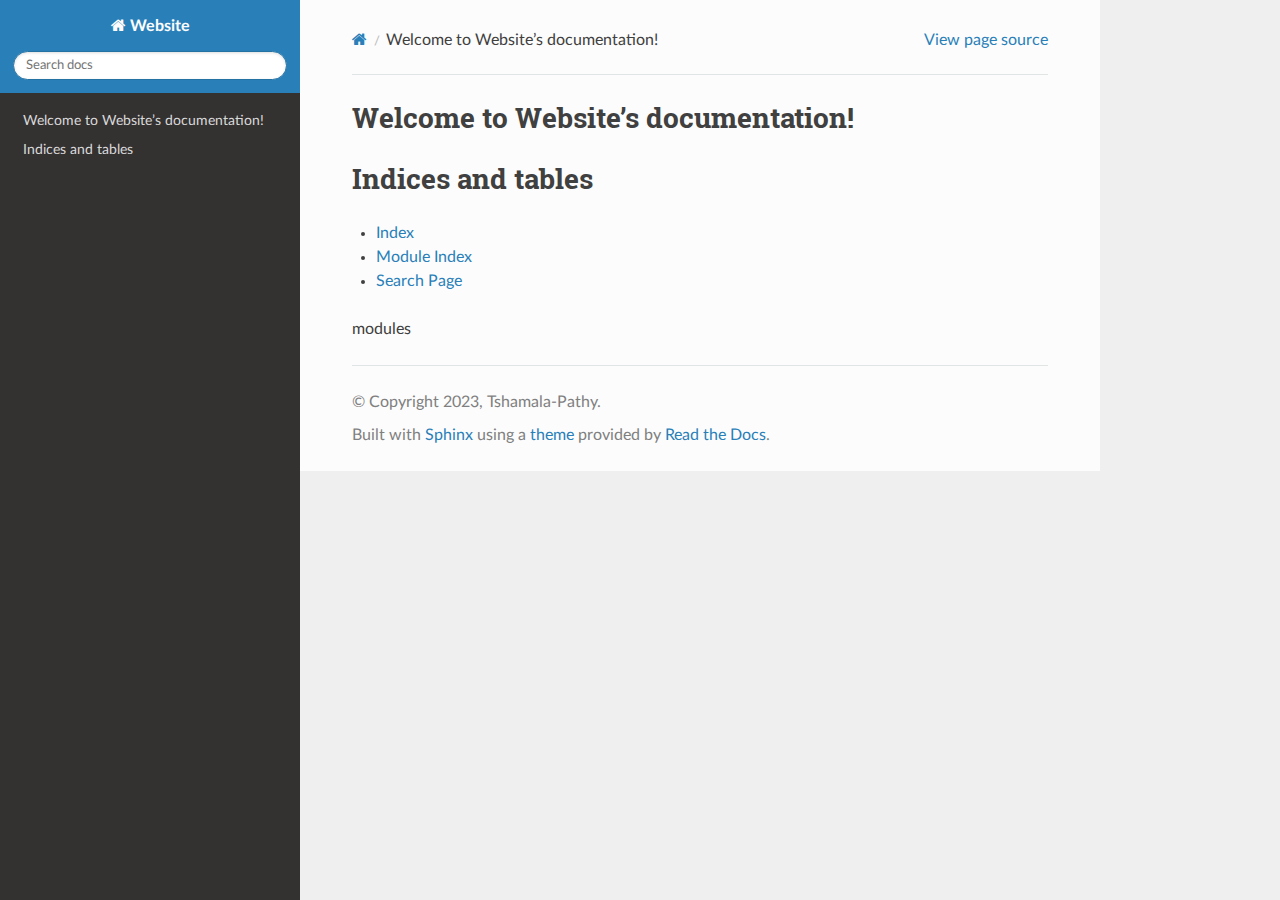
<file: docs/_build/html/index.html>
<!DOCTYPE html>
<html class="writer-html5" lang="en" >
<head>
  <meta charset="utf-8" /><meta name="generator" content="Docutils 0.18.1: http://docutils.sourceforge.net/" />

  <meta name="viewport" content="width=device-width, initial-scale=1.0" />
  <title>Welcome to Website’s documentation! &mdash; Website 23.11.15 documentation</title>
      <link rel="stylesheet" href="_static/pygments.css" type="text/css" />
      <link rel="stylesheet" href="_static/css/theme.css" type="text/css" />
  <!--[if lt IE 9]>
    <script src="_static/js/html5shiv.min.js"></script>
  <![endif]-->
  
        <script src="_static/jquery.js?v=5d32c60e"></script>
        <script src="_static/_sphinx_javascript_frameworks_compat.js?v=2cd50e6c"></script>
        <script src="_static/documentation_options.js?v=69e558be"></script>
        <script src="_static/doctools.js?v=888ff710"></script>
        <script src="_static/sphinx_highlight.js?v=dc90522c"></script>
    <script src="_static/js/theme.js"></script>
    <link rel="index" title="Index" href="genindex.html" />
    <link rel="search" title="Search" href="search.html" /> 
</head>

<body class="wy-body-for-nav"> 
  <div class="wy-grid-for-nav">
    <nav data-toggle="wy-nav-shift" class="wy-nav-side">
      <div class="wy-side-scroll">
        <div class="wy-side-nav-search" >

          
          
          <a href="#" class="icon icon-home">
            Website
          </a>
<div role="search">
  <form id="rtd-search-form" class="wy-form" action="search.html" method="get">
    <input type="text" name="q" placeholder="Search docs" aria-label="Search docs" />
    <input type="hidden" name="check_keywords" value="yes" />
    <input type="hidden" name="area" value="default" />
  </form>
</div>
        </div><div class="wy-menu wy-menu-vertical" data-spy="affix" role="navigation" aria-label="Navigation menu">
              <!-- Local TOC -->
              <div class="local-toc"><ul>
<li><a class="reference internal" href="#">Welcome to Website’s documentation!</a></li>
<li><a class="reference internal" href="#indices-and-tables">Indices and tables</a></li>
</ul>
</div>
        </div>
      </div>
    </nav>

    <section data-toggle="wy-nav-shift" class="wy-nav-content-wrap"><nav class="wy-nav-top" aria-label="Mobile navigation menu" >
          <i data-toggle="wy-nav-top" class="fa fa-bars"></i>
          <a href="#">Website</a>
      </nav>

      <div class="wy-nav-content">
        <div class="rst-content">
          <div role="navigation" aria-label="Page navigation">
  <ul class="wy-breadcrumbs">
      <li><a href="#" class="icon icon-home" aria-label="Home"></a></li>
      <li class="breadcrumb-item active">Welcome to Website’s documentation!</li>
      <li class="wy-breadcrumbs-aside">
            <a href="_sources/index.rst.txt" rel="nofollow"> View page source</a>
      </li>
  </ul>
  <hr/>
</div>
          <div role="main" class="document" itemscope="itemscope" itemtype="http://schema.org/Article">
           <div itemprop="articleBody">
             
  <section id="welcome-to-website-s-documentation">
<h1>Welcome to Website’s documentation!<a class="headerlink" href="#welcome-to-website-s-documentation" title="Link to this heading"></a></h1>
<div class="toctree-wrapper compound">
</div>
</section>
<section id="indices-and-tables">
<h1>Indices and tables<a class="headerlink" href="#indices-and-tables" title="Link to this heading"></a></h1>
<ul class="simple">
<li><p><a class="reference internal" href="genindex.html"><span class="std std-ref">Index</span></a></p></li>
<li><p><a class="reference internal" href="py-modindex.html"><span class="std std-ref">Module Index</span></a></p></li>
<li><p><a class="reference internal" href="search.html"><span class="std std-ref">Search Page</span></a></p></li>
</ul>
<p>modules</p>
</section>


           </div>
          </div>
          <footer>

  <hr/>

  <div role="contentinfo">
    <p>&#169; Copyright 2023, Tshamala-Pathy.</p>
  </div>

  Built with <a href="https://www.sphinx-doc.org/">Sphinx</a> using a
    <a href="https://github.com/readthedocs/sphinx_rtd_theme">theme</a>
    provided by <a href="https://readthedocs.org">Read the Docs</a>.
   

</footer>
        </div>
      </div>
    </section>
  </div>
  <script>
      jQuery(function () {
          SphinxRtdTheme.Navigation.enable(true);
      });
  </script> 

</body>
</html>
</file>
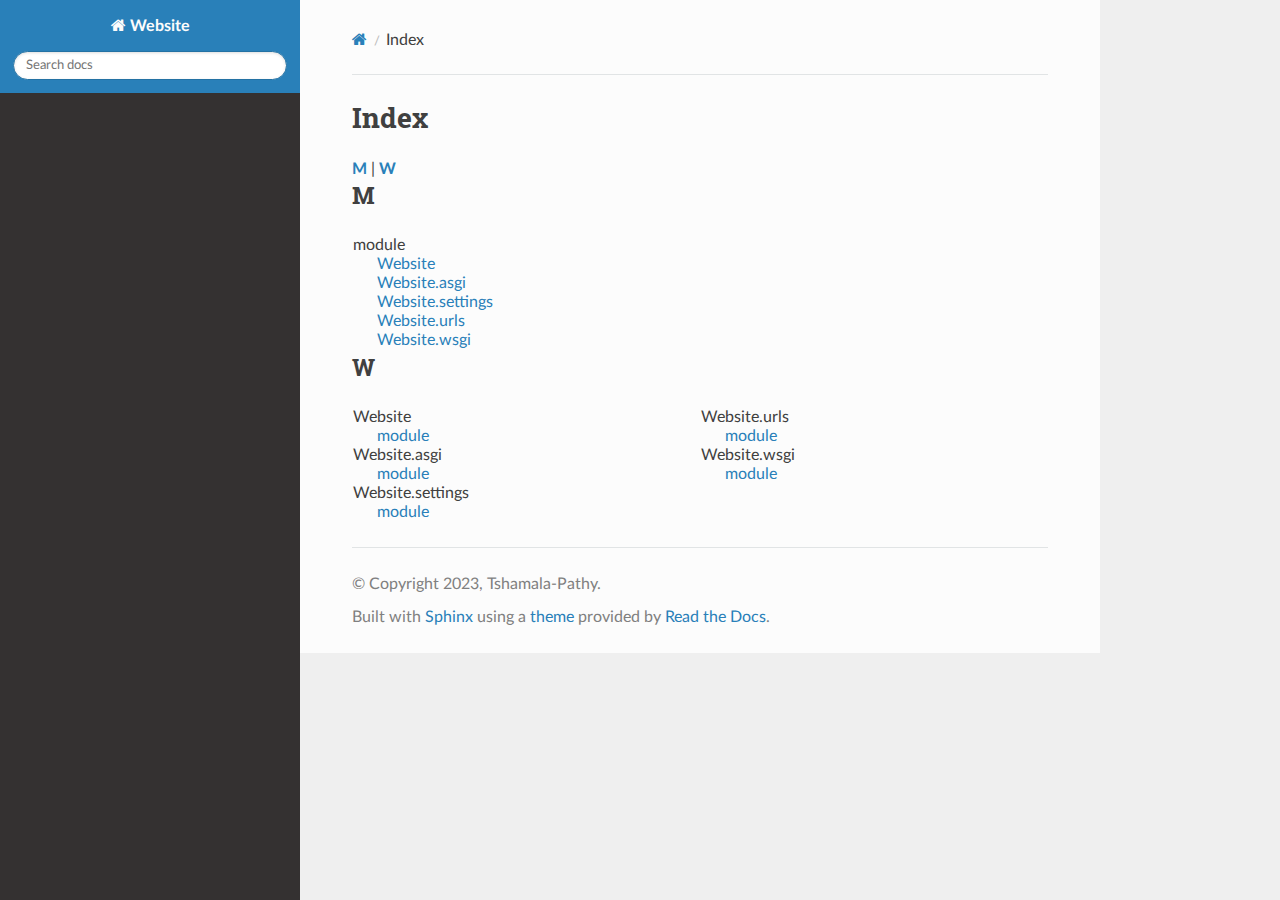
<file: docs/_build/html/genindex.html>
<!DOCTYPE html>
<html class="writer-html5" lang="en" >
<head>
  <meta charset="utf-8" />
  <meta name="viewport" content="width=device-width, initial-scale=1.0" />
  <title>Index &mdash; Website 23.11.15 documentation</title>
      <link rel="stylesheet" href="_static/pygments.css" type="text/css" />
      <link rel="stylesheet" href="_static/css/theme.css" type="text/css" />
  <!--[if lt IE 9]>
    <script src="_static/js/html5shiv.min.js"></script>
  <![endif]-->
  
        <script src="_static/jquery.js?v=5d32c60e"></script>
        <script src="_static/_sphinx_javascript_frameworks_compat.js?v=2cd50e6c"></script>
        <script src="_static/documentation_options.js?v=69e558be"></script>
        <script src="_static/doctools.js?v=888ff710"></script>
        <script src="_static/sphinx_highlight.js?v=dc90522c"></script>
    <script src="_static/js/theme.js"></script>
    <link rel="index" title="Index" href="#" />
    <link rel="search" title="Search" href="search.html" /> 
</head>

<body class="wy-body-for-nav"> 
  <div class="wy-grid-for-nav">
    <nav data-toggle="wy-nav-shift" class="wy-nav-side">
      <div class="wy-side-scroll">
        <div class="wy-side-nav-search" >

          
          
          <a href="index.html" class="icon icon-home">
            Website
          </a>
<div role="search">
  <form id="rtd-search-form" class="wy-form" action="search.html" method="get">
    <input type="text" name="q" placeholder="Search docs" aria-label="Search docs" />
    <input type="hidden" name="check_keywords" value="yes" />
    <input type="hidden" name="area" value="default" />
  </form>
</div>
        </div><div class="wy-menu wy-menu-vertical" data-spy="affix" role="navigation" aria-label="Navigation menu">
              <!-- Local TOC -->
              <div class="local-toc"></div>
        </div>
      </div>
    </nav>

    <section data-toggle="wy-nav-shift" class="wy-nav-content-wrap"><nav class="wy-nav-top" aria-label="Mobile navigation menu" >
          <i data-toggle="wy-nav-top" class="fa fa-bars"></i>
          <a href="index.html">Website</a>
      </nav>

      <div class="wy-nav-content">
        <div class="rst-content">
          <div role="navigation" aria-label="Page navigation">
  <ul class="wy-breadcrumbs">
      <li><a href="index.html" class="icon icon-home" aria-label="Home"></a></li>
      <li class="breadcrumb-item active">Index</li>
      <li class="wy-breadcrumbs-aside">
      </li>
  </ul>
  <hr/>
</div>
          <div role="main" class="document" itemscope="itemscope" itemtype="http://schema.org/Article">
           <div itemprop="articleBody">
             

<h1 id="index">Index</h1>

<div class="genindex-jumpbox">
 <a href="#M"><strong>M</strong></a>
 | <a href="#W"><strong>W</strong></a>
 
</div>
<h2 id="M">M</h2>
<table style="width: 100%" class="indextable genindextable"><tr>
  <td style="width: 33%; vertical-align: top;"><ul>
      <li>
    module

      <ul>
        <li><a href="Website.html#module-Website">Website</a>
</li>
        <li><a href="Website.html#module-Website.asgi">Website.asgi</a>
</li>
        <li><a href="Website.html#module-Website.settings">Website.settings</a>
</li>
        <li><a href="Website.html#module-Website.urls">Website.urls</a>
</li>
        <li><a href="Website.html#module-Website.wsgi">Website.wsgi</a>
</li>
      </ul></li>
  </ul></td>
</tr></table>

<h2 id="W">W</h2>
<table style="width: 100%" class="indextable genindextable"><tr>
  <td style="width: 33%; vertical-align: top;"><ul>
      <li>
    Website

      <ul>
        <li><a href="Website.html#module-Website">module</a>
</li>
      </ul></li>
      <li>
    Website.asgi

      <ul>
        <li><a href="Website.html#module-Website.asgi">module</a>
</li>
      </ul></li>
      <li>
    Website.settings

      <ul>
        <li><a href="Website.html#module-Website.settings">module</a>
</li>
      </ul></li>
  </ul></td>
  <td style="width: 33%; vertical-align: top;"><ul>
      <li>
    Website.urls

      <ul>
        <li><a href="Website.html#module-Website.urls">module</a>
</li>
      </ul></li>
      <li>
    Website.wsgi

      <ul>
        <li><a href="Website.html#module-Website.wsgi">module</a>
</li>
      </ul></li>
  </ul></td>
</tr></table>



           </div>
          </div>
          <footer>

  <hr/>

  <div role="contentinfo">
    <p>&#169; Copyright 2023, Tshamala-Pathy.</p>
  </div>

  Built with <a href="https://www.sphinx-doc.org/">Sphinx</a> using a
    <a href="https://github.com/readthedocs/sphinx_rtd_theme">theme</a>
    provided by <a href="https://readthedocs.org">Read the Docs</a>.
   

</footer>
        </div>
      </div>
    </section>
  </div>
  <script>
      jQuery(function () {
          SphinxRtdTheme.Navigation.enable(true);
      });
  </script> 

</body>
</html>
</file>
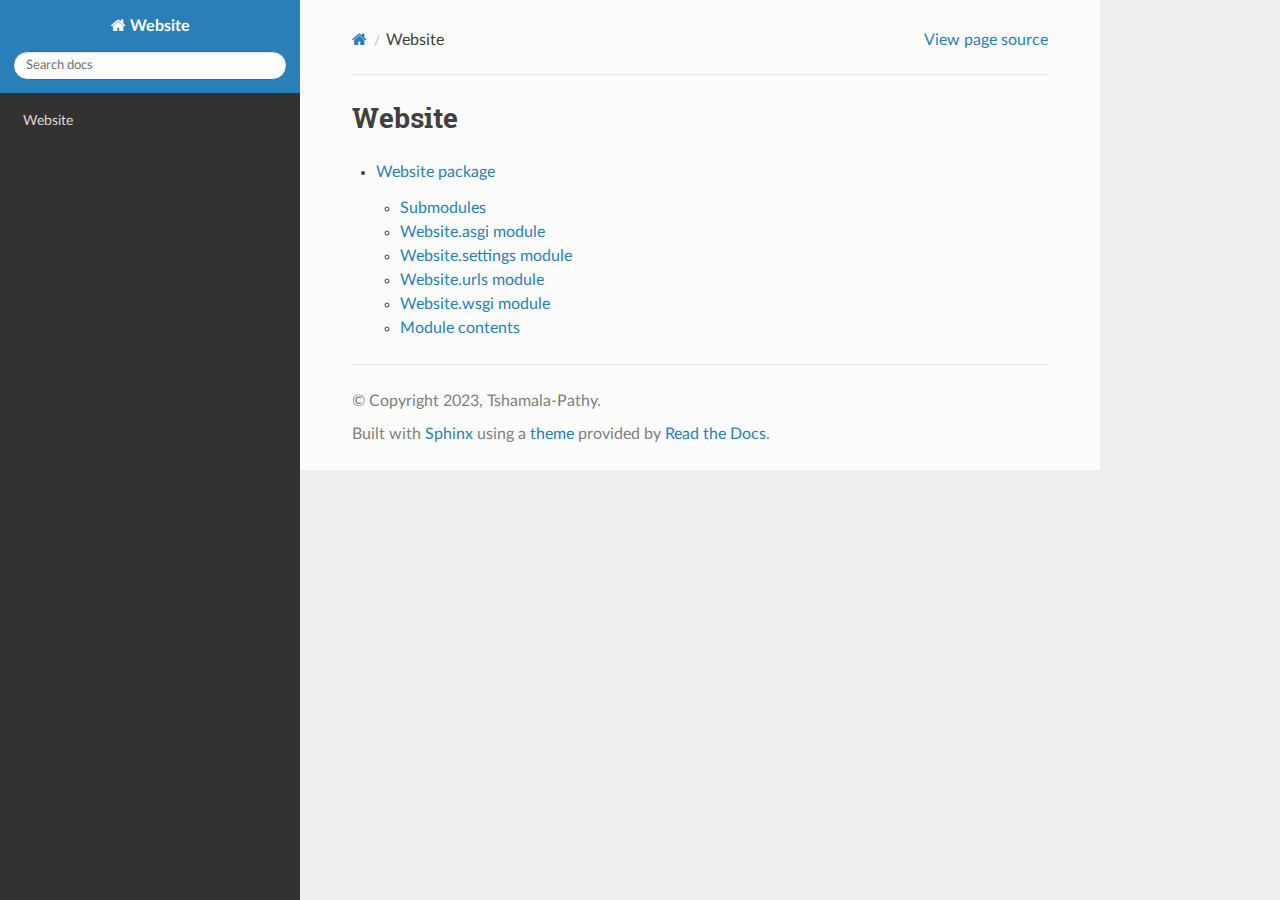
<file: docs/_build/html/modules.html>
<!DOCTYPE html>
<html class="writer-html5" lang="en" >
<head>
  <meta charset="utf-8" /><meta name="generator" content="Docutils 0.18.1: http://docutils.sourceforge.net/" />

  <meta name="viewport" content="width=device-width, initial-scale=1.0" />
  <title>Website &mdash; Website 23.11.15 documentation</title>
      <link rel="stylesheet" href="_static/pygments.css" type="text/css" />
      <link rel="stylesheet" href="_static/css/theme.css" type="text/css" />
  <!--[if lt IE 9]>
    <script src="_static/js/html5shiv.min.js"></script>
  <![endif]-->
  
        <script src="_static/jquery.js?v=5d32c60e"></script>
        <script src="_static/_sphinx_javascript_frameworks_compat.js?v=2cd50e6c"></script>
        <script src="_static/documentation_options.js?v=69e558be"></script>
        <script src="_static/doctools.js?v=888ff710"></script>
        <script src="_static/sphinx_highlight.js?v=dc90522c"></script>
    <script src="_static/js/theme.js"></script>
    <link rel="index" title="Index" href="genindex.html" />
    <link rel="search" title="Search" href="search.html" /> 
</head>

<body class="wy-body-for-nav"> 
  <div class="wy-grid-for-nav">
    <nav data-toggle="wy-nav-shift" class="wy-nav-side">
      <div class="wy-side-scroll">
        <div class="wy-side-nav-search" >

          
          
          <a href="index.html" class="icon icon-home">
            Website
          </a>
<div role="search">
  <form id="rtd-search-form" class="wy-form" action="search.html" method="get">
    <input type="text" name="q" placeholder="Search docs" aria-label="Search docs" />
    <input type="hidden" name="check_keywords" value="yes" />
    <input type="hidden" name="area" value="default" />
  </form>
</div>
        </div><div class="wy-menu wy-menu-vertical" data-spy="affix" role="navigation" aria-label="Navigation menu">
              <!-- Local TOC -->
              <div class="local-toc"><ul>
<li><a class="reference internal" href="#">Website</a></li>
</ul>
</div>
        </div>
      </div>
    </nav>

    <section data-toggle="wy-nav-shift" class="wy-nav-content-wrap"><nav class="wy-nav-top" aria-label="Mobile navigation menu" >
          <i data-toggle="wy-nav-top" class="fa fa-bars"></i>
          <a href="index.html">Website</a>
      </nav>

      <div class="wy-nav-content">
        <div class="rst-content">
          <div role="navigation" aria-label="Page navigation">
  <ul class="wy-breadcrumbs">
      <li><a href="index.html" class="icon icon-home" aria-label="Home"></a></li>
      <li class="breadcrumb-item active">Website</li>
      <li class="wy-breadcrumbs-aside">
            <a href="_sources/modules.rst.txt" rel="nofollow"> View page source</a>
      </li>
  </ul>
  <hr/>
</div>
          <div role="main" class="document" itemscope="itemscope" itemtype="http://schema.org/Article">
           <div itemprop="articleBody">
             
  <section id="website">
<h1>Website<a class="headerlink" href="#website" title="Link to this heading"></a></h1>
<div class="toctree-wrapper compound">
<ul>
<li class="toctree-l1"><a class="reference internal" href="Website.html">Website package</a><ul>
<li class="toctree-l2"><a class="reference internal" href="Website.html#submodules">Submodules</a></li>
<li class="toctree-l2"><a class="reference internal" href="Website.html#module-Website.asgi">Website.asgi module</a></li>
<li class="toctree-l2"><a class="reference internal" href="Website.html#module-Website.settings">Website.settings module</a></li>
<li class="toctree-l2"><a class="reference internal" href="Website.html#module-Website.urls">Website.urls module</a></li>
<li class="toctree-l2"><a class="reference internal" href="Website.html#module-Website.wsgi">Website.wsgi module</a></li>
<li class="toctree-l2"><a class="reference internal" href="Website.html#module-Website">Module contents</a></li>
</ul>
</li>
</ul>
</div>
</section>


           </div>
          </div>
          <footer>

  <hr/>

  <div role="contentinfo">
    <p>&#169; Copyright 2023, Tshamala-Pathy.</p>
  </div>

  Built with <a href="https://www.sphinx-doc.org/">Sphinx</a> using a
    <a href="https://github.com/readthedocs/sphinx_rtd_theme">theme</a>
    provided by <a href="https://readthedocs.org">Read the Docs</a>.
   

</footer>
        </div>
      </div>
    </section>
  </div>
  <script>
      jQuery(function () {
          SphinxRtdTheme.Navigation.enable(true);
      });
  </script> 

</body>
</html>
</file>
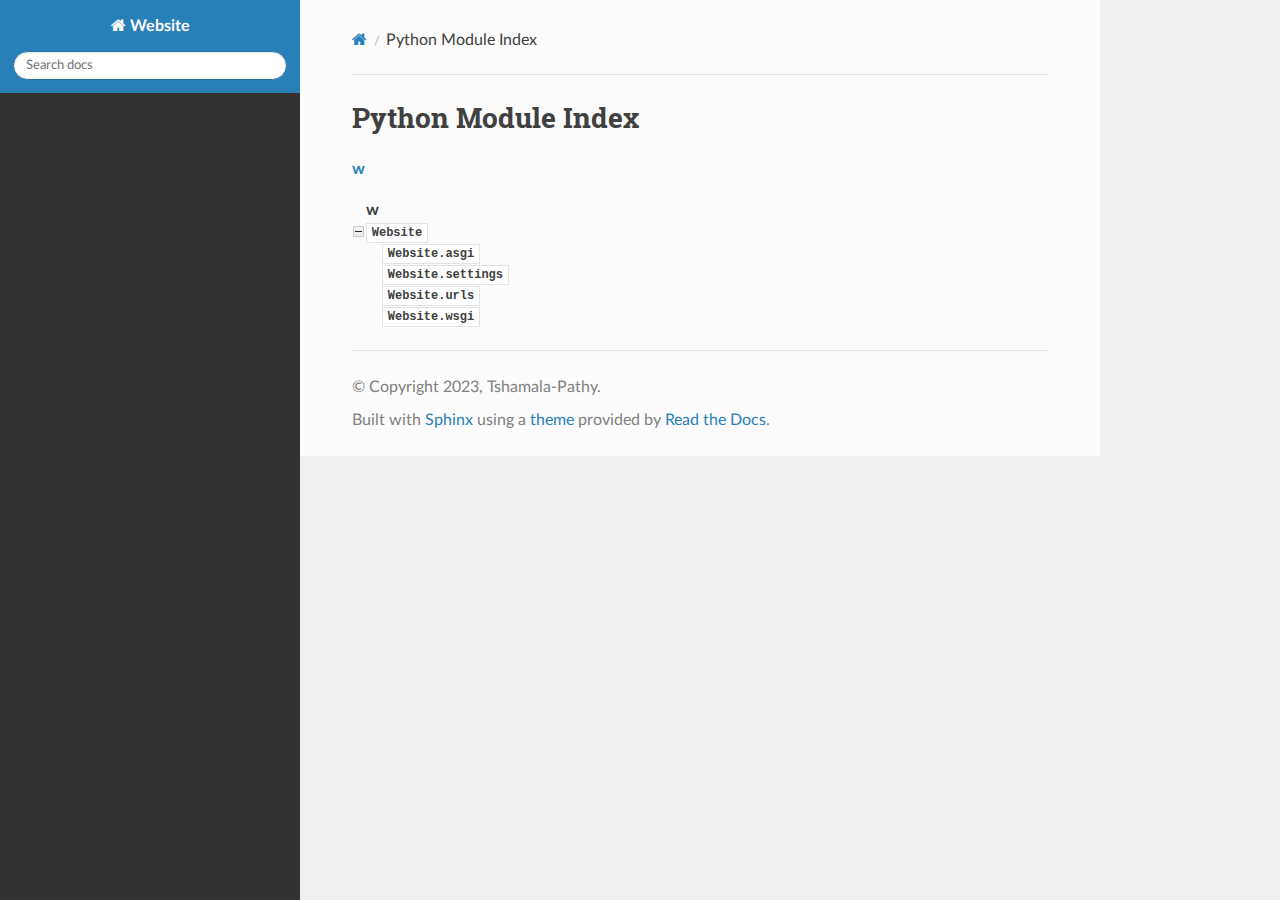
<file: docs/_build/html/py-modindex.html>
<!DOCTYPE html>
<html class="writer-html5" lang="en" >
<head>
  <meta charset="utf-8" />
  <meta name="viewport" content="width=device-width, initial-scale=1.0" />
  <title>Python Module Index &mdash; Website 23.11.15 documentation</title>
      <link rel="stylesheet" href="_static/pygments.css" type="text/css" />
      <link rel="stylesheet" href="_static/css/theme.css" type="text/css" />
  <!--[if lt IE 9]>
    <script src="_static/js/html5shiv.min.js"></script>
  <![endif]-->
  
        <script src="_static/jquery.js?v=5d32c60e"></script>
        <script src="_static/_sphinx_javascript_frameworks_compat.js?v=2cd50e6c"></script>
        <script src="_static/documentation_options.js?v=69e558be"></script>
        <script src="_static/doctools.js?v=888ff710"></script>
        <script src="_static/sphinx_highlight.js?v=dc90522c"></script>
    <script src="_static/js/theme.js"></script>
    <link rel="index" title="Index" href="genindex.html" />
    <link rel="search" title="Search" href="search.html" />
 


</head>

<body class="wy-body-for-nav"> 
  <div class="wy-grid-for-nav">
    <nav data-toggle="wy-nav-shift" class="wy-nav-side">
      <div class="wy-side-scroll">
        <div class="wy-side-nav-search" >

          
          
          <a href="index.html" class="icon icon-home">
            Website
          </a>
<div role="search">
  <form id="rtd-search-form" class="wy-form" action="search.html" method="get">
    <input type="text" name="q" placeholder="Search docs" aria-label="Search docs" />
    <input type="hidden" name="check_keywords" value="yes" />
    <input type="hidden" name="area" value="default" />
  </form>
</div>
        </div><div class="wy-menu wy-menu-vertical" data-spy="affix" role="navigation" aria-label="Navigation menu">
              <!-- Local TOC -->
              <div class="local-toc"></div>
        </div>
      </div>
    </nav>

    <section data-toggle="wy-nav-shift" class="wy-nav-content-wrap"><nav class="wy-nav-top" aria-label="Mobile navigation menu" >
          <i data-toggle="wy-nav-top" class="fa fa-bars"></i>
          <a href="index.html">Website</a>
      </nav>

      <div class="wy-nav-content">
        <div class="rst-content">
          <div role="navigation" aria-label="Page navigation">
  <ul class="wy-breadcrumbs">
      <li><a href="index.html" class="icon icon-home" aria-label="Home"></a></li>
      <li class="breadcrumb-item active">Python Module Index</li>
      <li class="wy-breadcrumbs-aside">
      </li>
  </ul>
  <hr/>
</div>
          <div role="main" class="document" itemscope="itemscope" itemtype="http://schema.org/Article">
           <div itemprop="articleBody">
             

   <h1>Python Module Index</h1>

   <div class="modindex-jumpbox">
   <a href="#cap-w"><strong>w</strong></a>
   </div>

   <table class="indextable modindextable">
     <tr class="pcap"><td></td><td>&#160;</td><td></td></tr>
     <tr class="cap" id="cap-w"><td></td><td>
       <strong>w</strong></td><td></td></tr>
     <tr>
       <td><img src="_static/minus.png" class="toggler"
              id="toggle-1" style="display: none" alt="-" /></td>
       <td>
       <a href="Website.html#module-Website"><code class="xref">Website</code></a></td><td>
       <em></em></td></tr>
     <tr class="cg-1">
       <td></td>
       <td>&#160;&#160;&#160;
       <a href="Website.html#module-Website.asgi"><code class="xref">Website.asgi</code></a></td><td>
       <em></em></td></tr>
     <tr class="cg-1">
       <td></td>
       <td>&#160;&#160;&#160;
       <a href="Website.html#module-Website.settings"><code class="xref">Website.settings</code></a></td><td>
       <em></em></td></tr>
     <tr class="cg-1">
       <td></td>
       <td>&#160;&#160;&#160;
       <a href="Website.html#module-Website.urls"><code class="xref">Website.urls</code></a></td><td>
       <em></em></td></tr>
     <tr class="cg-1">
       <td></td>
       <td>&#160;&#160;&#160;
       <a href="Website.html#module-Website.wsgi"><code class="xref">Website.wsgi</code></a></td><td>
       <em></em></td></tr>
   </table>


           </div>
          </div>
          <footer>

  <hr/>

  <div role="contentinfo">
    <p>&#169; Copyright 2023, Tshamala-Pathy.</p>
  </div>

  Built with <a href="https://www.sphinx-doc.org/">Sphinx</a> using a
    <a href="https://github.com/readthedocs/sphinx_rtd_theme">theme</a>
    provided by <a href="https://readthedocs.org">Read the Docs</a>.
   

</footer>
        </div>
      </div>
    </section>
  </div>
  <script>
      jQuery(function () {
          SphinxRtdTheme.Navigation.enable(true);
      });
  </script> 

</body>
</html>
</file>
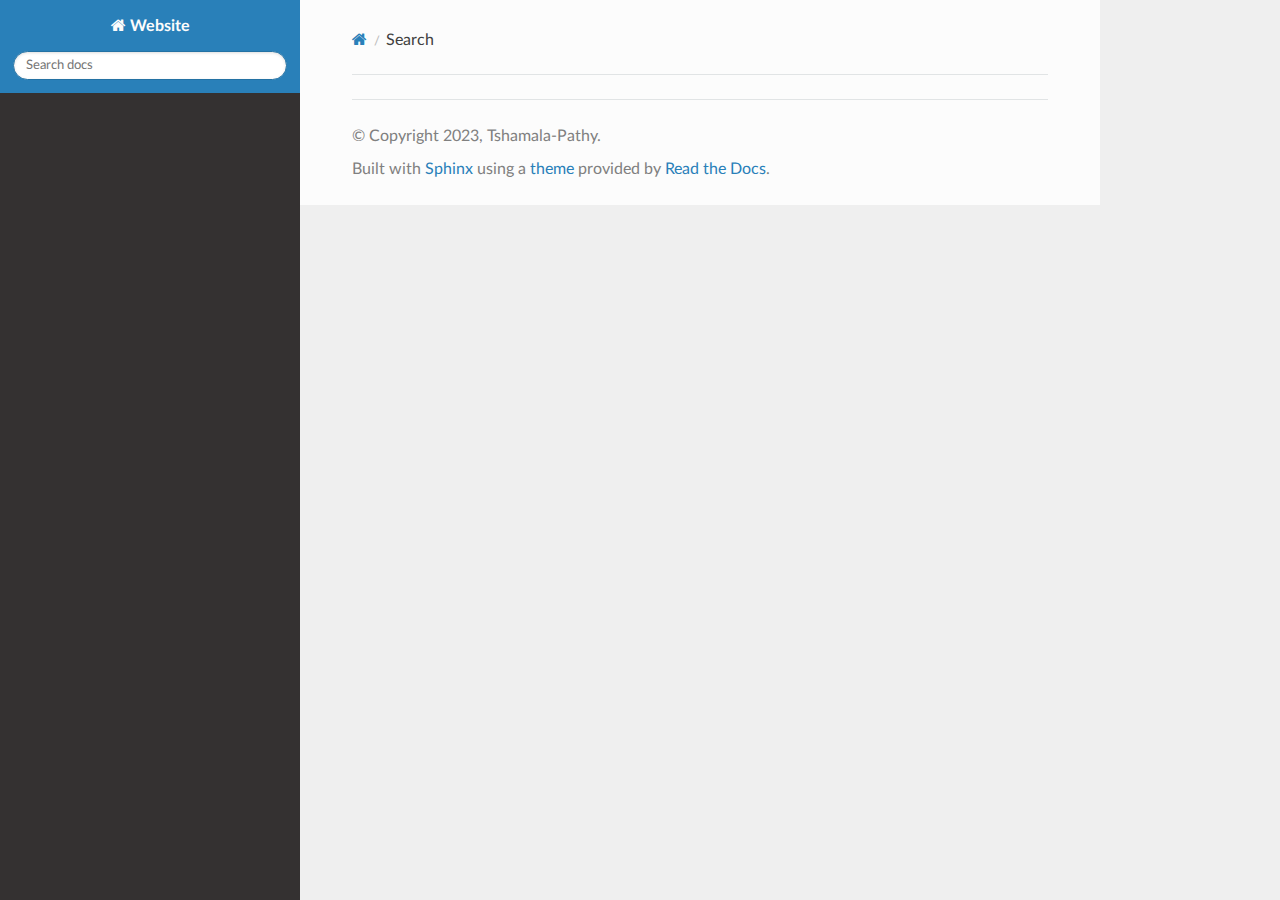
<file: docs/_build/html/search.html>
<!DOCTYPE html>
<html class="writer-html5" lang="en" >
<head>
  <meta charset="utf-8" />
  <meta name="viewport" content="width=device-width, initial-scale=1.0" />
  <title>Search &mdash; Website 23.11.15 documentation</title>
      <link rel="stylesheet" href="_static/pygments.css" type="text/css" />
      <link rel="stylesheet" href="_static/css/theme.css" type="text/css" />
    
  <!--[if lt IE 9]>
    <script src="_static/js/html5shiv.min.js"></script>
  <![endif]-->
  
        <script src="_static/jquery.js?v=5d32c60e"></script>
        <script src="_static/_sphinx_javascript_frameworks_compat.js?v=2cd50e6c"></script>
        <script src="_static/documentation_options.js?v=69e558be"></script>
        <script src="_static/doctools.js?v=888ff710"></script>
        <script src="_static/sphinx_highlight.js?v=dc90522c"></script>
    <script src="_static/js/theme.js"></script>
    <script src="_static/searchtools.js"></script>
    <script src="_static/language_data.js"></script>
    <link rel="index" title="Index" href="genindex.html" />
    <link rel="search" title="Search" href="#" /> 
</head>

<body class="wy-body-for-nav"> 
  <div class="wy-grid-for-nav">
    <nav data-toggle="wy-nav-shift" class="wy-nav-side">
      <div class="wy-side-scroll">
        <div class="wy-side-nav-search" >

          
          
          <a href="index.html" class="icon icon-home">
            Website
          </a>
<div role="search">
  <form id="rtd-search-form" class="wy-form" action="#" method="get">
    <input type="text" name="q" placeholder="Search docs" aria-label="Search docs" />
    <input type="hidden" name="check_keywords" value="yes" />
    <input type="hidden" name="area" value="default" />
  </form>
</div>
        </div><div class="wy-menu wy-menu-vertical" data-spy="affix" role="navigation" aria-label="Navigation menu">
              <!-- Local TOC -->
              <div class="local-toc"></div>
        </div>
      </div>
    </nav>

    <section data-toggle="wy-nav-shift" class="wy-nav-content-wrap"><nav class="wy-nav-top" aria-label="Mobile navigation menu" >
          <i data-toggle="wy-nav-top" class="fa fa-bars"></i>
          <a href="index.html">Website</a>
      </nav>

      <div class="wy-nav-content">
        <div class="rst-content">
          <div role="navigation" aria-label="Page navigation">
  <ul class="wy-breadcrumbs">
      <li><a href="index.html" class="icon icon-home" aria-label="Home"></a></li>
      <li class="breadcrumb-item active">Search</li>
      <li class="wy-breadcrumbs-aside">
      </li>
  </ul>
  <hr/>
</div>
          <div role="main" class="document" itemscope="itemscope" itemtype="http://schema.org/Article">
           <div itemprop="articleBody">
             
  <noscript>
  <div id="fallback" class="admonition warning">
    <p class="last">
      Please activate JavaScript to enable the search functionality.
    </p>
  </div>
  </noscript>

  
  <div id="search-results">
  
  </div>

           </div>
          </div>
          <footer>

  <hr/>

  <div role="contentinfo">
    <p>&#169; Copyright 2023, Tshamala-Pathy.</p>
  </div>

  Built with <a href="https://www.sphinx-doc.org/">Sphinx</a> using a
    <a href="https://github.com/readthedocs/sphinx_rtd_theme">theme</a>
    provided by <a href="https://readthedocs.org">Read the Docs</a>.
   

</footer>
        </div>
      </div>
    </section>
  </div>
  <script>
      jQuery(function () {
          SphinxRtdTheme.Navigation.enable(true);
      });
  </script>
  <script>
    jQuery(function() { Search.loadIndex("searchindex.js"); });
  </script>
  
  <script id="searchindexloader"></script>
   


</body>
</html>
</file>
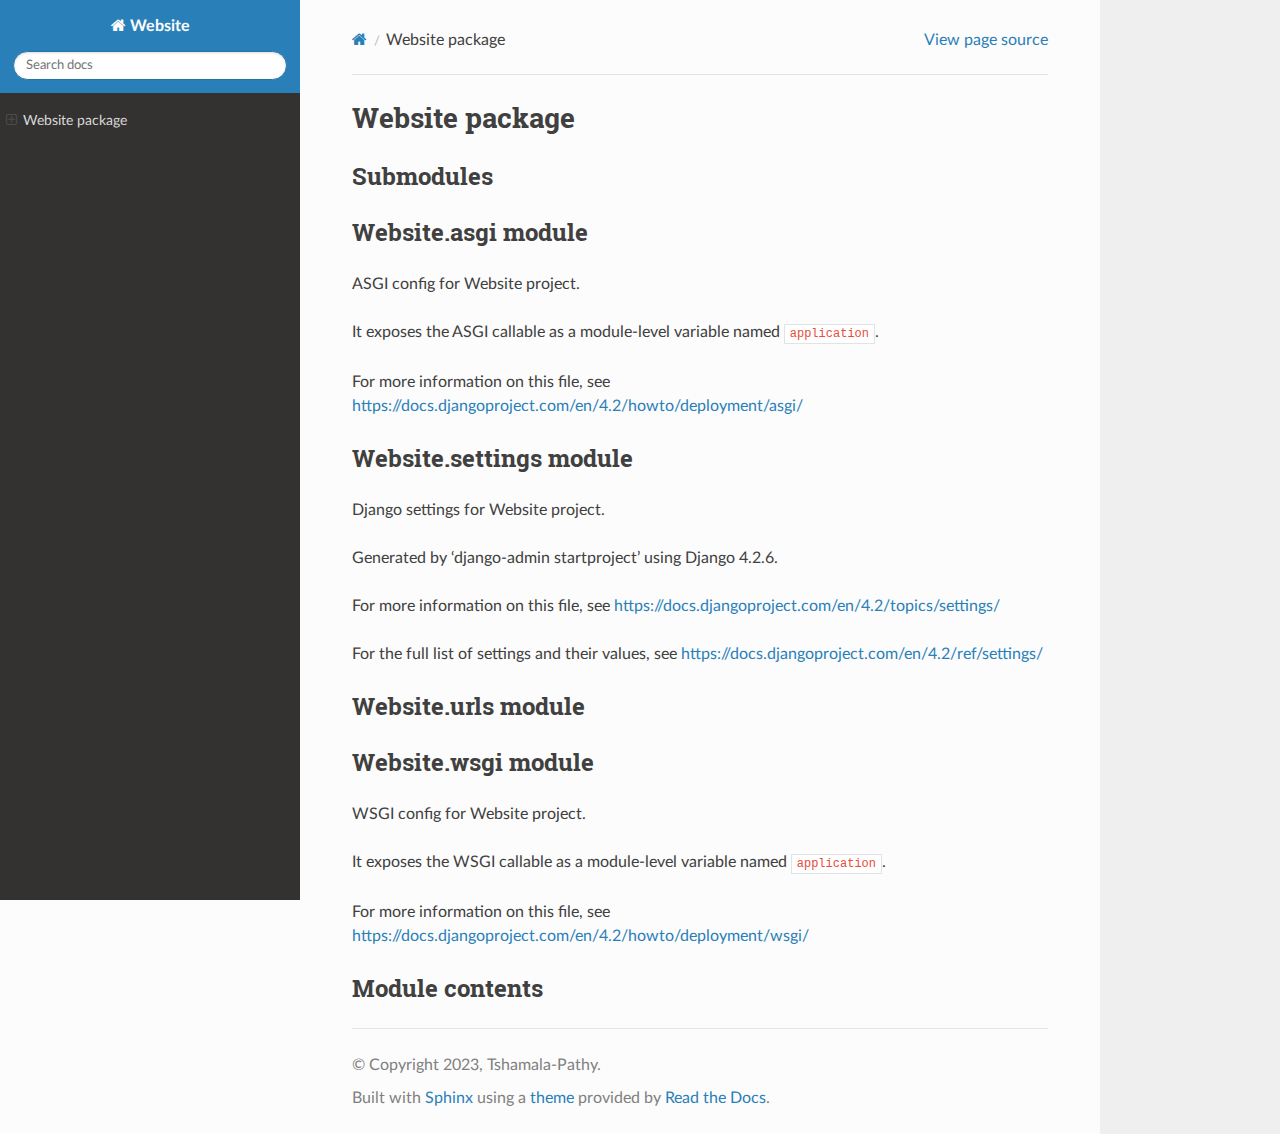
<file: docs/_build/html/Website.html>
<!DOCTYPE html>
<html class="writer-html5" lang="en" >
<head>
  <meta charset="utf-8" /><meta name="generator" content="Docutils 0.18.1: http://docutils.sourceforge.net/" />

  <meta name="viewport" content="width=device-width, initial-scale=1.0" />
  <title>Website package &mdash; Website 23.11.15 documentation</title>
      <link rel="stylesheet" href="_static/pygments.css" type="text/css" />
      <link rel="stylesheet" href="_static/css/theme.css" type="text/css" />
  <!--[if lt IE 9]>
    <script src="_static/js/html5shiv.min.js"></script>
  <![endif]-->
  
        <script src="_static/jquery.js?v=5d32c60e"></script>
        <script src="_static/_sphinx_javascript_frameworks_compat.js?v=2cd50e6c"></script>
        <script src="_static/documentation_options.js?v=69e558be"></script>
        <script src="_static/doctools.js?v=888ff710"></script>
        <script src="_static/sphinx_highlight.js?v=dc90522c"></script>
    <script src="_static/js/theme.js"></script>
    <link rel="index" title="Index" href="genindex.html" />
    <link rel="search" title="Search" href="search.html" /> 
</head>

<body class="wy-body-for-nav"> 
  <div class="wy-grid-for-nav">
    <nav data-toggle="wy-nav-shift" class="wy-nav-side">
      <div class="wy-side-scroll">
        <div class="wy-side-nav-search" >

          
          
          <a href="index.html" class="icon icon-home">
            Website
          </a>
<div role="search">
  <form id="rtd-search-form" class="wy-form" action="search.html" method="get">
    <input type="text" name="q" placeholder="Search docs" aria-label="Search docs" />
    <input type="hidden" name="check_keywords" value="yes" />
    <input type="hidden" name="area" value="default" />
  </form>
</div>
        </div><div class="wy-menu wy-menu-vertical" data-spy="affix" role="navigation" aria-label="Navigation menu">
              <!-- Local TOC -->
              <div class="local-toc"><ul>
<li><a class="reference internal" href="#">Website package</a><ul>
<li><a class="reference internal" href="#submodules">Submodules</a></li>
<li><a class="reference internal" href="#module-Website.asgi">Website.asgi module</a></li>
<li><a class="reference internal" href="#module-Website.settings">Website.settings module</a></li>
<li><a class="reference internal" href="#module-Website.urls">Website.urls module</a></li>
<li><a class="reference internal" href="#module-Website.wsgi">Website.wsgi module</a></li>
<li><a class="reference internal" href="#module-Website">Module contents</a></li>
</ul>
</li>
</ul>
</div>
        </div>
      </div>
    </nav>

    <section data-toggle="wy-nav-shift" class="wy-nav-content-wrap"><nav class="wy-nav-top" aria-label="Mobile navigation menu" >
          <i data-toggle="wy-nav-top" class="fa fa-bars"></i>
          <a href="index.html">Website</a>
      </nav>

      <div class="wy-nav-content">
        <div class="rst-content">
          <div role="navigation" aria-label="Page navigation">
  <ul class="wy-breadcrumbs">
      <li><a href="index.html" class="icon icon-home" aria-label="Home"></a></li>
      <li class="breadcrumb-item active">Website package</li>
      <li class="wy-breadcrumbs-aside">
            <a href="_sources/Website.rst.txt" rel="nofollow"> View page source</a>
      </li>
  </ul>
  <hr/>
</div>
          <div role="main" class="document" itemscope="itemscope" itemtype="http://schema.org/Article">
           <div itemprop="articleBody">
             
  <section id="website-package">
<h1>Website package<a class="headerlink" href="#website-package" title="Link to this heading"></a></h1>
<section id="submodules">
<h2>Submodules<a class="headerlink" href="#submodules" title="Link to this heading"></a></h2>
</section>
<section id="module-Website.asgi">
<span id="website-asgi-module"></span><h2>Website.asgi module<a class="headerlink" href="#module-Website.asgi" title="Link to this heading"></a></h2>
<p>ASGI config for Website project.</p>
<p>It exposes the ASGI callable as a module-level variable named <code class="docutils literal notranslate"><span class="pre">application</span></code>.</p>
<p>For more information on this file, see
<a class="reference external" href="https://docs.djangoproject.com/en/4.2/howto/deployment/asgi/">https://docs.djangoproject.com/en/4.2/howto/deployment/asgi/</a></p>
</section>
<section id="module-Website.settings">
<span id="website-settings-module"></span><h2>Website.settings module<a class="headerlink" href="#module-Website.settings" title="Link to this heading"></a></h2>
<p>Django settings for Website project.</p>
<p>Generated by ‘django-admin startproject’ using Django 4.2.6.</p>
<p>For more information on this file, see
<a class="reference external" href="https://docs.djangoproject.com/en/4.2/topics/settings/">https://docs.djangoproject.com/en/4.2/topics/settings/</a></p>
<p>For the full list of settings and their values, see
<a class="reference external" href="https://docs.djangoproject.com/en/4.2/ref/settings/">https://docs.djangoproject.com/en/4.2/ref/settings/</a></p>
</section>
<section id="module-Website.urls">
<span id="website-urls-module"></span><h2>Website.urls module<a class="headerlink" href="#module-Website.urls" title="Link to this heading"></a></h2>
</section>
<section id="module-Website.wsgi">
<span id="website-wsgi-module"></span><h2>Website.wsgi module<a class="headerlink" href="#module-Website.wsgi" title="Link to this heading"></a></h2>
<p>WSGI config for Website project.</p>
<p>It exposes the WSGI callable as a module-level variable named <code class="docutils literal notranslate"><span class="pre">application</span></code>.</p>
<p>For more information on this file, see
<a class="reference external" href="https://docs.djangoproject.com/en/4.2/howto/deployment/wsgi/">https://docs.djangoproject.com/en/4.2/howto/deployment/wsgi/</a></p>
</section>
<section id="module-Website">
<span id="module-contents"></span><h2>Module contents<a class="headerlink" href="#module-Website" title="Link to this heading"></a></h2>
</section>
</section>


           </div>
          </div>
          <footer>

  <hr/>

  <div role="contentinfo">
    <p>&#169; Copyright 2023, Tshamala-Pathy.</p>
  </div>

  Built with <a href="https://www.sphinx-doc.org/">Sphinx</a> using a
    <a href="https://github.com/readthedocs/sphinx_rtd_theme">theme</a>
    provided by <a href="https://readthedocs.org">Read the Docs</a>.
   

</footer>
        </div>
      </div>
    </section>
  </div>
  <script>
      jQuery(function () {
          SphinxRtdTheme.Navigation.enable(true);
      });
  </script> 

</body>
</html>
</file>
<file: docs/_build/html/_static/pygments.css>
pre { line-height: 125%; }
td.linenos .normal { color: inherit; background-color: transparent; padding-left: 5px; padding-right: 5px; }
span.linenos { color: inherit; background-color: transparent; padding-left: 5px; padding-right: 5px; }
td.linenos .special { color: #000000; background-color: #ffffc0; padding-left: 5px; padding-right: 5px; }
span.linenos.special { color: #000000; background-color: #ffffc0; padding-left: 5px; padding-right: 5px; }
.highlight .hll { background-color: #ffffcc }
.highlight { background: #f8f8f8; }
.highlight .c { color: #3D7B7B; font-style: italic } /* Comment */
.highlight .err { border: 1px solid #FF0000 } /* Error */
.highlight .k { color: #008000; font-weight: bold } /* Keyword */
.highlight .o { color: #666666 } /* Operator */
.highlight .ch { color: #3D7B7B; font-style: italic } /* Comment.Hashbang */
.highlight .cm { color: #3D7B7B; font-style: italic } /* Comment.Multiline */
.highlight .cp { color: #9C6500 } /* Comment.Preproc */
.highlight .cpf { color: #3D7B7B; font-style: italic } /* Comment.PreprocFile */
.highlight .c1 { color: #3D7B7B; font-style: italic } /* Comment.Single */
.highlight .cs { color: #3D7B7B; font-style: italic } /* Comment.Special */
.highlight .gd { color: #A00000 } /* Generic.Deleted */
.highlight .ge { font-style: italic } /* Generic.Emph */
.highlight .ges { font-weight: bold; font-style: italic } /* Generic.EmphStrong */
.highlight .gr { color: #E40000 } /* Generic.Error */
.highlight .gh { color: #000080; font-weight: bold } /* Generic.Heading */
.highlight .gi { color: #008400 } /* Generic.Inserted */
.highlight .go { color: #717171 } /* Generic.Output */
.highlight .gp { color: #000080; font-weight: bold } /* Generic.Prompt */
.highlight .gs { font-weight: bold } /* Generic.Strong */
.highlight .gu { color: #800080; font-weight: bold } /* Generic.Subheading */
.highlight .gt { color: #0044DD } /* Generic.Traceback */
.highlight .kc { color: #008000; font-weight: bold } /* Keyword.Constant */
.highlight .kd { color: #008000; font-weight: bold } /* Keyword.Declaration */
.highlight .kn { color: #008000; font-weight: bold } /* Keyword.Namespace */
.highlight .kp { color: #008000 } /* Keyword.Pseudo */
.highlight .kr { color: #008000; font-weight: bold } /* Keyword.Reserved */
.highlight .kt { color: #B00040 } /* Keyword.Type */
.highlight .m { color: #666666 } /* Literal.Number */
.highlight .s { color: #BA2121 } /* Literal.String */
.highlight .na { color: #687822 } /* Name.Attribute */
.highlight .nb { color: #008000 } /* Name.Builtin */
.highlight .nc { color: #0000FF; font-weight: bold } /* Name.Class */
.highlight .no { color: #880000 } /* Name.Constant */
.highlight .nd { color: #AA22FF } /* Name.Decorator */
.highlight .ni { color: #717171; font-weight: bold } /* Name.Entity */
.highlight .ne { color: #CB3F38; font-weight: bold } /* Name.Exception */
.highlight .nf { color: #0000FF } /* Name.Function */
.highlight .nl { color: #767600 } /* Name.Label */
.highlight .nn { color: #0000FF; font-weight: bold } /* Name.Namespace */
.highlight .nt { color: #008000; font-weight: bold } /* Name.Tag */
.highlight .nv { color: #19177C } /* Name.Variable */
.highlight .ow { color: #AA22FF; font-weight: bold } /* Operator.Word */
.highlight .w { color: #bbbbbb } /* Text.Whitespace */
.highlight .mb { color: #666666 } /* Literal.Number.Bin */
.highlight .mf { color: #666666 } /* Literal.Number.Float */
.highlight .mh { color: #666666 } /* Literal.Number.Hex */
.highlight .mi { color: #666666 } /* Literal.Number.Integer */
.highlight .mo { color: #666666 } /* Literal.Number.Oct */
.highlight .sa { color: #BA2121 } /* Literal.String.Affix */
.highlight .sb { color: #BA2121 } /* Literal.String.Backtick */
.highlight .sc { color: #BA2121 } /* Literal.String.Char */
.highlight .dl { color: #BA2121 } /* Literal.String.Delimiter */
.highlight .sd { color: #BA2121; font-style: italic } /* Literal.String.Doc */
.highlight .s2 { color: #BA2121 } /* Literal.String.Double */
.highlight .se { color: #AA5D1F; font-weight: bold } /* Literal.String.Escape */
.highlight .sh { color: #BA2121 } /* Literal.String.Heredoc */
.highlight .si { color: #A45A77; font-weight: bold } /* Literal.String.Interpol */
.highlight .sx { color: #008000 } /* Literal.String.Other */
.highlight .sr { color: #A45A77 } /* Literal.String.Regex */
.highlight .s1 { color: #BA2121 } /* Literal.String.Single */
.highlight .ss { color: #19177C } /* Literal.String.Symbol */
.highlight .bp { color: #008000 } /* Name.Builtin.Pseudo */
.highlight .fm { color: #0000FF } /* Name.Function.Magic */
.highlight .vc { color: #19177C } /* Name.Variable.Class */
.highlight .vg { color: #19177C } /* Name.Variable.Global */
.highlight .vi { color: #19177C } /* Name.Variable.Instance */
.highlight .vm { color: #19177C } /* Name.Variable.Magic */
.highlight .il { color: #666666 } /* Literal.Number.Integer.Long */
</file>
<file: docs/_build/html/_static/css/theme.css>
html{box-sizing:border-box}*,:after,:before{box-sizing:inherit}article,aside,details,figcaption,figure,footer,header,hgroup,nav,section{display:block}audio,canvas,video{display:inline-block;*display:inline;*zoom:1}[hidden],audio:not([controls]){display:none}*{-webkit-box-sizing:border-box;-moz-box-sizing:border-box;box-sizing:border-box}html{font-size:100%;-webkit-text-size-adjust:100%;-ms-text-size-adjust:100%}body{margin:0}a:active,a:hover{outline:0}abbr[title]{border-bottom:1px dotted}b,strong{font-weight:700}blockquote{margin:0}dfn{font-style:italic}ins{background:#ff9;text-decoration:none}ins,mark{color:#000}mark{background:#ff0;font-style:italic;font-weight:700}.rst-content code,.rst-content tt,code,kbd,pre,samp{font-family:monospace,serif;_font-family:courier new,monospace;font-size:1em}pre{white-space:pre}q{quotes:none}q:after,q:before{content:"";content:none}small{font-size:85%}sub,sup{font-size:75%;line-height:0;position:relative;vertical-align:baseline}sup{top:-.5em}sub{bottom:-.25em}dl,ol,ul{margin:0;padding:0;list-style:none;list-style-image:none}li{list-style:none}dd{margin:0}img{border:0;-ms-interpolation-mode:bicubic;vertical-align:middle;max-width:100%}svg:not(:root){overflow:hidden}figure,form{margin:0}label{cursor:pointer}button,input,select,textarea{font-size:100%;margin:0;vertical-align:baseline;*vertical-align:middle}button,input{line-height:normal}button,input[type=button],input[type=reset],input[type=submit]{cursor:pointer;-webkit-appearance:button;*overflow:visible}button[disabled],input[disabled]{cursor:default}input[type=search]{-webkit-appearance:textfield;-moz-box-sizing:content-box;-webkit-box-sizing:content-box;box-sizing:content-box}textarea{resize:vertical}table{border-collapse:collapse;border-spacing:0}td{vertical-align:top}.chromeframe{margin:.2em 0;background:#ccc;color:#000;padding:.2em 0}.ir{display:block;border:0;text-indent:-999em;overflow:hidden;background-color:transparent;background-repeat:no-repeat;text-align:left;direction:ltr;*line-height:0}.ir br{display:none}.hidden{display:none!important;visibility:hidden}.visuallyhidden{border:0;clip:rect(0 0 0 0);height:1px;margin:-1px;overflow:hidden;padding:0;position:absolute;width:1px}.visuallyhidden.focusable:active,.visuallyhidden.focusable:focus{clip:auto;height:auto;margin:0;overflow:visible;position:static;width:auto}.invisible{visibility:hidden}.relative{position:relative}big,small{font-size:100%}@media print{body,html,section{background:none!important}*{box-shadow:none!important;text-shadow:none!important;filter:none!important;-ms-filter:none!important}a,a:visited{text-decoration:underline}.ir a:after,a[href^="#"]:after,a[href^="javascript:"]:after{content:""}blockquote,pre{page-break-inside:avoid}thead{display:table-header-group}img,tr{page-break-inside:avoid}img{max-width:100%!important}@page{margin:.5cm}.rst-content .toctree-wrapper>p.caption,h2,h3,p{orphans:3;widows:3}.rst-content .toctree-wrapper>p.caption,h2,h3{page-break-after:avoid}}.btn,.fa:before,.icon:before,.rst-content .admonition,.rst-content .admonition-title:before,.rst-content .admonition-todo,.rst-content .attention,.rst-content .caution,.rst-content .code-block-caption .headerlink:before,.rst-content .danger,.rst-content .eqno .headerlink:before,.rst-content .error,.rst-content .hint,.rst-content .important,.rst-content .note,.rst-content .seealso,.rst-content .tip,.rst-content .warning,.rst-content code.download span:first-child:before,.rst-content dl dt .headerlink:before,.rst-content h1 .headerlink:before,.rst-content h2 .headerlink:before,.rst-content h3 .headerlink:before,.rst-content h4 .headerlink:before,.rst-content h5 .headerlink:before,.rst-content h6 .headerlink:before,.rst-content p.caption .headerlink:before,.rst-content p .headerlink:before,.rst-content table>caption .headerlink:before,.rst-content tt.download span:first-child:before,.wy-alert,.wy-dropdown .caret:before,.wy-inline-validate.wy-inline-validate-danger .wy-input-context:before,.wy-inline-validate.wy-inline-validate-info .wy-input-context:before,.wy-inline-validate.wy-inline-validate-success .wy-input-context:before,.wy-inline-validate.wy-inline-validate-warning .wy-input-context:before,.wy-menu-vertical li.current>a button.toctree-expand:before,.wy-menu-vertical li.on a button.toctree-expand:before,.wy-menu-vertical li button.toctree-expand:before,input[type=color],input[type=date],input[type=datetime-local],input[type=datetime],input[type=email],input[type=month],input[type=number],input[type=password],input[type=search],input[type=tel],input[type=text],input[type=time],input[type=url],input[type=week],select,textarea{-webkit-font-smoothing:antialiased}.clearfix{*zoom:1}.clearfix:after,.clearfix:before{display:table;content:""}.clearfix:after{clear:both}/*!
 *  Font Awesome 4.7.0 by @davegandy - http://fontawesome.io - @fontawesome
 *  License - http://fontawesome.io/license (Font: SIL OFL 1.1, CSS: MIT License)
 */@font-face{font-family:FontAwesome;src:url(fonts/fontawesome-webfont.eot?674f50d287a8c48dc19ba404d20fe713);src:url(fonts/fontawesome-webfont.eot?674f50d287a8c48dc19ba404d20fe713?#iefix&v=4.7.0) format("embedded-opentype"),url(fonts/fontawesome-webfont.woff2?af7ae505a9eed503f8b8e6982036873e) format("woff2"),url(fonts/fontawesome-webfont.woff?fee66e712a8a08eef5805a46892932ad) format("woff"),url(fonts/fontawesome-webfont.ttf?b06871f281fee6b241d60582ae9369b9) format("truetype"),url(fonts/fontawesome-webfont.svg?912ec66d7572ff821749319396470bde#fontawesomeregular) format("svg");font-weight:400;font-style:normal}.fa,.icon,.rst-content .admonition-title,.rst-content .code-block-caption .headerlink,.rst-content .eqno .headerlink,.rst-content code.download span:first-child,.rst-content dl dt .headerlink,.rst-content h1 .headerlink,.rst-content h2 .headerlink,.rst-content h3 .headerlink,.rst-content h4 .headerlink,.rst-content h5 .headerlink,.rst-content h6 .headerlink,.rst-content p.caption .headerlink,.rst-content p .headerlink,.rst-content table>caption .headerlink,.rst-content tt.download span:first-child,.wy-menu-vertical li.current>a button.toctree-expand,.wy-menu-vertical li.on a button.toctree-expand,.wy-menu-vertical li button.toctree-expand{display:inline-block;font:normal normal normal 14px/1 FontAwesome;font-size:inherit;text-rendering:auto;-webkit-font-smoothing:antialiased;-moz-osx-font-smoothing:grayscale}.fa-lg{font-size:1.33333em;line-height:.75em;vertical-align:-15%}.fa-2x{font-size:2em}.fa-3x{font-size:3em}.fa-4x{font-size:4em}.fa-5x{font-size:5em}.fa-fw{width:1.28571em;text-align:center}.fa-ul{padding-left:0;margin-left:2.14286em;list-style-type:none}.fa-ul>li{position:relative}.fa-li{position:absolute;left:-2.14286em;width:2.14286em;top:.14286em;text-align:center}.fa-li.fa-lg{left:-1.85714em}.fa-border{padding:.2em .25em .15em;border:.08em solid #eee;border-radius:.1em}.fa-pull-left{float:left}.fa-pull-right{float:right}.fa-pull-left.icon,.fa.fa-pull-left,.rst-content .code-block-caption .fa-pull-left.headerlink,.rst-content .eqno .fa-pull-left.headerlink,.rst-content .fa-pull-left.admonition-title,.rst-content code.download span.fa-pull-left:first-child,.rst-content dl dt .fa-pull-left.headerlink,.rst-content h1 .fa-pull-left.headerlink,.rst-content h2 .fa-pull-left.headerlink,.rst-content h3 .fa-pull-left.headerlink,.rst-content h4 .fa-pull-left.headerlink,.rst-content h5 .fa-pull-left.headerlink,.rst-content h6 .fa-pull-left.headerlink,.rst-content p .fa-pull-left.headerlink,.rst-content table>caption .fa-pull-left.headerlink,.rst-content tt.download span.fa-pull-left:first-child,.wy-menu-vertical li.current>a button.fa-pull-left.toctree-expand,.wy-menu-vertical li.on a button.fa-pull-left.toctree-expand,.wy-menu-vertical li button.fa-pull-left.toctree-expand{margin-right:.3em}.fa-pull-right.icon,.fa.fa-pull-right,.rst-content .code-block-caption .fa-pull-right.headerlink,.rst-content .eqno .fa-pull-right.headerlink,.rst-content .fa-pull-right.admonition-title,.rst-content code.download span.fa-pull-right:first-child,.rst-content dl dt .fa-pull-right.headerlink,.rst-content h1 .fa-pull-right.headerlink,.rst-content h2 .fa-pull-right.headerlink,.rst-content h3 .fa-pull-right.headerlink,.rst-content h4 .fa-pull-right.headerlink,.rst-content h5 .fa-pull-right.headerlink,.rst-content h6 .fa-pull-right.headerlink,.rst-content p .fa-pull-right.headerlink,.rst-content table>caption .fa-pull-right.headerlink,.rst-content tt.download span.fa-pull-right:first-child,.wy-menu-vertical li.current>a button.fa-pull-right.toctree-expand,.wy-menu-vertical li.on a button.fa-pull-right.toctree-expand,.wy-menu-vertical li button.fa-pull-right.toctree-expand{margin-left:.3em}.pull-right{float:right}.pull-left{float:left}.fa.pull-left,.pull-left.icon,.rst-content .code-block-caption .pull-left.headerlink,.rst-content .eqno .pull-left.headerlink,.rst-content .pull-left.admonition-title,.rst-content code.download span.pull-left:first-child,.rst-content dl dt .pull-left.headerlink,.rst-content h1 .pull-left.headerlink,.rst-content h2 .pull-left.headerlink,.rst-content h3 .pull-left.headerlink,.rst-content h4 .pull-left.headerlink,.rst-content h5 .pull-left.headerlink,.rst-content h6 .pull-left.headerlink,.rst-content p .pull-left.headerlink,.rst-content table>caption .pull-left.headerlink,.rst-content tt.download span.pull-left:first-child,.wy-menu-vertical li.current>a button.pull-left.toctree-expand,.wy-menu-vertical li.on a button.pull-left.toctree-expand,.wy-menu-vertical li button.pull-left.toctree-expand{margin-right:.3em}.fa.pull-right,.pull-right.icon,.rst-content .code-block-caption .pull-right.headerlink,.rst-content .eqno .pull-right.headerlink,.rst-content .pull-right.admonition-title,.rst-content code.download span.pull-right:first-child,.rst-content dl dt .pull-right.headerlink,.rst-content h1 .pull-right.headerlink,.rst-content h2 .pull-right.headerlink,.rst-content h3 .pull-right.headerlink,.rst-content h4 .pull-right.headerlink,.rst-content h5 .pull-right.headerlink,.rst-content h6 .pull-right.headerlink,.rst-content p .pull-right.headerlink,.rst-content table>caption .pull-right.headerlink,.rst-content tt.download span.pull-right:first-child,.wy-menu-vertical li.current>a button.pull-right.toctree-expand,.wy-menu-vertical li.on a button.pull-right.toctree-expand,.wy-menu-vertical li button.pull-right.toctree-expand{margin-left:.3em}.fa-spin{-webkit-animation:fa-spin 2s linear infinite;animation:fa-spin 2s linear infinite}.fa-pulse{-webkit-animation:fa-spin 1s steps(8) infinite;animation:fa-spin 1s steps(8) infinite}@-webkit-keyframes fa-spin{0%{-webkit-transform:rotate(0deg);transform:rotate(0deg)}to{-webkit-transform:rotate(359deg);transform:rotate(359deg)}}@keyframes fa-spin{0%{-webkit-transform:rotate(0deg);transform:rotate(0deg)}to{-webkit-transform:rotate(359deg);transform:rotate(359deg)}}.fa-rotate-90{-ms-filter:"progid:DXImageTransform.Microsoft.BasicImage(rotation=1)";-webkit-transform:rotate(90deg);-ms-transform:rotate(90deg);transform:rotate(90deg)}.fa-rotate-180{-ms-filter:"progid:DXImageTransform.Microsoft.BasicImage(rotation=2)";-webkit-transform:rotate(180deg);-ms-transform:rotate(180deg);transform:rotate(180deg)}.fa-rotate-270{-ms-filter:"progid:DXImageTransform.Microsoft.BasicImage(rotation=3)";-webkit-transform:rotate(270deg);-ms-transform:rotate(270deg);transform:rotate(270deg)}.fa-flip-horizontal{-ms-filter:"progid:DXImageTransform.Microsoft.BasicImage(rotation=0, mirror=1)";-webkit-transform:scaleX(-1);-ms-transform:scaleX(-1);transform:scaleX(-1)}.fa-flip-vertical{-ms-filter:"progid:DXImageTransform.Microsoft.BasicImage(rotation=2, mirror=1)";-webkit-transform:scaleY(-1);-ms-transform:scaleY(-1);transform:scaleY(-1)}:root .fa-flip-horizontal,:root .fa-flip-vertical,:root .fa-rotate-90,:root .fa-rotate-180,:root .fa-rotate-270{filter:none}.fa-stack{position:relative;display:inline-block;width:2em;height:2em;line-height:2em;vertical-align:middle}.fa-stack-1x,.fa-stack-2x{position:absolute;left:0;width:100%;text-align:center}.fa-stack-1x{line-height:inherit}.fa-stack-2x{font-size:2em}.fa-inverse{color:#fff}.fa-glass:before{content:""}.fa-music:before{content:""}.fa-search:before,.icon-search:before{content:""}.fa-envelope-o:before{content:""}.fa-heart:before{content:""}.fa-star:before{content:""}.fa-star-o:before{content:""}.fa-user:before{content:""}.fa-film:before{content:""}.fa-th-large:before{content:""}.fa-th:before{content:""}.fa-th-list:before{content:""}.fa-check:before{content:""}.fa-close:before,.fa-remove:before,.fa-times:before{content:""}.fa-search-plus:before{content:""}.fa-search-minus:before{content:""}.fa-power-off:before{content:""}.fa-signal:before{content:""}.fa-cog:before,.fa-gear:before{content:""}.fa-trash-o:before{content:""}.fa-home:before,.icon-home:before{content:""}.fa-file-o:before{content:""}.fa-clock-o:before{content:""}.fa-road:before{content:""}.fa-download:before,.rst-content code.download span:first-child:before,.rst-content tt.download span:first-child:before{content:""}.fa-arrow-circle-o-down:before{content:""}.fa-arrow-circle-o-up:before{content:""}.fa-inbox:before{content:""}.fa-play-circle-o:before{content:""}.fa-repeat:before,.fa-rotate-right:before{content:""}.fa-refresh:before{content:""}.fa-list-alt:before{content:""}.fa-lock:before{content:""}.fa-flag:before{content:""}.fa-headphones:before{content:""}.fa-volume-off:before{content:""}.fa-volume-down:before{content:""}.fa-volume-up:before{content:""}.fa-qrcode:before{content:""}.fa-barcode:before{content:""}.fa-tag:before{content:""}.fa-tags:before{content:""}.fa-book:before,.icon-book:before{content:""}.fa-bookmark:before{content:""}.fa-print:before{content:""}.fa-camera:before{content:""}.fa-font:before{content:""}.fa-bold:before{content:""}.fa-italic:before{content:""}.fa-text-height:before{content:""}.fa-text-width:before{content:""}.fa-align-left:before{content:""}.fa-align-center:before{content:""}.fa-align-right:before{content:""}.fa-align-justify:before{content:""}.fa-list:before{content:""}.fa-dedent:before,.fa-outdent:before{content:""}.fa-indent:before{content:""}.fa-video-camera:before{content:""}.fa-image:before,.fa-photo:before,.fa-picture-o:before{content:""}.fa-pencil:before{content:""}.fa-map-marker:before{content:""}.fa-adjust:before{content:""}.fa-tint:before{content:""}.fa-edit:before,.fa-pencil-square-o:before{content:""}.fa-share-square-o:before{content:""}.fa-check-square-o:before{content:""}.fa-arrows:before{content:""}.fa-step-backward:before{content:""}.fa-fast-backward:before{content:""}.fa-backward:before{content:""}.fa-play:before{content:""}.fa-pause:before{content:""}.fa-stop:before{content:""}.fa-forward:before{content:""}.fa-fast-forward:before{content:""}.fa-step-forward:before{content:""}.fa-eject:before{content:""}.fa-chevron-left:before{content:""}.fa-chevron-right:before{content:""}.fa-plus-circle:before{content:""}.fa-minus-circle:before{content:""}.fa-times-circle:before,.wy-inline-validate.wy-inline-validate-danger .wy-input-context:before{content:""}.fa-check-circle:before,.wy-inline-validate.wy-inline-validate-success .wy-input-context:before{content:""}.fa-question-circle:before{content:""}.fa-info-circle:before{content:""}.fa-crosshairs:before{content:""}.fa-times-circle-o:before{content:""}.fa-check-circle-o:before{content:""}.fa-ban:before{content:""}.fa-arrow-left:before{content:""}.fa-arrow-right:before{content:""}.fa-arrow-up:before{content:""}.fa-arrow-down:before{content:""}.fa-mail-forward:before,.fa-share:before{content:""}.fa-expand:before{content:""}.fa-compress:before{content:""}.fa-plus:before{content:""}.fa-minus:before{content:""}.fa-asterisk:before{content:""}.fa-exclamation-circle:before,.rst-content .admonition-title:before,.wy-inline-validate.wy-inline-validate-info .wy-input-context:before,.wy-inline-validate.wy-inline-validate-warning .wy-input-context:before{content:""}.fa-gift:before{content:""}.fa-leaf:before{content:""}.fa-fire:before,.icon-fire:before{content:""}.fa-eye:before{content:""}.fa-eye-slash:before{content:""}.fa-exclamation-triangle:before,.fa-warning:before{content:""}.fa-plane:before{content:""}.fa-calendar:before{content:""}.fa-random:before{content:""}.fa-comment:before{content:""}.fa-magnet:before{content:""}.fa-chevron-up:before{content:""}.fa-chevron-down:before{content:""}.fa-retweet:before{content:""}.fa-shopping-cart:before{content:""}.fa-folder:before{content:""}.fa-folder-open:before{content:""}.fa-arrows-v:before{content:""}.fa-arrows-h:before{content:""}.fa-bar-chart-o:before,.fa-bar-chart:before{content:""}.fa-twitter-square:before{content:""}.fa-facebook-square:before{content:""}.fa-camera-retro:before{content:""}.fa-key:before{content:""}.fa-cogs:before,.fa-gears:before{content:""}.fa-comments:before{content:""}.fa-thumbs-o-up:before{content:""}.fa-thumbs-o-down:before{content:""}.fa-star-half:before{content:""}.fa-heart-o:before{content:""}.fa-sign-out:before{content:""}.fa-linkedin-square:before{content:""}.fa-thumb-tack:before{content:""}.fa-external-link:before{content:""}.fa-sign-in:before{content:""}.fa-trophy:before{content:""}.fa-github-square:before{content:""}.fa-upload:before{content:""}.fa-lemon-o:before{content:""}.fa-phone:before{content:""}.fa-square-o:before{content:""}.fa-bookmark-o:before{content:""}.fa-phone-square:before{content:""}.fa-twitter:before{content:""}.fa-facebook-f:before,.fa-facebook:before{content:""}.fa-github:before,.icon-github:before{content:""}.fa-unlock:before{content:""}.fa-credit-card:before{content:""}.fa-feed:before,.fa-rss:before{content:""}.fa-hdd-o:before{content:""}.fa-bullhorn:before{content:""}.fa-bell:before{content:""}.fa-certificate:before{content:""}.fa-hand-o-right:before{content:""}.fa-hand-o-left:before{content:""}.fa-hand-o-up:before{content:""}.fa-hand-o-down:before{content:""}.fa-arrow-circle-left:before,.icon-circle-arrow-left:before{content:""}.fa-arrow-circle-right:before,.icon-circle-arrow-right:before{content:""}.fa-arrow-circle-up:before{content:""}.fa-arrow-circle-down:before{content:""}.fa-globe:before{content:""}.fa-wrench:before{content:""}.fa-tasks:before{content:""}.fa-filter:before{content:""}.fa-briefcase:before{content:""}.fa-arrows-alt:before{content:""}.fa-group:before,.fa-users:before{content:""}.fa-chain:before,.fa-link:before,.icon-link:before{content:""}.fa-cloud:before{content:""}.fa-flask:before{content:""}.fa-cut:before,.fa-scissors:before{content:""}.fa-copy:before,.fa-files-o:before{content:""}.fa-paperclip:before{content:""}.fa-floppy-o:before,.fa-save:before{content:""}.fa-square:before{content:""}.fa-bars:before,.fa-navicon:before,.fa-reorder:before{content:""}.fa-list-ul:before{content:""}.fa-list-ol:before{content:""}.fa-strikethrough:before{content:""}.fa-underline:before{content:""}.fa-table:before{content:""}.fa-magic:before{content:""}.fa-truck:before{content:""}.fa-pinterest:before{content:""}.fa-pinterest-square:before{content:""}.fa-google-plus-square:before{content:""}.fa-google-plus:before{content:""}.fa-money:before{content:""}.fa-caret-down:before,.icon-caret-down:before,.wy-dropdown .caret:before{content:""}.fa-caret-up:before{content:""}.fa-caret-left:before{content:""}.fa-caret-right:before{content:""}.fa-columns:before{content:""}.fa-sort:before,.fa-unsorted:before{content:""}.fa-sort-desc:before,.fa-sort-down:before{content:""}.fa-sort-asc:before,.fa-sort-up:before{content:""}.fa-envelope:before{content:""}.fa-linkedin:before{content:""}.fa-rotate-left:before,.fa-undo:before{content:""}.fa-gavel:before,.fa-legal:before{content:""}.fa-dashboard:before,.fa-tachometer:before{content:""}.fa-comment-o:before{content:""}.fa-comments-o:before{content:""}.fa-bolt:before,.fa-flash:before{content:""}.fa-sitemap:before{content:""}.fa-umbrella:before{content:""}.fa-clipboard:before,.fa-paste:before{content:""}.fa-lightbulb-o:before{content:""}.fa-exchange:before{content:""}.fa-cloud-download:before{content:""}.fa-cloud-upload:before{content:""}.fa-user-md:before{content:""}.fa-stethoscope:before{content:""}.fa-suitcase:before{content:""}.fa-bell-o:before{content:""}.fa-coffee:before{content:""}.fa-cutlery:before{content:""}.fa-file-text-o:before{content:""}.fa-building-o:before{content:""}.fa-hospital-o:before{content:""}.fa-ambulance:before{content:""}.fa-medkit:before{content:""}.fa-fighter-jet:before{content:""}.fa-beer:before{content:""}.fa-h-square:before{content:""}.fa-plus-square:before{content:""}.fa-angle-double-left:before{content:""}.fa-angle-double-right:before{content:""}.fa-angle-double-up:before{content:""}.fa-angle-double-down:before{content:""}.fa-angle-left:before{content:""}.fa-angle-right:before{content:""}.fa-angle-up:before{content:""}.fa-angle-down:before{content:""}.fa-desktop:before{content:""}.fa-laptop:before{content:""}.fa-tablet:before{content:""}.fa-mobile-phone:before,.fa-mobile:before{content:""}.fa-circle-o:before{content:""}.fa-quote-left:before{content:""}.fa-quote-right:before{content:""}.fa-spinner:before{content:""}.fa-circle:before{content:""}.fa-mail-reply:before,.fa-reply:before{content:""}.fa-github-alt:before{content:""}.fa-folder-o:before{content:""}.fa-folder-open-o:before{content:""}.fa-smile-o:before{content:""}.fa-frown-o:before{content:""}.fa-meh-o:before{content:""}.fa-gamepad:before{content:""}.fa-keyboard-o:before{content:""}.fa-flag-o:before{content:""}.fa-flag-checkered:before{content:""}.fa-terminal:before{content:""}.fa-code:before{content:""}.fa-mail-reply-all:before,.fa-reply-all:before{content:""}.fa-star-half-empty:before,.fa-star-half-full:before,.fa-star-half-o:before{content:""}.fa-location-arrow:before{content:""}.fa-crop:before{content:""}.fa-code-fork:before{content:""}.fa-chain-broken:before,.fa-unlink:before{content:""}.fa-question:before{content:""}.fa-info:before{content:""}.fa-exclamation:before{content:""}.fa-superscript:before{content:""}.fa-subscript:before{content:""}.fa-eraser:before{content:""}.fa-puzzle-piece:before{content:""}.fa-microphone:before{content:""}.fa-microphone-slash:before{content:""}.fa-shield:before{content:""}.fa-calendar-o:before{content:""}.fa-fire-extinguisher:before{content:""}.fa-rocket:before{content:""}.fa-maxcdn:before{content:""}.fa-chevron-circle-left:before{content:""}.fa-chevron-circle-right:before{content:""}.fa-chevron-circle-up:before{content:""}.fa-chevron-circle-down:before{content:""}.fa-html5:before{content:""}.fa-css3:before{content:""}.fa-anchor:before{content:""}.fa-unlock-alt:before{content:""}.fa-bullseye:before{content:""}.fa-ellipsis-h:before{content:""}.fa-ellipsis-v:before{content:""}.fa-rss-square:before{content:""}.fa-play-circle:before{content:""}.fa-ticket:before{content:""}.fa-minus-square:before{content:""}.fa-minus-square-o:before,.wy-menu-vertical li.current>a button.toctree-expand:before,.wy-menu-vertical li.on a button.toctree-expand:before{content:""}.fa-level-up:before{content:""}.fa-level-down:before{content:""}.fa-check-square:before{content:""}.fa-pencil-square:before{content:""}.fa-external-link-square:before{content:""}.fa-share-square:before{content:""}.fa-compass:before{content:""}.fa-caret-square-o-down:before,.fa-toggle-down:before{content:""}.fa-caret-square-o-up:before,.fa-toggle-up:before{content:""}.fa-caret-square-o-right:before,.fa-toggle-right:before{content:""}.fa-eur:before,.fa-euro:before{content:""}.fa-gbp:before{content:""}.fa-dollar:before,.fa-usd:before{content:""}.fa-inr:before,.fa-rupee:before{content:""}.fa-cny:before,.fa-jpy:before,.fa-rmb:before,.fa-yen:before{content:""}.fa-rouble:before,.fa-rub:before,.fa-ruble:before{content:""}.fa-krw:before,.fa-won:before{content:""}.fa-bitcoin:before,.fa-btc:before{content:""}.fa-file:before{content:""}.fa-file-text:before{content:""}.fa-sort-alpha-asc:before{content:""}.fa-sort-alpha-desc:before{content:""}.fa-sort-amount-asc:before{content:""}.fa-sort-amount-desc:before{content:""}.fa-sort-numeric-asc:before{content:""}.fa-sort-numeric-desc:before{content:""}.fa-thumbs-up:before{content:""}.fa-thumbs-down:before{content:""}.fa-youtube-square:before{content:""}.fa-youtube:before{content:""}.fa-xing:before{content:""}.fa-xing-square:before{content:""}.fa-youtube-play:before{content:""}.fa-dropbox:before{content:""}.fa-stack-overflow:before{content:""}.fa-instagram:before{content:""}.fa-flickr:before{content:""}.fa-adn:before{content:""}.fa-bitbucket:before,.icon-bitbucket:before{content:""}.fa-bitbucket-square:before{content:""}.fa-tumblr:before{content:""}.fa-tumblr-square:before{content:""}.fa-long-arrow-down:before{content:""}.fa-long-arrow-up:before{content:""}.fa-long-arrow-left:before{content:""}.fa-long-arrow-right:before{content:""}.fa-apple:before{content:""}.fa-windows:before{content:""}.fa-android:before{content:""}.fa-linux:before{content:""}.fa-dribbble:before{content:""}.fa-skype:before{content:""}.fa-foursquare:before{content:""}.fa-trello:before{content:""}.fa-female:before{content:""}.fa-male:before{content:""}.fa-gittip:before,.fa-gratipay:before{content:""}.fa-sun-o:before{content:""}.fa-moon-o:before{content:""}.fa-archive:before{content:""}.fa-bug:before{content:""}.fa-vk:before{content:""}.fa-weibo:before{content:""}.fa-renren:before{content:""}.fa-pagelines:before{content:""}.fa-stack-exchange:before{content:""}.fa-arrow-circle-o-right:before{content:""}.fa-arrow-circle-o-left:before{content:""}.fa-caret-square-o-left:before,.fa-toggle-left:before{content:""}.fa-dot-circle-o:before{content:""}.fa-wheelchair:before{content:""}.fa-vimeo-square:before{content:""}.fa-try:before,.fa-turkish-lira:before{content:""}.fa-plus-square-o:before,.wy-menu-vertical li button.toctree-expand:before{content:""}.fa-space-shuttle:before{content:""}.fa-slack:before{content:""}.fa-envelope-square:before{content:""}.fa-wordpress:before{content:""}.fa-openid:before{content:""}.fa-bank:before,.fa-institution:before,.fa-university:before{content:""}.fa-graduation-cap:before,.fa-mortar-board:before{content:""}.fa-yahoo:before{content:""}.fa-google:before{content:""}.fa-reddit:before{content:""}.fa-reddit-square:before{content:""}.fa-stumbleupon-circle:before{content:""}.fa-stumbleupon:before{content:""}.fa-delicious:before{content:""}.fa-digg:before{content:""}.fa-pied-piper-pp:before{content:""}.fa-pied-piper-alt:before{content:""}.fa-drupal:before{content:""}.fa-joomla:before{content:""}.fa-language:before{content:""}.fa-fax:before{content:""}.fa-building:before{content:""}.fa-child:before{content:""}.fa-paw:before{content:""}.fa-spoon:before{content:""}.fa-cube:before{content:""}.fa-cubes:before{content:""}.fa-behance:before{content:""}.fa-behance-square:before{content:""}.fa-steam:before{content:""}.fa-steam-square:before{content:""}.fa-recycle:before{content:""}.fa-automobile:before,.fa-car:before{content:""}.fa-cab:before,.fa-taxi:before{content:""}.fa-tree:before{content:""}.fa-spotify:before{content:""}.fa-deviantart:before{content:""}.fa-soundcloud:before{content:""}.fa-database:before{content:""}.fa-file-pdf-o:before{content:""}.fa-file-word-o:before{content:""}.fa-file-excel-o:before{content:""}.fa-file-powerpoint-o:before{content:""}.fa-file-image-o:before,.fa-file-photo-o:before,.fa-file-picture-o:before{content:""}.fa-file-archive-o:before,.fa-file-zip-o:before{content:""}.fa-file-audio-o:before,.fa-file-sound-o:before{content:""}.fa-file-movie-o:before,.fa-file-video-o:before{content:""}.fa-file-code-o:before{content:""}.fa-vine:before{content:""}.fa-codepen:before{content:""}.fa-jsfiddle:before{content:""}.fa-life-bouy:before,.fa-life-buoy:before,.fa-life-ring:before,.fa-life-saver:before,.fa-support:before{content:""}.fa-circle-o-notch:before{content:""}.fa-ra:before,.fa-rebel:before,.fa-resistance:before{content:""}.fa-empire:before,.fa-ge:before{content:""}.fa-git-square:before{content:""}.fa-git:before{content:""}.fa-hacker-news:before,.fa-y-combinator-square:before,.fa-yc-square:before{content:""}.fa-tencent-weibo:before{content:""}.fa-qq:before{content:""}.fa-wechat:before,.fa-weixin:before{content:""}.fa-paper-plane:before,.fa-send:before{content:""}.fa-paper-plane-o:before,.fa-send-o:before{content:""}.fa-history:before{content:""}.fa-circle-thin:before{content:""}.fa-header:before{content:""}.fa-paragraph:before{content:""}.fa-sliders:before{content:""}.fa-share-alt:before{content:""}.fa-share-alt-square:before{content:""}.fa-bomb:before{content:""}.fa-futbol-o:before,.fa-soccer-ball-o:before{content:""}.fa-tty:before{content:""}.fa-binoculars:before{content:""}.fa-plug:before{content:""}.fa-slideshare:before{content:""}.fa-twitch:before{content:""}.fa-yelp:before{content:""}.fa-newspaper-o:before{content:""}.fa-wifi:before{content:""}.fa-calculator:before{content:""}.fa-paypal:before{content:""}.fa-google-wallet:before{content:""}.fa-cc-visa:before{content:""}.fa-cc-mastercard:before{content:""}.fa-cc-discover:before{content:""}.fa-cc-amex:before{content:""}.fa-cc-paypal:before{content:""}.fa-cc-stripe:before{content:""}.fa-bell-slash:before{content:""}.fa-bell-slash-o:before{content:""}.fa-trash:before{content:""}.fa-copyright:before{content:""}.fa-at:before{content:""}.fa-eyedropper:before{content:""}.fa-paint-brush:before{content:""}.fa-birthday-cake:before{content:""}.fa-area-chart:before{content:""}.fa-pie-chart:before{content:""}.fa-line-chart:before{content:""}.fa-lastfm:before{content:""}.fa-lastfm-square:before{content:""}.fa-toggle-off:before{content:""}.fa-toggle-on:before{content:""}.fa-bicycle:before{content:""}.fa-bus:before{content:""}.fa-ioxhost:before{content:""}.fa-angellist:before{content:""}.fa-cc:before{content:""}.fa-ils:before,.fa-shekel:before,.fa-sheqel:before{content:""}.fa-meanpath:before{content:""}.fa-buysellads:before{content:""}.fa-connectdevelop:before{content:""}.fa-dashcube:before{content:""}.fa-forumbee:before{content:""}.fa-leanpub:before{content:""}.fa-sellsy:before{content:""}.fa-shirtsinbulk:before{content:""}.fa-simplybuilt:before{content:""}.fa-skyatlas:before{content:""}.fa-cart-plus:before{content:""}.fa-cart-arrow-down:before{content:""}.fa-diamond:before{content:""}.fa-ship:before{content:""}.fa-user-secret:before{content:""}.fa-motorcycle:before{content:""}.fa-street-view:before{content:""}.fa-heartbeat:before{content:""}.fa-venus:before{content:""}.fa-mars:before{content:""}.fa-mercury:before{content:""}.fa-intersex:before,.fa-transgender:before{content:""}.fa-transgender-alt:before{content:""}.fa-venus-double:before{content:""}.fa-mars-double:before{content:""}.fa-venus-mars:before{content:""}.fa-mars-stroke:before{content:""}.fa-mars-stroke-v:before{content:""}.fa-mars-stroke-h:before{content:""}.fa-neuter:before{content:""}.fa-genderless:before{content:""}.fa-facebook-official:before{content:""}.fa-pinterest-p:before{content:""}.fa-whatsapp:before{content:""}.fa-server:before{content:""}.fa-user-plus:before{content:""}.fa-user-times:before{content:""}.fa-bed:before,.fa-hotel:before{content:""}.fa-viacoin:before{content:""}.fa-train:before{content:""}.fa-subway:before{content:""}.fa-medium:before{content:""}.fa-y-combinator:before,.fa-yc:before{content:""}.fa-optin-monster:before{content:""}.fa-opencart:before{content:""}.fa-expeditedssl:before{content:""}.fa-battery-4:before,.fa-battery-full:before,.fa-battery:before{content:""}.fa-battery-3:before,.fa-battery-three-quarters:before{content:""}.fa-battery-2:before,.fa-battery-half:before{content:""}.fa-battery-1:before,.fa-battery-quarter:before{content:""}.fa-battery-0:before,.fa-battery-empty:before{content:""}.fa-mouse-pointer:before{content:""}.fa-i-cursor:before{content:""}.fa-object-group:before{content:""}.fa-object-ungroup:before{content:""}.fa-sticky-note:before{content:""}.fa-sticky-note-o:before{content:""}.fa-cc-jcb:before{content:""}.fa-cc-diners-club:before{content:""}.fa-clone:before{content:""}.fa-balance-scale:before{content:""}.fa-hourglass-o:before{content:""}.fa-hourglass-1:before,.fa-hourglass-start:before{content:""}.fa-hourglass-2:before,.fa-hourglass-half:before{content:""}.fa-hourglass-3:before,.fa-hourglass-end:before{content:""}.fa-hourglass:before{content:""}.fa-hand-grab-o:before,.fa-hand-rock-o:before{content:""}.fa-hand-paper-o:before,.fa-hand-stop-o:before{content:""}.fa-hand-scissors-o:before{content:""}.fa-hand-lizard-o:before{content:""}.fa-hand-spock-o:before{content:""}.fa-hand-pointer-o:before{content:""}.fa-hand-peace-o:before{content:""}.fa-trademark:before{content:""}.fa-registered:before{content:""}.fa-creative-commons:before{content:""}.fa-gg:before{content:""}.fa-gg-circle:before{content:""}.fa-tripadvisor:before{content:""}.fa-odnoklassniki:before{content:""}.fa-odnoklassniki-square:before{content:""}.fa-get-pocket:before{content:""}.fa-wikipedia-w:before{content:""}.fa-safari:before{content:""}.fa-chrome:before{content:""}.fa-firefox:before{content:""}.fa-opera:before{content:""}.fa-internet-explorer:before{content:""}.fa-television:before,.fa-tv:before{content:""}.fa-contao:before{content:""}.fa-500px:before{content:""}.fa-amazon:before{content:""}.fa-calendar-plus-o:before{content:""}.fa-calendar-minus-o:before{content:""}.fa-calendar-times-o:before{content:""}.fa-calendar-check-o:before{content:""}.fa-industry:before{content:""}.fa-map-pin:before{content:""}.fa-map-signs:before{content:""}.fa-map-o:before{content:""}.fa-map:before{content:""}.fa-commenting:before{content:""}.fa-commenting-o:before{content:""}.fa-houzz:before{content:""}.fa-vimeo:before{content:""}.fa-black-tie:before{content:""}.fa-fonticons:before{content:""}.fa-reddit-alien:before{content:""}.fa-edge:before{content:""}.fa-credit-card-alt:before{content:""}.fa-codiepie:before{content:""}.fa-modx:before{content:""}.fa-fort-awesome:before{content:""}.fa-usb:before{content:""}.fa-product-hunt:before{content:""}.fa-mixcloud:before{content:""}.fa-scribd:before{content:""}.fa-pause-circle:before{content:""}.fa-pause-circle-o:before{content:""}.fa-stop-circle:before{content:""}.fa-stop-circle-o:before{content:""}.fa-shopping-bag:before{content:""}.fa-shopping-basket:before{content:""}.fa-hashtag:before{content:""}.fa-bluetooth:before{content:""}.fa-bluetooth-b:before{content:""}.fa-percent:before{content:""}.fa-gitlab:before,.icon-gitlab:before{content:""}.fa-wpbeginner:before{content:""}.fa-wpforms:before{content:""}.fa-envira:before{content:""}.fa-universal-access:before{content:""}.fa-wheelchair-alt:before{content:""}.fa-question-circle-o:before{content:""}.fa-blind:before{content:""}.fa-audio-description:before{content:""}.fa-volume-control-phone:before{content:""}.fa-braille:before{content:""}.fa-assistive-listening-systems:before{content:""}.fa-american-sign-language-interpreting:before,.fa-asl-interpreting:before{content:""}.fa-deaf:before,.fa-deafness:before,.fa-hard-of-hearing:before{content:""}.fa-glide:before{content:""}.fa-glide-g:before{content:""}.fa-sign-language:before,.fa-signing:before{content:""}.fa-low-vision:before{content:""}.fa-viadeo:before{content:""}.fa-viadeo-square:before{content:""}.fa-snapchat:before{content:""}.fa-snapchat-ghost:before{content:""}.fa-snapchat-square:before{content:""}.fa-pied-piper:before{content:""}.fa-first-order:before{content:""}.fa-yoast:before{content:""}.fa-themeisle:before{content:""}.fa-google-plus-circle:before,.fa-google-plus-official:before{content:""}.fa-fa:before,.fa-font-awesome:before{content:""}.fa-handshake-o:before{content:""}.fa-envelope-open:before{content:""}.fa-envelope-open-o:before{content:""}.fa-linode:before{content:""}.fa-address-book:before{content:""}.fa-address-book-o:before{content:""}.fa-address-card:before,.fa-vcard:before{content:""}.fa-address-card-o:before,.fa-vcard-o:before{content:""}.fa-user-circle:before{content:""}.fa-user-circle-o:before{content:""}.fa-user-o:before{content:""}.fa-id-badge:before{content:""}.fa-drivers-license:before,.fa-id-card:before{content:""}.fa-drivers-license-o:before,.fa-id-card-o:before{content:""}.fa-quora:before{content:""}.fa-free-code-camp:before{content:""}.fa-telegram:before{content:""}.fa-thermometer-4:before,.fa-thermometer-full:before,.fa-thermometer:before{content:""}.fa-thermometer-3:before,.fa-thermometer-three-quarters:before{content:""}.fa-thermometer-2:before,.fa-thermometer-half:before{content:""}.fa-thermometer-1:before,.fa-thermometer-quarter:before{content:""}.fa-thermometer-0:before,.fa-thermometer-empty:before{content:""}.fa-shower:before{content:""}.fa-bath:before,.fa-bathtub:before,.fa-s15:before{content:""}.fa-podcast:before{content:""}.fa-window-maximize:before{content:""}.fa-window-minimize:before{content:""}.fa-window-restore:before{content:""}.fa-times-rectangle:before,.fa-window-close:before{content:""}.fa-times-rectangle-o:before,.fa-window-close-o:before{content:""}.fa-bandcamp:before{content:""}.fa-grav:before{content:""}.fa-etsy:before{content:""}.fa-imdb:before{content:""}.fa-ravelry:before{content:""}.fa-eercast:before{content:""}.fa-microchip:before{content:""}.fa-snowflake-o:before{content:""}.fa-superpowers:before{content:""}.fa-wpexplorer:before{content:""}.fa-meetup:before{content:""}.sr-only{position:absolute;width:1px;height:1px;padding:0;margin:-1px;overflow:hidden;clip:rect(0,0,0,0);border:0}.sr-only-focusable:active,.sr-only-focusable:focus{position:static;width:auto;height:auto;margin:0;overflow:visible;clip:auto}.fa,.icon,.rst-content .admonition-title,.rst-content .code-block-caption .headerlink,.rst-content .eqno .headerlink,.rst-content code.download span:first-child,.rst-content dl dt .headerlink,.rst-content h1 .headerlink,.rst-content h2 .headerlink,.rst-content h3 .headerlink,.rst-content h4 .headerlink,.rst-content h5 .headerlink,.rst-content h6 .headerlink,.rst-content p.caption .headerlink,.rst-content p .headerlink,.rst-content table>caption .headerlink,.rst-content tt.download span:first-child,.wy-dropdown .caret,.wy-inline-validate.wy-inline-validate-danger .wy-input-context,.wy-inline-validate.wy-inline-validate-info .wy-input-context,.wy-inline-validate.wy-inline-validate-success .wy-input-context,.wy-inline-validate.wy-inline-validate-warning .wy-input-context,.wy-menu-vertical li.current>a button.toctree-expand,.wy-menu-vertical li.on a button.toctree-expand,.wy-menu-vertical li button.toctree-expand{font-family:inherit}.fa:before,.icon:before,.rst-content .admonition-title:before,.rst-content .code-block-caption .headerlink:before,.rst-content .eqno .headerlink:before,.rst-content code.download span:first-child:before,.rst-content dl dt .headerlink:before,.rst-content h1 .headerlink:before,.rst-content h2 .headerlink:before,.rst-content h3 .headerlink:before,.rst-content h4 .headerlink:before,.rst-content h5 .headerlink:before,.rst-content h6 .headerlink:before,.rst-content p.caption .headerlink:before,.rst-content p .headerlink:before,.rst-content table>caption .headerlink:before,.rst-content tt.download span:first-child:before,.wy-dropdown .caret:before,.wy-inline-validate.wy-inline-validate-danger .wy-input-context:before,.wy-inline-validate.wy-inline-validate-info .wy-input-context:before,.wy-inline-validate.wy-inline-validate-success .wy-input-context:before,.wy-inline-validate.wy-inline-validate-warning .wy-input-context:before,.wy-menu-vertical li.current>a button.toctree-expand:before,.wy-menu-vertical li.on a button.toctree-expand:before,.wy-menu-vertical li button.toctree-expand:before{font-family:FontAwesome;display:inline-block;font-style:normal;font-weight:400;line-height:1;text-decoration:inherit}.rst-content .code-block-caption a .headerlink,.rst-content .eqno a .headerlink,.rst-content a .admonition-title,.rst-content code.download a span:first-child,.rst-content dl dt a .headerlink,.rst-content h1 a .headerlink,.rst-content h2 a .headerlink,.rst-content h3 a .headerlink,.rst-content h4 a .headerlink,.rst-content h5 a .headerlink,.rst-content h6 a .headerlink,.rst-content p.caption a .headerlink,.rst-content p a .headerlink,.rst-content table>caption a .headerlink,.rst-content tt.download a span:first-child,.wy-menu-vertical li.current>a button.toctree-expand,.wy-menu-vertical li.on a button.toctree-expand,.wy-menu-vertical li a button.toctree-expand,a .fa,a .icon,a .rst-content .admonition-title,a .rst-content .code-block-caption .headerlink,a .rst-content .eqno .headerlink,a .rst-content code.download span:first-child,a .rst-content dl dt .headerlink,a .rst-content h1 .headerlink,a .rst-content h2 .headerlink,a .rst-content h3 .headerlink,a .rst-content h4 .headerlink,a .rst-content h5 .headerlink,a .rst-content h6 .headerlink,a .rst-content p.caption .headerlink,a .rst-content p .headerlink,a .rst-content table>caption .headerlink,a .rst-content tt.download span:first-child,a .wy-menu-vertical li button.toctree-expand{display:inline-block;text-decoration:inherit}.btn .fa,.btn .icon,.btn .rst-content .admonition-title,.btn .rst-content .code-block-caption .headerlink,.btn .rst-content .eqno .headerlink,.btn .rst-content code.download span:first-child,.btn .rst-content dl dt .headerlink,.btn .rst-content h1 .headerlink,.btn .rst-content h2 .headerlink,.btn .rst-content h3 .headerlink,.btn .rst-content h4 .headerlink,.btn .rst-content h5 .headerlink,.btn .rst-content h6 .headerlink,.btn .rst-content p .headerlink,.btn .rst-content table>caption .headerlink,.btn .rst-content tt.download span:first-child,.btn .wy-menu-vertical li.current>a button.toctree-expand,.btn .wy-menu-vertical li.on a button.toctree-expand,.btn .wy-menu-vertical li button.toctree-expand,.nav .fa,.nav .icon,.nav .rst-content .admonition-title,.nav .rst-content .code-block-caption .headerlink,.nav .rst-content .eqno .headerlink,.nav .rst-content code.download span:first-child,.nav .rst-content dl dt .headerlink,.nav .rst-content h1 .headerlink,.nav .rst-content h2 .headerlink,.nav .rst-content h3 .headerlink,.nav .rst-content h4 .headerlink,.nav .rst-content h5 .headerlink,.nav .rst-content h6 .headerlink,.nav .rst-content p .headerlink,.nav .rst-content table>caption .headerlink,.nav .rst-content tt.download span:first-child,.nav .wy-menu-vertical li.current>a button.toctree-expand,.nav .wy-menu-vertical li.on a button.toctree-expand,.nav .wy-menu-vertical li button.toctree-expand,.rst-content .btn .admonition-title,.rst-content .code-block-caption .btn .headerlink,.rst-content .code-block-caption .nav .headerlink,.rst-content .eqno .btn .headerlink,.rst-content .eqno .nav .headerlink,.rst-content .nav .admonition-title,.rst-content code.download .btn span:first-child,.rst-content code.download .nav span:first-child,.rst-content dl dt .btn .headerlink,.rst-content dl dt .nav .headerlink,.rst-content h1 .btn .headerlink,.rst-content h1 .nav .headerlink,.rst-content h2 .btn .headerlink,.rst-content h2 .nav .headerlink,.rst-content h3 .btn .headerlink,.rst-content h3 .nav .headerlink,.rst-content h4 .btn .headerlink,.rst-content h4 .nav .headerlink,.rst-content h5 .btn .headerlink,.rst-content h5 .nav .headerlink,.rst-content h6 .btn .headerlink,.rst-content h6 .nav .headerlink,.rst-content p .btn .headerlink,.rst-content p .nav .headerlink,.rst-content table>caption .btn .headerlink,.rst-content table>caption .nav .headerlink,.rst-content tt.download .btn span:first-child,.rst-content tt.download .nav span:first-child,.wy-menu-vertical li .btn button.toctree-expand,.wy-menu-vertical li.current>a .btn button.toctree-expand,.wy-menu-vertical li.current>a .nav button.toctree-expand,.wy-menu-vertical li .nav button.toctree-expand,.wy-menu-vertical li.on a .btn button.toctree-expand,.wy-menu-vertical li.on a .nav button.toctree-expand{display:inline}.btn .fa-large.icon,.btn .fa.fa-large,.btn .rst-content .code-block-caption .fa-large.headerlink,.btn .rst-content .eqno .fa-large.headerlink,.btn .rst-content .fa-large.admonition-title,.btn .rst-content code.download span.fa-large:first-child,.btn .rst-content dl dt .fa-large.headerlink,.btn .rst-content h1 .fa-large.headerlink,.btn .rst-content h2 .fa-large.headerlink,.btn .rst-content h3 .fa-large.headerlink,.btn .rst-content h4 .fa-large.headerlink,.btn .rst-content h5 .fa-large.headerlink,.btn .rst-content h6 .fa-large.headerlink,.btn .rst-content p .fa-large.headerlink,.btn .rst-content table>caption .fa-large.headerlink,.btn .rst-content tt.download span.fa-large:first-child,.btn .wy-menu-vertical li button.fa-large.toctree-expand,.nav .fa-large.icon,.nav .fa.fa-large,.nav .rst-content .code-block-caption .fa-large.headerlink,.nav .rst-content .eqno .fa-large.headerlink,.nav .rst-content .fa-large.admonition-title,.nav .rst-content code.download span.fa-large:first-child,.nav .rst-content dl dt .fa-large.headerlink,.nav .rst-content h1 .fa-large.headerlink,.nav .rst-content h2 .fa-large.headerlink,.nav .rst-content h3 .fa-large.headerlink,.nav .rst-content h4 .fa-large.headerlink,.nav .rst-content h5 .fa-large.headerlink,.nav .rst-content h6 .fa-large.headerlink,.nav .rst-content p .fa-large.headerlink,.nav .rst-content table>caption .fa-large.headerlink,.nav .rst-content tt.download span.fa-large:first-child,.nav .wy-menu-vertical li button.fa-large.toctree-expand,.rst-content .btn .fa-large.admonition-title,.rst-content .code-block-caption .btn .fa-large.headerlink,.rst-content .code-block-caption .nav .fa-large.headerlink,.rst-content .eqno .btn .fa-large.headerlink,.rst-content .eqno .nav .fa-large.headerlink,.rst-content .nav .fa-large.admonition-title,.rst-content code.download .btn span.fa-large:first-child,.rst-content code.download .nav span.fa-large:first-child,.rst-content dl dt .btn .fa-large.headerlink,.rst-content dl dt .nav .fa-large.headerlink,.rst-content h1 .btn .fa-large.headerlink,.rst-content h1 .nav .fa-large.headerlink,.rst-content h2 .btn .fa-large.headerlink,.rst-content h2 .nav .fa-large.headerlink,.rst-content h3 .btn .fa-large.headerlink,.rst-content h3 .nav .fa-large.headerlink,.rst-content h4 .btn .fa-large.headerlink,.rst-content h4 .nav .fa-large.headerlink,.rst-content h5 .btn .fa-large.headerlink,.rst-content h5 .nav .fa-large.headerlink,.rst-content h6 .btn .fa-large.headerlink,.rst-content h6 .nav .fa-large.headerlink,.rst-content p .btn .fa-large.headerlink,.rst-content p .nav .fa-large.headerlink,.rst-content table>caption .btn .fa-large.headerlink,.rst-content table>caption .nav .fa-large.headerlink,.rst-content tt.download .btn span.fa-large:first-child,.rst-content tt.download .nav span.fa-large:first-child,.wy-menu-vertical li .btn button.fa-large.toctree-expand,.wy-menu-vertical li .nav button.fa-large.toctree-expand{line-height:.9em}.btn .fa-spin.icon,.btn .fa.fa-spin,.btn .rst-content .code-block-caption .fa-spin.headerlink,.btn .rst-content .eqno .fa-spin.headerlink,.btn .rst-content .fa-spin.admonition-title,.btn .rst-content code.download span.fa-spin:first-child,.btn .rst-content dl dt .fa-spin.headerlink,.btn .rst-content h1 .fa-spin.headerlink,.btn .rst-content h2 .fa-spin.headerlink,.btn .rst-content h3 .fa-spin.headerlink,.btn .rst-content h4 .fa-spin.headerlink,.btn .rst-content h5 .fa-spin.headerlink,.btn .rst-content h6 .fa-spin.headerlink,.btn .rst-content p .fa-spin.headerlink,.btn .rst-content table>caption .fa-spin.headerlink,.btn .rst-content tt.download span.fa-spin:first-child,.btn .wy-menu-vertical li button.fa-spin.toctree-expand,.nav .fa-spin.icon,.nav .fa.fa-spin,.nav .rst-content .code-block-caption .fa-spin.headerlink,.nav .rst-content .eqno .fa-spin.headerlink,.nav .rst-content .fa-spin.admonition-title,.nav .rst-content code.download span.fa-spin:first-child,.nav .rst-content dl dt .fa-spin.headerlink,.nav .rst-content h1 .fa-spin.headerlink,.nav .rst-content h2 .fa-spin.headerlink,.nav .rst-content h3 .fa-spin.headerlink,.nav .rst-content h4 .fa-spin.headerlink,.nav .rst-content h5 .fa-spin.headerlink,.nav .rst-content h6 .fa-spin.headerlink,.nav .rst-content p .fa-spin.headerlink,.nav .rst-content table>caption .fa-spin.headerlink,.nav .rst-content tt.download span.fa-spin:first-child,.nav .wy-menu-vertical li button.fa-spin.toctree-expand,.rst-content .btn .fa-spin.admonition-title,.rst-content .code-block-caption .btn .fa-spin.headerlink,.rst-content .code-block-caption .nav .fa-spin.headerlink,.rst-content .eqno .btn .fa-spin.headerlink,.rst-content .eqno .nav .fa-spin.headerlink,.rst-content .nav .fa-spin.admonition-title,.rst-content code.download .btn span.fa-spin:first-child,.rst-content code.download .nav span.fa-spin:first-child,.rst-content dl dt .btn .fa-spin.headerlink,.rst-content dl dt .nav .fa-spin.headerlink,.rst-content h1 .btn .fa-spin.headerlink,.rst-content h1 .nav .fa-spin.headerlink,.rst-content h2 .btn .fa-spin.headerlink,.rst-content h2 .nav .fa-spin.headerlink,.rst-content h3 .btn .fa-spin.headerlink,.rst-content h3 .nav .fa-spin.headerlink,.rst-content h4 .btn .fa-spin.headerlink,.rst-content h4 .nav .fa-spin.headerlink,.rst-content h5 .btn .fa-spin.headerlink,.rst-content h5 .nav .fa-spin.headerlink,.rst-content h6 .btn .fa-spin.headerlink,.rst-content h6 .nav .fa-spin.headerlink,.rst-content p .btn .fa-spin.headerlink,.rst-content p .nav .fa-spin.headerlink,.rst-content table>caption .btn .fa-spin.headerlink,.rst-content table>caption .nav .fa-spin.headerlink,.rst-content tt.download .btn span.fa-spin:first-child,.rst-content tt.download .nav span.fa-spin:first-child,.wy-menu-vertical li .btn button.fa-spin.toctree-expand,.wy-menu-vertical li .nav button.fa-spin.toctree-expand{display:inline-block}.btn.fa:before,.btn.icon:before,.rst-content .btn.admonition-title:before,.rst-content .code-block-caption .btn.headerlink:before,.rst-content .eqno .btn.headerlink:before,.rst-content code.download span.btn:first-child:before,.rst-content dl dt .btn.headerlink:before,.rst-content h1 .btn.headerlink:before,.rst-content h2 .btn.headerlink:before,.rst-content h3 .btn.headerlink:before,.rst-content h4 .btn.headerlink:before,.rst-content h5 .btn.headerlink:before,.rst-content h6 .btn.headerlink:before,.rst-content p .btn.headerlink:before,.rst-content table>caption .btn.headerlink:before,.rst-content tt.download span.btn:first-child:before,.wy-menu-vertical li button.btn.toctree-expand:before{opacity:.5;-webkit-transition:opacity .05s ease-in;-moz-transition:opacity .05s ease-in;transition:opacity .05s ease-in}.btn.fa:hover:before,.btn.icon:hover:before,.rst-content .btn.admonition-title:hover:before,.rst-content .code-block-caption .btn.headerlink:hover:before,.rst-content .eqno .btn.headerlink:hover:before,.rst-content code.download span.btn:first-child:hover:before,.rst-content dl dt .btn.headerlink:hover:before,.rst-content h1 .btn.headerlink:hover:before,.rst-content h2 .btn.headerlink:hover:before,.rst-content h3 .btn.headerlink:hover:before,.rst-content h4 .btn.headerlink:hover:before,.rst-content h5 .btn.headerlink:hover:before,.rst-content h6 .btn.headerlink:hover:before,.rst-content p .btn.headerlink:hover:before,.rst-content table>caption .btn.headerlink:hover:before,.rst-content tt.download span.btn:first-child:hover:before,.wy-menu-vertical li button.btn.toctree-expand:hover:before{opacity:1}.btn-mini .fa:before,.btn-mini .icon:before,.btn-mini .rst-content .admonition-title:before,.btn-mini .rst-content .code-block-caption .headerlink:before,.btn-mini .rst-content .eqno .headerlink:before,.btn-mini .rst-content code.download span:first-child:before,.btn-mini .rst-content dl dt .headerlink:before,.btn-mini .rst-content h1 .headerlink:before,.btn-mini .rst-content h2 .headerlink:before,.btn-mini .rst-content h3 .headerlink:before,.btn-mini .rst-content h4 .headerlink:before,.btn-mini .rst-content h5 .headerlink:before,.btn-mini .rst-content h6 .headerlink:before,.btn-mini .rst-content p .headerlink:before,.btn-mini .rst-content table>caption .headerlink:before,.btn-mini .rst-content tt.download span:first-child:before,.btn-mini .wy-menu-vertical li button.toctree-expand:before,.rst-content .btn-mini .admonition-title:before,.rst-content .code-block-caption .btn-mini .headerlink:before,.rst-content .eqno .btn-mini .headerlink:before,.rst-content code.download .btn-mini span:first-child:before,.rst-content dl dt .btn-mini .headerlink:before,.rst-content h1 .btn-mini .headerlink:before,.rst-content h2 .btn-mini .headerlink:before,.rst-content h3 .btn-mini .headerlink:before,.rst-content h4 .btn-mini .headerlink:before,.rst-content h5 .btn-mini .headerlink:before,.rst-content h6 .btn-mini .headerlink:before,.rst-content p .btn-mini .headerlink:before,.rst-content table>caption .btn-mini .headerlink:before,.rst-content tt.download .btn-mini span:first-child:before,.wy-menu-vertical li .btn-mini button.toctree-expand:before{font-size:14px;vertical-align:-15%}.rst-content .admonition,.rst-content .admonition-todo,.rst-content .attention,.rst-content .caution,.rst-content .danger,.rst-content .error,.rst-content .hint,.rst-content .important,.rst-content .note,.rst-content .seealso,.rst-content .tip,.rst-content .warning,.wy-alert{padding:12px;line-height:24px;margin-bottom:24px;background:#e7f2fa}.rst-content .admonition-title,.wy-alert-title{font-weight:700;display:block;color:#fff;background:#6ab0de;padding:6px 12px;margin:-12px -12px 12px}.rst-content .danger,.rst-content .error,.rst-content .wy-alert-danger.admonition,.rst-content .wy-alert-danger.admonition-todo,.rst-content .wy-alert-danger.attention,.rst-content .wy-alert-danger.caution,.rst-content .wy-alert-danger.hint,.rst-content .wy-alert-danger.important,.rst-content .wy-alert-danger.note,.rst-content .wy-alert-danger.seealso,.rst-content .wy-alert-danger.tip,.rst-content .wy-alert-danger.warning,.wy-alert.wy-alert-danger{background:#fdf3f2}.rst-content .danger .admonition-title,.rst-content .danger .wy-alert-title,.rst-content .error .admonition-title,.rst-content .error .wy-alert-title,.rst-content .wy-alert-danger.admonition-todo .admonition-title,.rst-content .wy-alert-danger.admonition-todo .wy-alert-title,.rst-content .wy-alert-danger.admonition .admonition-title,.rst-content .wy-alert-danger.admonition .wy-alert-title,.rst-content .wy-alert-danger.attention .admonition-title,.rst-content .wy-alert-danger.attention .wy-alert-title,.rst-content .wy-alert-danger.caution .admonition-title,.rst-content .wy-alert-danger.caution .wy-alert-title,.rst-content .wy-alert-danger.hint .admonition-title,.rst-content .wy-alert-danger.hint .wy-alert-title,.rst-content .wy-alert-danger.important .admonition-title,.rst-content .wy-alert-danger.important .wy-alert-title,.rst-content .wy-alert-danger.note .admonition-title,.rst-content .wy-alert-danger.note .wy-alert-title,.rst-content .wy-alert-danger.seealso .admonition-title,.rst-content .wy-alert-danger.seealso .wy-alert-title,.rst-content .wy-alert-danger.tip .admonition-title,.rst-content .wy-alert-danger.tip .wy-alert-title,.rst-content .wy-alert-danger.warning .admonition-title,.rst-content .wy-alert-danger.warning .wy-alert-title,.rst-content .wy-alert.wy-alert-danger .admonition-title,.wy-alert.wy-alert-danger .rst-content .admonition-title,.wy-alert.wy-alert-danger .wy-alert-title{background:#f29f97}.rst-content .admonition-todo,.rst-content .attention,.rst-content .caution,.rst-content .warning,.rst-content .wy-alert-warning.admonition,.rst-content .wy-alert-warning.danger,.rst-content .wy-alert-warning.error,.rst-content .wy-alert-warning.hint,.rst-content .wy-alert-warning.important,.rst-content .wy-alert-warning.note,.rst-content .wy-alert-warning.seealso,.rst-content .wy-alert-warning.tip,.wy-alert.wy-alert-warning{background:#ffedcc}.rst-content .admonition-todo .admonition-title,.rst-content .admonition-todo .wy-alert-title,.rst-content .attention .admonition-title,.rst-content .attention .wy-alert-title,.rst-content .caution .admonition-title,.rst-content .caution .wy-alert-title,.rst-content .warning .admonition-title,.rst-content .warning .wy-alert-title,.rst-content .wy-alert-warning.admonition .admonition-title,.rst-content .wy-alert-warning.admonition .wy-alert-title,.rst-content .wy-alert-warning.danger .admonition-title,.rst-content .wy-alert-warning.danger .wy-alert-title,.rst-content .wy-alert-warning.error .admonition-title,.rst-content .wy-alert-warning.error .wy-alert-title,.rst-content .wy-alert-warning.hint .admonition-title,.rst-content .wy-alert-warning.hint .wy-alert-title,.rst-content .wy-alert-warning.important .admonition-title,.rst-content .wy-alert-warning.important .wy-alert-title,.rst-content .wy-alert-warning.note .admonition-title,.rst-content .wy-alert-warning.note .wy-alert-title,.rst-content .wy-alert-warning.seealso .admonition-title,.rst-content .wy-alert-warning.seealso .wy-alert-title,.rst-content .wy-alert-warning.tip .admonition-title,.rst-content .wy-alert-warning.tip .wy-alert-title,.rst-content .wy-alert.wy-alert-warning .admonition-title,.wy-alert.wy-alert-warning .rst-content .admonition-title,.wy-alert.wy-alert-warning .wy-alert-title{background:#f0b37e}.rst-content .note,.rst-content .seealso,.rst-content .wy-alert-info.admonition,.rst-content .wy-alert-info.admonition-todo,.rst-content .wy-alert-info.attention,.rst-content .wy-alert-info.caution,.rst-content .wy-alert-info.danger,.rst-content .wy-alert-info.error,.rst-content .wy-alert-info.hint,.rst-content .wy-alert-info.important,.rst-content .wy-alert-info.tip,.rst-content .wy-alert-info.warning,.wy-alert.wy-alert-info{background:#e7f2fa}.rst-content .note .admonition-title,.rst-content .note .wy-alert-title,.rst-content .seealso .admonition-title,.rst-content .seealso .wy-alert-title,.rst-content .wy-alert-info.admonition-todo .admonition-title,.rst-content .wy-alert-info.admonition-todo .wy-alert-title,.rst-content .wy-alert-info.admonition .admonition-title,.rst-content .wy-alert-info.admonition .wy-alert-title,.rst-content .wy-alert-info.attention .admonition-title,.rst-content .wy-alert-info.attention .wy-alert-title,.rst-content .wy-alert-info.caution .admonition-title,.rst-content .wy-alert-info.caution .wy-alert-title,.rst-content .wy-alert-info.danger .admonition-title,.rst-content .wy-alert-info.danger .wy-alert-title,.rst-content .wy-alert-info.error .admonition-title,.rst-content .wy-alert-info.error .wy-alert-title,.rst-content .wy-alert-info.hint .admonition-title,.rst-content .wy-alert-info.hint .wy-alert-title,.rst-content .wy-alert-info.important .admonition-title,.rst-content .wy-alert-info.important .wy-alert-title,.rst-content .wy-alert-info.tip .admonition-title,.rst-content .wy-alert-info.tip .wy-alert-title,.rst-content .wy-alert-info.warning .admonition-title,.rst-content .wy-alert-info.warning .wy-alert-title,.rst-content .wy-alert.wy-alert-info .admonition-title,.wy-alert.wy-alert-info .rst-content .admonition-title,.wy-alert.wy-alert-info .wy-alert-title{background:#6ab0de}.rst-content .hint,.rst-content .important,.rst-content .tip,.rst-content .wy-alert-success.admonition,.rst-content .wy-alert-success.admonition-todo,.rst-content .wy-alert-success.attention,.rst-content .wy-alert-success.caution,.rst-content .wy-alert-success.danger,.rst-content .wy-alert-success.error,.rst-content .wy-alert-success.note,.rst-content .wy-alert-success.seealso,.rst-content .wy-alert-success.warning,.wy-alert.wy-alert-success{background:#dbfaf4}.rst-content .hint .admonition-title,.rst-content .hint .wy-alert-title,.rst-content .important .admonition-title,.rst-content .important .wy-alert-title,.rst-content .tip .admonition-title,.rst-content .tip .wy-alert-title,.rst-content .wy-alert-success.admonition-todo .admonition-title,.rst-content .wy-alert-success.admonition-todo .wy-alert-title,.rst-content .wy-alert-success.admonition .admonition-title,.rst-content .wy-alert-success.admonition .wy-alert-title,.rst-content .wy-alert-success.attention .admonition-title,.rst-content .wy-alert-success.attention .wy-alert-title,.rst-content .wy-alert-success.caution .admonition-title,.rst-content .wy-alert-success.caution .wy-alert-title,.rst-content .wy-alert-success.danger .admonition-title,.rst-content .wy-alert-success.danger .wy-alert-title,.rst-content .wy-alert-success.error .admonition-title,.rst-content .wy-alert-success.error .wy-alert-title,.rst-content .wy-alert-success.note .admonition-title,.rst-content .wy-alert-success.note .wy-alert-title,.rst-content .wy-alert-success.seealso .admonition-title,.rst-content .wy-alert-success.seealso .wy-alert-title,.rst-content .wy-alert-success.warning .admonition-title,.rst-content .wy-alert-success.warning .wy-alert-title,.rst-content .wy-alert.wy-alert-success .admonition-title,.wy-alert.wy-alert-success .rst-content .admonition-title,.wy-alert.wy-alert-success .wy-alert-title{background:#1abc9c}.rst-content .wy-alert-neutral.admonition,.rst-content .wy-alert-neutral.admonition-todo,.rst-content .wy-alert-neutral.attention,.rst-content .wy-alert-neutral.caution,.rst-content .wy-alert-neutral.danger,.rst-content .wy-alert-neutral.error,.rst-content .wy-alert-neutral.hint,.rst-content .wy-alert-neutral.important,.rst-content .wy-alert-neutral.note,.rst-content .wy-alert-neutral.seealso,.rst-content .wy-alert-neutral.tip,.rst-content .wy-alert-neutral.warning,.wy-alert.wy-alert-neutral{background:#f3f6f6}.rst-content .wy-alert-neutral.admonition-todo .admonition-title,.rst-content .wy-alert-neutral.admonition-todo .wy-alert-title,.rst-content .wy-alert-neutral.admonition .admonition-title,.rst-content .wy-alert-neutral.admonition .wy-alert-title,.rst-content .wy-alert-neutral.attention .admonition-title,.rst-content .wy-alert-neutral.attention .wy-alert-title,.rst-content .wy-alert-neutral.caution .admonition-title,.rst-content .wy-alert-neutral.caution .wy-alert-title,.rst-content .wy-alert-neutral.danger .admonition-title,.rst-content .wy-alert-neutral.danger .wy-alert-title,.rst-content .wy-alert-neutral.error .admonition-title,.rst-content .wy-alert-neutral.error .wy-alert-title,.rst-content .wy-alert-neutral.hint .admonition-title,.rst-content .wy-alert-neutral.hint .wy-alert-title,.rst-content .wy-alert-neutral.important .admonition-title,.rst-content .wy-alert-neutral.important .wy-alert-title,.rst-content .wy-alert-neutral.note .admonition-title,.rst-content .wy-alert-neutral.note .wy-alert-title,.rst-content .wy-alert-neutral.seealso .admonition-title,.rst-content .wy-alert-neutral.seealso .wy-alert-title,.rst-content .wy-alert-neutral.tip .admonition-title,.rst-content .wy-alert-neutral.tip .wy-alert-title,.rst-content .wy-alert-neutral.warning .admonition-title,.rst-content .wy-alert-neutral.warning .wy-alert-title,.rst-content .wy-alert.wy-alert-neutral .admonition-title,.wy-alert.wy-alert-neutral .rst-content .admonition-title,.wy-alert.wy-alert-neutral .wy-alert-title{color:#404040;background:#e1e4e5}.rst-content .wy-alert-neutral.admonition-todo a,.rst-content .wy-alert-neutral.admonition a,.rst-content .wy-alert-neutral.attention a,.rst-content .wy-alert-neutral.caution a,.rst-content .wy-alert-neutral.danger a,.rst-content .wy-alert-neutral.error a,.rst-content .wy-alert-neutral.hint a,.rst-content .wy-alert-neutral.important a,.rst-content .wy-alert-neutral.note a,.rst-content .wy-alert-neutral.seealso a,.rst-content .wy-alert-neutral.tip a,.rst-content .wy-alert-neutral.warning a,.wy-alert.wy-alert-neutral a{color:#2980b9}.rst-content .admonition-todo p:last-child,.rst-content .admonition p:last-child,.rst-content .attention p:last-child,.rst-content .caution p:last-child,.rst-content .danger p:last-child,.rst-content .error p:last-child,.rst-content .hint p:last-child,.rst-content .important p:last-child,.rst-content .note p:last-child,.rst-content .seealso p:last-child,.rst-content .tip p:last-child,.rst-content .warning p:last-child,.wy-alert p:last-child{margin-bottom:0}.wy-tray-container{position:fixed;bottom:0;left:0;z-index:600}.wy-tray-container li{display:block;width:300px;background:transparent;color:#fff;text-align:center;box-shadow:0 5px 5px 0 rgba(0,0,0,.1);padding:0 24px;min-width:20%;opacity:0;height:0;line-height:56px;overflow:hidden;-webkit-transition:all .3s ease-in;-moz-transition:all .3s ease-in;transition:all .3s ease-in}.wy-tray-container li.wy-tray-item-success{background:#27ae60}.wy-tray-container li.wy-tray-item-info{background:#2980b9}.wy-tray-container li.wy-tray-item-warning{background:#e67e22}.wy-tray-container li.wy-tray-item-danger{background:#e74c3c}.wy-tray-container li.on{opacity:1;height:56px}@media screen and (max-width:768px){.wy-tray-container{bottom:auto;top:0;width:100%}.wy-tray-container li{width:100%}}button{font-size:100%;margin:0;vertical-align:baseline;*vertical-align:middle;cursor:pointer;line-height:normal;-webkit-appearance:button;*overflow:visible}button::-moz-focus-inner,input::-moz-focus-inner{border:0;padding:0}button[disabled]{cursor:default}.btn{display:inline-block;border-radius:2px;line-height:normal;white-space:nowrap;text-align:center;cursor:pointer;font-size:100%;padding:6px 12px 8px;color:#fff;border:1px solid rgba(0,0,0,.1);background-color:#27ae60;text-decoration:none;font-weight:400;font-family:Lato,proxima-nova,Helvetica Neue,Arial,sans-serif;box-shadow:inset 0 1px 2px -1px hsla(0,0%,100%,.5),inset 0 -2px 0 0 rgba(0,0,0,.1);outline-none:false;vertical-align:middle;*display:inline;zoom:1;-webkit-user-drag:none;-webkit-user-select:none;-moz-user-select:none;-ms-user-select:none;user-select:none;-webkit-transition:all .1s linear;-moz-transition:all .1s linear;transition:all .1s linear}.btn-hover{background:#2e8ece;color:#fff}.btn:hover{background:#2cc36b;color:#fff}.btn:focus{background:#2cc36b;outline:0}.btn:active{box-shadow:inset 0 -1px 0 0 rgba(0,0,0,.05),inset 0 2px 0 0 rgba(0,0,0,.1);padding:8px 12px 6px}.btn:visited{color:#fff}.btn-disabled,.btn-disabled:active,.btn-disabled:focus,.btn-disabled:hover,.btn:disabled{background-image:none;filter:progid:DXImageTransform.Microsoft.gradient(enabled = false);filter:alpha(opacity=40);opacity:.4;cursor:not-allowed;box-shadow:none}.btn::-moz-focus-inner{padding:0;border:0}.btn-small{font-size:80%}.btn-info{background-color:#2980b9!important}.btn-info:hover{background-color:#2e8ece!important}.btn-neutral{background-color:#f3f6f6!important;color:#404040!important}.btn-neutral:hover{background-color:#e5ebeb!important;color:#404040}.btn-neutral:visited{color:#404040!important}.btn-success{background-color:#27ae60!important}.btn-success:hover{background-color:#295!important}.btn-danger{background-color:#e74c3c!important}.btn-danger:hover{background-color:#ea6153!important}.btn-warning{background-color:#e67e22!important}.btn-warning:hover{background-color:#e98b39!important}.btn-invert{background-color:#222}.btn-invert:hover{background-color:#2f2f2f!important}.btn-link{background-color:transparent!important;color:#2980b9;box-shadow:none;border-color:transparent!important}.btn-link:active,.btn-link:hover{background-color:transparent!important;color:#409ad5!important;box-shadow:none}.btn-link:visited{color:#9b59b6}.wy-btn-group .btn,.wy-control .btn{vertical-align:middle}.wy-btn-group{margin-bottom:24px;*zoom:1}.wy-btn-group:after,.wy-btn-group:before{display:table;content:""}.wy-btn-group:after{clear:both}.wy-dropdown{position:relative;display:inline-block}.wy-dropdown-active .wy-dropdown-menu{display:block}.wy-dropdown-menu{position:absolute;left:0;display:none;float:left;top:100%;min-width:100%;background:#fcfcfc;z-index:100;border:1px solid #cfd7dd;box-shadow:0 2px 2px 0 rgba(0,0,0,.1);padding:12px}.wy-dropdown-menu>dd>a{display:block;clear:both;color:#404040;white-space:nowrap;font-size:90%;padding:0 12px;cursor:pointer}.wy-dropdown-menu>dd>a:hover{background:#2980b9;color:#fff}.wy-dropdown-menu>dd.divider{border-top:1px solid #cfd7dd;margin:6px 0}.wy-dropdown-menu>dd.search{padding-bottom:12px}.wy-dropdown-menu>dd.search input[type=search]{width:100%}.wy-dropdown-menu>dd.call-to-action{background:#e3e3e3;text-transform:uppercase;font-weight:500;font-size:80%}.wy-dropdown-menu>dd.call-to-action:hover{background:#e3e3e3}.wy-dropdown-menu>dd.call-to-action .btn{color:#fff}.wy-dropdown.wy-dropdown-up .wy-dropdown-menu{bottom:100%;top:auto;left:auto;right:0}.wy-dropdown.wy-dropdown-bubble .wy-dropdown-menu{background:#fcfcfc;margin-top:2px}.wy-dropdown.wy-dropdown-bubble .wy-dropdown-menu a{padding:6px 12px}.wy-dropdown.wy-dropdown-bubble .wy-dropdown-menu a:hover{background:#2980b9;color:#fff}.wy-dropdown.wy-dropdown-left .wy-dropdown-menu{right:0;left:auto;text-align:right}.wy-dropdown-arrow:before{content:" ";border-bottom:5px solid #f5f5f5;border-left:5px solid transparent;border-right:5px solid transparent;position:absolute;display:block;top:-4px;left:50%;margin-left:-3px}.wy-dropdown-arrow.wy-dropdown-arrow-left:before{left:11px}.wy-form-stacked select{display:block}.wy-form-aligned .wy-help-inline,.wy-form-aligned input,.wy-form-aligned label,.wy-form-aligned select,.wy-form-aligned textarea{display:inline-block;*display:inline;*zoom:1;vertical-align:middle}.wy-form-aligned .wy-control-group>label{display:inline-block;vertical-align:middle;width:10em;margin:6px 12px 0 0;float:left}.wy-form-aligned .wy-control{float:left}.wy-form-aligned .wy-control label{display:block}.wy-form-aligned .wy-control select{margin-top:6px}fieldset{margin:0}fieldset,legend{border:0;padding:0}legend{width:100%;white-space:normal;margin-bottom:24px;font-size:150%;*margin-left:-7px}label,legend{display:block}label{margin:0 0 .3125em;color:#333;font-size:90%}input,select,textarea{font-size:100%;margin:0;vertical-align:baseline;*vertical-align:middle}.wy-control-group{margin-bottom:24px;max-width:1200px;margin-left:auto;margin-right:auto;*zoom:1}.wy-control-group:after,.wy-control-group:before{display:table;content:""}.wy-control-group:after{clear:both}.wy-control-group.wy-control-group-required>label:after{content:" *";color:#e74c3c}.wy-control-group .wy-form-full,.wy-control-group .wy-form-halves,.wy-control-group .wy-form-thirds{padding-bottom:12px}.wy-control-group .wy-form-full input[type=color],.wy-control-group .wy-form-full input[type=date],.wy-control-group .wy-form-full input[type=datetime-local],.wy-control-group .wy-form-full input[type=datetime],.wy-control-group .wy-form-full input[type=email],.wy-control-group .wy-form-full input[type=month],.wy-control-group .wy-form-full input[type=number],.wy-control-group .wy-form-full input[type=password],.wy-control-group .wy-form-full input[type=search],.wy-control-group .wy-form-full input[type=tel],.wy-control-group .wy-form-full input[type=text],.wy-control-group .wy-form-full input[type=time],.wy-control-group .wy-form-full input[type=url],.wy-control-group .wy-form-full input[type=week],.wy-control-group .wy-form-full select,.wy-control-group .wy-form-halves input[type=color],.wy-control-group .wy-form-halves input[type=date],.wy-control-group .wy-form-halves input[type=datetime-local],.wy-control-group .wy-form-halves input[type=datetime],.wy-control-group .wy-form-halves input[type=email],.wy-control-group .wy-form-halves input[type=month],.wy-control-group .wy-form-halves input[type=number],.wy-control-group .wy-form-halves input[type=password],.wy-control-group .wy-form-halves input[type=search],.wy-control-group .wy-form-halves input[type=tel],.wy-control-group .wy-form-halves input[type=text],.wy-control-group .wy-form-halves input[type=time],.wy-control-group .wy-form-halves input[type=url],.wy-control-group .wy-form-halves input[type=week],.wy-control-group .wy-form-halves select,.wy-control-group .wy-form-thirds input[type=color],.wy-control-group .wy-form-thirds input[type=date],.wy-control-group .wy-form-thirds input[type=datetime-local],.wy-control-group .wy-form-thirds input[type=datetime],.wy-control-group .wy-form-thirds input[type=email],.wy-control-group .wy-form-thirds input[type=month],.wy-control-group .wy-form-thirds input[type=number],.wy-control-group .wy-form-thirds input[type=password],.wy-control-group .wy-form-thirds input[type=search],.wy-control-group .wy-form-thirds input[type=tel],.wy-control-group .wy-form-thirds input[type=text],.wy-control-group .wy-form-thirds input[type=time],.wy-control-group .wy-form-thirds input[type=url],.wy-control-group .wy-form-thirds input[type=week],.wy-control-group .wy-form-thirds select{width:100%}.wy-control-group .wy-form-full{float:left;display:block;width:100%;margin-right:0}.wy-control-group .wy-form-full:last-child{margin-right:0}.wy-control-group .wy-form-halves{float:left;display:block;margin-right:2.35765%;width:48.82117%}.wy-control-group .wy-form-halves:last-child,.wy-control-group .wy-form-halves:nth-of-type(2n){margin-right:0}.wy-control-group .wy-form-halves:nth-of-type(odd){clear:left}.wy-control-group .wy-form-thirds{float:left;display:block;margin-right:2.35765%;width:31.76157%}.wy-control-group .wy-form-thirds:last-child,.wy-control-group .wy-form-thirds:nth-of-type(3n){margin-right:0}.wy-control-group .wy-form-thirds:nth-of-type(3n+1){clear:left}.wy-control-group.wy-control-group-no-input .wy-control,.wy-control-no-input{margin:6px 0 0;font-size:90%}.wy-control-no-input{display:inline-block}.wy-control-group.fluid-input input[type=color],.wy-control-group.fluid-input input[type=date],.wy-control-group.fluid-input input[type=datetime-local],.wy-control-group.fluid-input input[type=datetime],.wy-control-group.fluid-input input[type=email],.wy-control-group.fluid-input input[type=month],.wy-control-group.fluid-input input[type=number],.wy-control-group.fluid-input input[type=password],.wy-control-group.fluid-input input[type=search],.wy-control-group.fluid-input input[type=tel],.wy-control-group.fluid-input input[type=text],.wy-control-group.fluid-input input[type=time],.wy-control-group.fluid-input input[type=url],.wy-control-group.fluid-input input[type=week]{width:100%}.wy-form-message-inline{padding-left:.3em;color:#666;font-size:90%}.wy-form-message{display:block;color:#999;font-size:70%;margin-top:.3125em;font-style:italic}.wy-form-message p{font-size:inherit;font-style:italic;margin-bottom:6px}.wy-form-message p:last-child{margin-bottom:0}input{line-height:normal}input[type=button],input[type=reset],input[type=submit]{-webkit-appearance:button;cursor:pointer;font-family:Lato,proxima-nova,Helvetica Neue,Arial,sans-serif;*overflow:visible}input[type=color],input[type=date],input[type=datetime-local],input[type=datetime],input[type=email],input[type=month],input[type=number],input[type=password],input[type=search],input[type=tel],input[type=text],input[type=time],input[type=url],input[type=week]{-webkit-appearance:none;padding:6px;display:inline-block;border:1px solid #ccc;font-size:80%;font-family:Lato,proxima-nova,Helvetica Neue,Arial,sans-serif;box-shadow:inset 0 1px 3px #ddd;border-radius:0;-webkit-transition:border .3s linear;-moz-transition:border .3s linear;transition:border .3s linear}input[type=datetime-local]{padding:.34375em .625em}input[disabled]{cursor:default}input[type=checkbox],input[type=radio]{padding:0;margin-right:.3125em;*height:13px;*width:13px}input[type=checkbox],input[type=radio],input[type=search]{-webkit-box-sizing:border-box;-moz-box-sizing:border-box;box-sizing:border-box}input[type=search]::-webkit-search-cancel-button,input[type=search]::-webkit-search-decoration{-webkit-appearance:none}input[type=color]:focus,input[type=date]:focus,input[type=datetime-local]:focus,input[type=datetime]:focus,input[type=email]:focus,input[type=month]:focus,input[type=number]:focus,input[type=password]:focus,input[type=search]:focus,input[type=tel]:focus,input[type=text]:focus,input[type=time]:focus,input[type=url]:focus,input[type=week]:focus{outline:0;outline:thin dotted\9;border-color:#333}input.no-focus:focus{border-color:#ccc!important}input[type=checkbox]:focus,input[type=file]:focus,input[type=radio]:focus{outline:thin dotted #333;outline:1px auto #129fea}input[type=color][disabled],input[type=date][disabled],input[type=datetime-local][disabled],input[type=datetime][disabled],input[type=email][disabled],input[type=month][disabled],input[type=number][disabled],input[type=password][disabled],input[type=search][disabled],input[type=tel][disabled],input[type=text][disabled],input[type=time][disabled],input[type=url][disabled],input[type=week][disabled]{cursor:not-allowed;background-color:#fafafa}input:focus:invalid,select:focus:invalid,textarea:focus:invalid{color:#e74c3c;border:1px solid #e74c3c}input:focus:invalid:focus,select:focus:invalid:focus,textarea:focus:invalid:focus{border-color:#e74c3c}input[type=checkbox]:focus:invalid:focus,input[type=file]:focus:invalid:focus,input[type=radio]:focus:invalid:focus{outline-color:#e74c3c}input.wy-input-large{padding:12px;font-size:100%}textarea{overflow:auto;vertical-align:top;width:100%;font-family:Lato,proxima-nova,Helvetica Neue,Arial,sans-serif}select,textarea{padding:.5em .625em;display:inline-block;border:1px solid #ccc;font-size:80%;box-shadow:inset 0 1px 3px #ddd;-webkit-transition:border .3s linear;-moz-transition:border .3s linear;transition:border .3s linear}select{border:1px solid #ccc;background-color:#fff}select[multiple]{height:auto}select:focus,textarea:focus{outline:0}input[readonly],select[disabled],select[readonly],textarea[disabled],textarea[readonly]{cursor:not-allowed;background-color:#fafafa}input[type=checkbox][disabled],input[type=radio][disabled]{cursor:not-allowed}.wy-checkbox,.wy-radio{margin:6px 0;color:#404040;display:block}.wy-checkbox input,.wy-radio input{vertical-align:baseline}.wy-form-message-inline{display:inline-block;*display:inline;*zoom:1;vertical-align:middle}.wy-input-prefix,.wy-input-suffix{white-space:nowrap;padding:6px}.wy-input-prefix .wy-input-context,.wy-input-suffix .wy-input-context{line-height:27px;padding:0 8px;display:inline-block;font-size:80%;background-color:#f3f6f6;border:1px solid #ccc;color:#999}.wy-input-suffix .wy-input-context{border-left:0}.wy-input-prefix .wy-input-context{border-right:0}.wy-switch{position:relative;display:block;height:24px;margin-top:12px;cursor:pointer}.wy-switch:before{left:0;top:0;width:36px;height:12px;background:#ccc}.wy-switch:after,.wy-switch:before{position:absolute;content:"";display:block;border-radius:4px;-webkit-transition:all .2s ease-in-out;-moz-transition:all .2s ease-in-out;transition:all .2s ease-in-out}.wy-switch:after{width:18px;height:18px;background:#999;left:-3px;top:-3px}.wy-switch span{position:absolute;left:48px;display:block;font-size:12px;color:#ccc;line-height:1}.wy-switch.active:before{background:#1e8449}.wy-switch.active:after{left:24px;background:#27ae60}.wy-switch.disabled{cursor:not-allowed;opacity:.8}.wy-control-group.wy-control-group-error .wy-form-message,.wy-control-group.wy-control-group-error>label{color:#e74c3c}.wy-control-group.wy-control-group-error input[type=color],.wy-control-group.wy-control-group-error input[type=date],.wy-control-group.wy-control-group-error input[type=datetime-local],.wy-control-group.wy-control-group-error input[type=datetime],.wy-control-group.wy-control-group-error input[type=email],.wy-control-group.wy-control-group-error input[type=month],.wy-control-group.wy-control-group-error input[type=number],.wy-control-group.wy-control-group-error input[type=password],.wy-control-group.wy-control-group-error input[type=search],.wy-control-group.wy-control-group-error input[type=tel],.wy-control-group.wy-control-group-error input[type=text],.wy-control-group.wy-control-group-error input[type=time],.wy-control-group.wy-control-group-error input[type=url],.wy-control-group.wy-control-group-error input[type=week],.wy-control-group.wy-control-group-error textarea{border:1px solid #e74c3c}.wy-inline-validate{white-space:nowrap}.wy-inline-validate .wy-input-context{padding:.5em .625em;display:inline-block;font-size:80%}.wy-inline-validate.wy-inline-validate-success .wy-input-context{color:#27ae60}.wy-inline-validate.wy-inline-validate-danger .wy-input-context{color:#e74c3c}.wy-inline-validate.wy-inline-validate-warning .wy-input-context{color:#e67e22}.wy-inline-validate.wy-inline-validate-info .wy-input-context{color:#2980b9}.rotate-90{-webkit-transform:rotate(90deg);-moz-transform:rotate(90deg);-ms-transform:rotate(90deg);-o-transform:rotate(90deg);transform:rotate(90deg)}.rotate-180{-webkit-transform:rotate(180deg);-moz-transform:rotate(180deg);-ms-transform:rotate(180deg);-o-transform:rotate(180deg);transform:rotate(180deg)}.rotate-270{-webkit-transform:rotate(270deg);-moz-transform:rotate(270deg);-ms-transform:rotate(270deg);-o-transform:rotate(270deg);transform:rotate(270deg)}.mirror{-webkit-transform:scaleX(-1);-moz-transform:scaleX(-1);-ms-transform:scaleX(-1);-o-transform:scaleX(-1);transform:scaleX(-1)}.mirror.rotate-90{-webkit-transform:scaleX(-1) rotate(90deg);-moz-transform:scaleX(-1) rotate(90deg);-ms-transform:scaleX(-1) rotate(90deg);-o-transform:scaleX(-1) rotate(90deg);transform:scaleX(-1) rotate(90deg)}.mirror.rotate-180{-webkit-transform:scaleX(-1) rotate(180deg);-moz-transform:scaleX(-1) rotate(180deg);-ms-transform:scaleX(-1) rotate(180deg);-o-transform:scaleX(-1) rotate(180deg);transform:scaleX(-1) rotate(180deg)}.mirror.rotate-270{-webkit-transform:scaleX(-1) rotate(270deg);-moz-transform:scaleX(-1) rotate(270deg);-ms-transform:scaleX(-1) rotate(270deg);-o-transform:scaleX(-1) rotate(270deg);transform:scaleX(-1) rotate(270deg)}@media only screen and (max-width:480px){.wy-form button[type=submit]{margin:.7em 0 0}.wy-form input[type=color],.wy-form input[type=date],.wy-form input[type=datetime-local],.wy-form input[type=datetime],.wy-form input[type=email],.wy-form input[type=month],.wy-form input[type=number],.wy-form input[type=password],.wy-form input[type=search],.wy-form input[type=tel],.wy-form input[type=text],.wy-form input[type=time],.wy-form input[type=url],.wy-form input[type=week],.wy-form label{margin-bottom:.3em;display:block}.wy-form input[type=color],.wy-form input[type=date],.wy-form input[type=datetime-local],.wy-form input[type=datetime],.wy-form input[type=email],.wy-form input[type=month],.wy-form input[type=number],.wy-form input[type=password],.wy-form input[type=search],.wy-form input[type=tel],.wy-form input[type=time],.wy-form input[type=url],.wy-form input[type=week]{margin-bottom:0}.wy-form-aligned .wy-control-group label{margin-bottom:.3em;text-align:left;display:block;width:100%}.wy-form-aligned .wy-control{margin:1.5em 0 0}.wy-form-message,.wy-form-message-inline,.wy-form .wy-help-inline{display:block;font-size:80%;padding:6px 0}}@media screen and (max-width:768px){.tablet-hide{display:none}}@media screen and (max-width:480px){.mobile-hide{display:none}}.float-left{float:left}.float-right{float:right}.full-width{width:100%}.rst-content table.docutils,.rst-content table.field-list,.wy-table{border-collapse:collapse;border-spacing:0;empty-cells:show;margin-bottom:24px}.rst-content table.docutils caption,.rst-content table.field-list caption,.wy-table caption{color:#000;font:italic 85%/1 arial,sans-serif;padding:1em 0;text-align:center}.rst-content table.docutils td,.rst-content table.docutils th,.rst-content table.field-list td,.rst-content table.field-list th,.wy-table td,.wy-table th{font-size:90%;margin:0;overflow:visible;padding:8px 16px}.rst-content table.docutils td:first-child,.rst-content table.docutils th:first-child,.rst-content table.field-list td:first-child,.rst-content table.field-list th:first-child,.wy-table td:first-child,.wy-table th:first-child{border-left-width:0}.rst-content table.docutils thead,.rst-content table.field-list thead,.wy-table thead{color:#000;text-align:left;vertical-align:bottom;white-space:nowrap}.rst-content table.docutils thead th,.rst-content table.field-list thead th,.wy-table thead th{font-weight:700;border-bottom:2px solid #e1e4e5}.rst-content table.docutils td,.rst-content table.field-list td,.wy-table td{background-color:transparent;vertical-align:middle}.rst-content table.docutils td p,.rst-content table.field-list td p,.wy-table td p{line-height:18px}.rst-content table.docutils td p:last-child,.rst-content table.field-list td p:last-child,.wy-table td p:last-child{margin-bottom:0}.rst-content table.docutils .wy-table-cell-min,.rst-content table.field-list .wy-table-cell-min,.wy-table .wy-table-cell-min{width:1%;padding-right:0}.rst-content table.docutils .wy-table-cell-min input[type=checkbox],.rst-content table.field-list .wy-table-cell-min input[type=checkbox],.wy-table .wy-table-cell-min input[type=checkbox]{margin:0}.wy-table-secondary{color:grey;font-size:90%}.wy-table-tertiary{color:grey;font-size:80%}.rst-content table.docutils:not(.field-list) tr:nth-child(2n-1) td,.wy-table-backed,.wy-table-odd td,.wy-table-striped tr:nth-child(2n-1) td{background-color:#f3f6f6}.rst-content table.docutils,.wy-table-bordered-all{border:1px solid #e1e4e5}.rst-content table.docutils td,.wy-table-bordered-all td{border-bottom:1px solid #e1e4e5;border-left:1px solid #e1e4e5}.rst-content table.docutils tbody>tr:last-child td,.wy-table-bordered-all tbody>tr:last-child td{border-bottom-width:0}.wy-table-bordered{border:1px solid #e1e4e5}.wy-table-bordered-rows td{border-bottom:1px solid #e1e4e5}.wy-table-bordered-rows tbody>tr:last-child td{border-bottom-width:0}.wy-table-horizontal td,.wy-table-horizontal th{border-width:0 0 1px;border-bottom:1px solid #e1e4e5}.wy-table-horizontal tbody>tr:last-child td{border-bottom-width:0}.wy-table-responsive{margin-bottom:24px;max-width:100%;overflow:auto}.wy-table-responsive table{margin-bottom:0!important}.wy-table-responsive table td,.wy-table-responsive table th{white-space:nowrap}a{color:#2980b9;text-decoration:none;cursor:pointer}a:hover{color:#3091d1}a:visited{color:#9b59b6}html{height:100%}body,html{overflow-x:hidden}body{font-family:Lato,proxima-nova,Helvetica Neue,Arial,sans-serif;font-weight:400;color:#404040;min-height:100%;background:#edf0f2}.wy-text-left{text-align:left}.wy-text-center{text-align:center}.wy-text-right{text-align:right}.wy-text-large{font-size:120%}.wy-text-normal{font-size:100%}.wy-text-small,small{font-size:80%}.wy-text-strike{text-decoration:line-through}.wy-text-warning{color:#e67e22!important}a.wy-text-warning:hover{color:#eb9950!important}.wy-text-info{color:#2980b9!important}a.wy-text-info:hover{color:#409ad5!important}.wy-text-success{color:#27ae60!important}a.wy-text-success:hover{color:#36d278!important}.wy-text-danger{color:#e74c3c!important}a.wy-text-danger:hover{color:#ed7669!important}.wy-text-neutral{color:#404040!important}a.wy-text-neutral:hover{color:#595959!important}.rst-content .toctree-wrapper>p.caption,h1,h2,h3,h4,h5,h6,legend{margin-top:0;font-weight:700;font-family:Roboto Slab,ff-tisa-web-pro,Georgia,Arial,sans-serif}p{line-height:24px;font-size:16px;margin:0 0 24px}h1{font-size:175%}.rst-content .toctree-wrapper>p.caption,h2{font-size:150%}h3{font-size:125%}h4{font-size:115%}h5{font-size:110%}h6{font-size:100%}hr{display:block;height:1px;border:0;border-top:1px solid #e1e4e5;margin:24px 0;padding:0}.rst-content code,.rst-content tt,code{white-space:nowrap;max-width:100%;background:#fff;border:1px solid #e1e4e5;font-size:75%;padding:0 5px;font-family:SFMono-Regular,Menlo,Monaco,Consolas,Liberation Mono,Courier New,Courier,monospace;color:#e74c3c;overflow-x:auto}.rst-content tt.code-large,code.code-large{font-size:90%}.rst-content .section ul,.rst-content .toctree-wrapper ul,.rst-content section ul,.wy-plain-list-disc,article ul{list-style:disc;line-height:24px;margin-bottom:24px}.rst-content .section ul li,.rst-content .toctree-wrapper ul li,.rst-content section ul li,.wy-plain-list-disc li,article ul li{list-style:disc;margin-left:24px}.rst-content .section ul li p:last-child,.rst-content .section ul li ul,.rst-content .toctree-wrapper ul li p:last-child,.rst-content .toctree-wrapper ul li ul,.rst-content section ul li p:last-child,.rst-content section ul li ul,.wy-plain-list-disc li p:last-child,.wy-plain-list-disc li ul,article ul li p:last-child,article ul li ul{margin-bottom:0}.rst-content .section ul li li,.rst-content .toctree-wrapper ul li li,.rst-content section ul li li,.wy-plain-list-disc li li,article ul li li{list-style:circle}.rst-content .section ul li li li,.rst-content .toctree-wrapper ul li li li,.rst-content section ul li li li,.wy-plain-list-disc li li li,article ul li li li{list-style:square}.rst-content .section ul li ol li,.rst-content .toctree-wrapper ul li ol li,.rst-content section ul li ol li,.wy-plain-list-disc li ol li,article ul li ol li{list-style:decimal}.rst-content .section ol,.rst-content .section ol.arabic,.rst-content .toctree-wrapper ol,.rst-content .toctree-wrapper ol.arabic,.rst-content section ol,.rst-content section ol.arabic,.wy-plain-list-decimal,article ol{list-style:decimal;line-height:24px;margin-bottom:24px}.rst-content .section ol.arabic li,.rst-content .section ol li,.rst-content .toctree-wrapper ol.arabic li,.rst-content .toctree-wrapper ol li,.rst-content section ol.arabic li,.rst-content section ol li,.wy-plain-list-decimal li,article ol li{list-style:decimal;margin-left:24px}.rst-content .section ol.arabic li ul,.rst-content .section ol li p:last-child,.rst-content .section ol li ul,.rst-content .toctree-wrapper ol.arabic li ul,.rst-content .toctree-wrapper ol li p:last-child,.rst-content .toctree-wrapper ol li ul,.rst-content section ol.arabic li ul,.rst-content section ol li p:last-child,.rst-content section ol li ul,.wy-plain-list-decimal li p:last-child,.wy-plain-list-decimal li ul,article ol li p:last-child,article ol li ul{margin-bottom:0}.rst-content .section ol.arabic li ul li,.rst-content .section ol li ul li,.rst-content .toctree-wrapper ol.arabic li ul li,.rst-content .toctree-wrapper ol li ul li,.rst-content section ol.arabic li ul li,.rst-content section ol li ul li,.wy-plain-list-decimal li ul li,article ol li ul li{list-style:disc}.wy-breadcrumbs{*zoom:1}.wy-breadcrumbs:after,.wy-breadcrumbs:before{display:table;content:""}.wy-breadcrumbs:after{clear:both}.wy-breadcrumbs>li{display:inline-block;padding-top:5px}.wy-breadcrumbs>li.wy-breadcrumbs-aside{float:right}.rst-content .wy-breadcrumbs>li code,.rst-content .wy-breadcrumbs>li tt,.wy-breadcrumbs>li .rst-content tt,.wy-breadcrumbs>li code{all:inherit;color:inherit}.breadcrumb-item:before{content:"/";color:#bbb;font-size:13px;padding:0 6px 0 3px}.wy-breadcrumbs-extra{margin-bottom:0;color:#b3b3b3;font-size:80%;display:inline-block}@media screen and (max-width:480px){.wy-breadcrumbs-extra,.wy-breadcrumbs li.wy-breadcrumbs-aside{display:none}}@media print{.wy-breadcrumbs li.wy-breadcrumbs-aside{display:none}}html{font-size:16px}.wy-affix{position:fixed;top:1.618em}.wy-menu a:hover{text-decoration:none}.wy-menu-horiz{*zoom:1}.wy-menu-horiz:after,.wy-menu-horiz:before{display:table;content:""}.wy-menu-horiz:after{clear:both}.wy-menu-horiz li,.wy-menu-horiz ul{display:inline-block}.wy-menu-horiz li:hover{background:hsla(0,0%,100%,.1)}.wy-menu-horiz li.divide-left{border-left:1px solid #404040}.wy-menu-horiz li.divide-right{border-right:1px solid #404040}.wy-menu-horiz a{height:32px;display:inline-block;line-height:32px;padding:0 16px}.wy-menu-vertical{width:300px}.wy-menu-vertical header,.wy-menu-vertical p.caption{color:#55a5d9;height:32px;line-height:32px;padding:0 1.618em;margin:12px 0 0;display:block;font-weight:700;text-transform:uppercase;font-size:85%;white-space:nowrap}.wy-menu-vertical ul{margin-bottom:0}.wy-menu-vertical li.divide-top{border-top:1px solid #404040}.wy-menu-vertical li.divide-bottom{border-bottom:1px solid #404040}.wy-menu-vertical li.current{background:#e3e3e3}.wy-menu-vertical li.current a{color:grey;border-right:1px solid #c9c9c9;padding:.4045em 2.427em}.wy-menu-vertical li.current a:hover{background:#d6d6d6}.rst-content .wy-menu-vertical li tt,.wy-menu-vertical li .rst-content tt,.wy-menu-vertical li code{border:none;background:inherit;color:inherit;padding-left:0;padding-right:0}.wy-menu-vertical li button.toctree-expand{display:block;float:left;margin-left:-1.2em;line-height:18px;color:#4d4d4d;border:none;background:none;padding:0}.wy-menu-vertical li.current>a,.wy-menu-vertical li.on a{color:#404040;font-weight:700;position:relative;background:#fcfcfc;border:none;padding:.4045em 1.618em}.wy-menu-vertical li.current>a:hover,.wy-menu-vertical li.on a:hover{background:#fcfcfc}.wy-menu-vertical li.current>a:hover button.toctree-expand,.wy-menu-vertical li.on a:hover button.toctree-expand{color:grey}.wy-menu-vertical li.current>a button.toctree-expand,.wy-menu-vertical li.on a button.toctree-expand{display:block;line-height:18px;color:#333}.wy-menu-vertical li.toctree-l1.current>a{border-bottom:1px solid #c9c9c9;border-top:1px solid #c9c9c9}.wy-menu-vertical .toctree-l1.current .toctree-l2>ul,.wy-menu-vertical .toctree-l2.current .toctree-l3>ul,.wy-menu-vertical .toctree-l3.current .toctree-l4>ul,.wy-menu-vertical .toctree-l4.current .toctree-l5>ul,.wy-menu-vertical .toctree-l5.current .toctree-l6>ul,.wy-menu-vertical .toctree-l6.current .toctree-l7>ul,.wy-menu-vertical .toctree-l7.current .toctree-l8>ul,.wy-menu-vertical .toctree-l8.current .toctree-l9>ul,.wy-menu-vertical .toctree-l9.current .toctree-l10>ul,.wy-menu-vertical .toctree-l10.current .toctree-l11>ul{display:none}.wy-menu-vertical .toctree-l1.current .current.toctree-l2>ul,.wy-menu-vertical .toctree-l2.current .current.toctree-l3>ul,.wy-menu-vertical .toctree-l3.current .current.toctree-l4>ul,.wy-menu-vertical .toctree-l4.current .current.toctree-l5>ul,.wy-menu-vertical .toctree-l5.current .current.toctree-l6>ul,.wy-menu-vertical .toctree-l6.current .current.toctree-l7>ul,.wy-menu-vertical .toctree-l7.current .current.toctree-l8>ul,.wy-menu-vertical .toctree-l8.current .current.toctree-l9>ul,.wy-menu-vertical .toctree-l9.current .current.toctree-l10>ul,.wy-menu-vertical .toctree-l10.current .current.toctree-l11>ul{display:block}.wy-menu-vertical li.toctree-l3,.wy-menu-vertical li.toctree-l4{font-size:.9em}.wy-menu-vertical li.toctree-l2 a,.wy-menu-vertical li.toctree-l3 a,.wy-menu-vertical li.toctree-l4 a,.wy-menu-vertical li.toctree-l5 a,.wy-menu-vertical li.toctree-l6 a,.wy-menu-vertical li.toctree-l7 a,.wy-menu-vertical li.toctree-l8 a,.wy-menu-vertical li.toctree-l9 a,.wy-menu-vertical li.toctree-l10 a{color:#404040}.wy-menu-vertical li.toctree-l2 a:hover button.toctree-expand,.wy-menu-vertical li.toctree-l3 a:hover button.toctree-expand,.wy-menu-vertical li.toctree-l4 a:hover button.toctree-expand,.wy-menu-vertical li.toctree-l5 a:hover button.toctree-expand,.wy-menu-vertical li.toctree-l6 a:hover button.toctree-expand,.wy-menu-vertical li.toctree-l7 a:hover button.toctree-expand,.wy-menu-vertical li.toctree-l8 a:hover button.toctree-expand,.wy-menu-vertical li.toctree-l9 a:hover button.toctree-expand,.wy-menu-vertical li.toctree-l10 a:hover button.toctree-expand{color:grey}.wy-menu-vertical li.toctree-l2.current li.toctree-l3>a,.wy-menu-vertical li.toctree-l3.current li.toctree-l4>a,.wy-menu-vertical li.toctree-l4.current li.toctree-l5>a,.wy-menu-vertical li.toctree-l5.current li.toctree-l6>a,.wy-menu-vertical li.toctree-l6.current li.toctree-l7>a,.wy-menu-vertical li.toctree-l7.current li.toctree-l8>a,.wy-menu-vertical li.toctree-l8.current li.toctree-l9>a,.wy-menu-vertical li.toctree-l9.current li.toctree-l10>a,.wy-menu-vertical li.toctree-l10.current li.toctree-l11>a{display:block}.wy-menu-vertical li.toctree-l2.current>a{padding:.4045em 2.427em}.wy-menu-vertical li.toctree-l2.current li.toctree-l3>a{padding:.4045em 1.618em .4045em 4.045em}.wy-menu-vertical li.toctree-l3.current>a{padding:.4045em 4.045em}.wy-menu-vertical li.toctree-l3.current li.toctree-l4>a{padding:.4045em 1.618em .4045em 5.663em}.wy-menu-vertical li.toctree-l4.current>a{padding:.4045em 5.663em}.wy-menu-vertical li.toctree-l4.current li.toctree-l5>a{padding:.4045em 1.618em .4045em 7.281em}.wy-menu-vertical li.toctree-l5.current>a{padding:.4045em 7.281em}.wy-menu-vertical li.toctree-l5.current li.toctree-l6>a{padding:.4045em 1.618em .4045em 8.899em}.wy-menu-vertical li.toctree-l6.current>a{padding:.4045em 8.899em}.wy-menu-vertical li.toctree-l6.current li.toctree-l7>a{padding:.4045em 1.618em .4045em 10.517em}.wy-menu-vertical li.toctree-l7.current>a{padding:.4045em 10.517em}.wy-menu-vertical li.toctree-l7.current li.toctree-l8>a{padding:.4045em 1.618em .4045em 12.135em}.wy-menu-vertical li.toctree-l8.current>a{padding:.4045em 12.135em}.wy-menu-vertical li.toctree-l8.current li.toctree-l9>a{padding:.4045em 1.618em .4045em 13.753em}.wy-menu-vertical li.toctree-l9.current>a{padding:.4045em 13.753em}.wy-menu-vertical li.toctree-l9.current li.toctree-l10>a{padding:.4045em 1.618em .4045em 15.371em}.wy-menu-vertical li.toctree-l10.current>a{padding:.4045em 15.371em}.wy-menu-vertical li.toctree-l10.current li.toctree-l11>a{padding:.4045em 1.618em .4045em 16.989em}.wy-menu-vertical li.toctree-l2.current>a,.wy-menu-vertical li.toctree-l2.current li.toctree-l3>a{background:#c9c9c9}.wy-menu-vertical li.toctree-l2 button.toctree-expand{color:#a3a3a3}.wy-menu-vertical li.toctree-l3.current>a,.wy-menu-vertical li.toctree-l3.current li.toctree-l4>a{background:#bdbdbd}.wy-menu-vertical li.toctree-l3 button.toctree-expand{color:#969696}.wy-menu-vertical li.current ul{display:block}.wy-menu-vertical li ul{margin-bottom:0;display:none}.wy-menu-vertical li ul li a{margin-bottom:0;color:#d9d9d9;font-weight:400}.wy-menu-vertical a{line-height:18px;padding:.4045em 1.618em;display:block;position:relative;font-size:90%;color:#d9d9d9}.wy-menu-vertical a:hover{background-color:#4e4a4a;cursor:pointer}.wy-menu-vertical a:hover button.toctree-expand{color:#d9d9d9}.wy-menu-vertical a:active{background-color:#2980b9;cursor:pointer;color:#fff}.wy-menu-vertical a:active button.toctree-expand{color:#fff}.wy-side-nav-search{display:block;width:300px;padding:.809em;margin-bottom:.809em;z-index:200;background-color:#2980b9;text-align:center;color:#fcfcfc}.wy-side-nav-search input[type=text]{width:100%;border-radius:50px;padding:6px 12px;border-color:#2472a4}.wy-side-nav-search img{display:block;margin:auto auto .809em;height:45px;width:45px;background-color:#2980b9;padding:5px;border-radius:100%}.wy-side-nav-search .wy-dropdown>a,.wy-side-nav-search>a{color:#fcfcfc;font-size:100%;font-weight:700;display:inline-block;padding:4px 6px;margin-bottom:.809em;max-width:100%}.wy-side-nav-search .wy-dropdown>a:hover,.wy-side-nav-search>a:hover{background:hsla(0,0%,100%,.1)}.wy-side-nav-search .wy-dropdown>a img.logo,.wy-side-nav-search>a img.logo{display:block;margin:0 auto;height:auto;width:auto;border-radius:0;max-width:100%;background:transparent}.wy-side-nav-search .wy-dropdown>a.icon img.logo,.wy-side-nav-search>a.icon img.logo{margin-top:.85em}.wy-side-nav-search>div.version{margin-top:-.4045em;margin-bottom:.809em;font-weight:400;color:hsla(0,0%,100%,.3)}.wy-nav .wy-menu-vertical header{color:#2980b9}.wy-nav .wy-menu-vertical a{color:#b3b3b3}.wy-nav .wy-menu-vertical a:hover{background-color:#2980b9;color:#fff}[data-menu-wrap]{-webkit-transition:all .2s ease-in;-moz-transition:all .2s ease-in;transition:all .2s ease-in;position:absolute;opacity:1;width:100%;opacity:0}[data-menu-wrap].move-center{left:0;right:auto;opacity:1}[data-menu-wrap].move-left{right:auto;left:-100%;opacity:0}[data-menu-wrap].move-right{right:-100%;left:auto;opacity:0}.wy-body-for-nav{background:#fcfcfc}.wy-grid-for-nav{position:absolute;width:100%;height:100%}.wy-nav-side{position:fixed;top:0;bottom:0;left:0;padding-bottom:2em;width:300px;overflow-x:hidden;overflow-y:hidden;min-height:100%;color:#9b9b9b;background:#343131;z-index:200}.wy-side-scroll{width:320px;position:relative;overflow-x:hidden;overflow-y:scroll;height:100%}.wy-nav-top{display:none;background:#2980b9;color:#fff;padding:.4045em .809em;position:relative;line-height:50px;text-align:center;font-size:100%;*zoom:1}.wy-nav-top:after,.wy-nav-top:before{display:table;content:""}.wy-nav-top:after{clear:both}.wy-nav-top a{color:#fff;font-weight:700}.wy-nav-top img{margin-right:12px;height:45px;width:45px;background-color:#2980b9;padding:5px;border-radius:100%}.wy-nav-top i{font-size:30px;float:left;cursor:pointer;padding-top:inherit}.wy-nav-content-wrap{margin-left:300px;background:#fcfcfc;min-height:100%}.wy-nav-content{padding:1.618em 3.236em;height:100%;max-width:800px;margin:auto}.wy-body-mask{position:fixed;width:100%;height:100%;background:rgba(0,0,0,.2);display:none;z-index:499}.wy-body-mask.on{display:block}footer{color:grey}footer p{margin-bottom:12px}.rst-content footer span.commit tt,footer span.commit .rst-content tt,footer span.commit code{padding:0;font-family:SFMono-Regular,Menlo,Monaco,Consolas,Liberation Mono,Courier New,Courier,monospace;font-size:1em;background:none;border:none;color:grey}.rst-footer-buttons{*zoom:1}.rst-footer-buttons:after,.rst-footer-buttons:before{width:100%;display:table;content:""}.rst-footer-buttons:after{clear:both}.rst-breadcrumbs-buttons{margin-top:12px;*zoom:1}.rst-breadcrumbs-buttons:after,.rst-breadcrumbs-buttons:before{display:table;content:""}.rst-breadcrumbs-buttons:after{clear:both}#search-results .search li{margin-bottom:24px;border-bottom:1px solid #e1e4e5;padding-bottom:24px}#search-results .search li:first-child{border-top:1px solid #e1e4e5;padding-top:24px}#search-results .search li a{font-size:120%;margin-bottom:12px;display:inline-block}#search-results .context{color:grey;font-size:90%}.genindextable li>ul{margin-left:24px}@media screen and (max-width:768px){.wy-body-for-nav{background:#fcfcfc}.wy-nav-top{display:block}.wy-nav-side{left:-300px}.wy-nav-side.shift{width:85%;left:0}.wy-menu.wy-menu-vertical,.wy-side-nav-search,.wy-side-scroll{width:auto}.wy-nav-content-wrap{margin-left:0}.wy-nav-content-wrap .wy-nav-content{padding:1.618em}.wy-nav-content-wrap.shift{position:fixed;min-width:100%;left:85%;top:0;height:100%;overflow:hidden}}@media screen and (min-width:1100px){.wy-nav-content-wrap{background:rgba(0,0,0,.05)}.wy-nav-content{margin:0;background:#fcfcfc}}@media print{.rst-versions,.wy-nav-side,footer{display:none}.wy-nav-content-wrap{margin-left:0}}.rst-versions{position:fixed;bottom:0;left:0;width:300px;color:#fcfcfc;background:#1f1d1d;font-family:Lato,proxima-nova,Helvetica Neue,Arial,sans-serif;z-index:400}.rst-versions a{color:#2980b9;text-decoration:none}.rst-versions .rst-badge-small{display:none}.rst-versions .rst-current-version{padding:12px;background-color:#272525;display:block;text-align:right;font-size:90%;cursor:pointer;color:#27ae60;*zoom:1}.rst-versions .rst-current-version:after,.rst-versions .rst-current-version:before{display:table;content:""}.rst-versions .rst-current-version:after{clear:both}.rst-content .code-block-caption .rst-versions .rst-current-version .headerlink,.rst-content .eqno .rst-versions .rst-current-version .headerlink,.rst-content .rst-versions .rst-current-version .admonition-title,.rst-content code.download .rst-versions .rst-current-version span:first-child,.rst-content dl dt .rst-versions .rst-current-version .headerlink,.rst-content h1 .rst-versions .rst-current-version .headerlink,.rst-content h2 .rst-versions .rst-current-version .headerlink,.rst-content h3 .rst-versions .rst-current-version .headerlink,.rst-content h4 .rst-versions .rst-current-version .headerlink,.rst-content h5 .rst-versions .rst-current-version .headerlink,.rst-content h6 .rst-versions .rst-current-version .headerlink,.rst-content p .rst-versions .rst-current-version .headerlink,.rst-content table>caption .rst-versions .rst-current-version .headerlink,.rst-content tt.download .rst-versions .rst-current-version span:first-child,.rst-versions .rst-current-version .fa,.rst-versions .rst-current-version .icon,.rst-versions .rst-current-version .rst-content .admonition-title,.rst-versions .rst-current-version .rst-content .code-block-caption .headerlink,.rst-versions .rst-current-version .rst-content .eqno .headerlink,.rst-versions .rst-current-version .rst-content code.download span:first-child,.rst-versions .rst-current-version .rst-content dl dt .headerlink,.rst-versions .rst-current-version .rst-content h1 .headerlink,.rst-versions .rst-current-version .rst-content h2 .headerlink,.rst-versions .rst-current-version .rst-content h3 .headerlink,.rst-versions .rst-current-version .rst-content h4 .headerlink,.rst-versions .rst-current-version .rst-content h5 .headerlink,.rst-versions .rst-current-version .rst-content h6 .headerlink,.rst-versions .rst-current-version .rst-content p .headerlink,.rst-versions .rst-current-version .rst-content table>caption .headerlink,.rst-versions .rst-current-version .rst-content tt.download span:first-child,.rst-versions .rst-current-version .wy-menu-vertical li button.toctree-expand,.wy-menu-vertical li .rst-versions .rst-current-version button.toctree-expand{color:#fcfcfc}.rst-versions .rst-current-version .fa-book,.rst-versions .rst-current-version .icon-book{float:left}.rst-versions .rst-current-version.rst-out-of-date{background-color:#e74c3c;color:#fff}.rst-versions .rst-current-version.rst-active-old-version{background-color:#f1c40f;color:#000}.rst-versions.shift-up{height:auto;max-height:100%;overflow-y:scroll}.rst-versions.shift-up .rst-other-versions{display:block}.rst-versions .rst-other-versions{font-size:90%;padding:12px;color:grey;display:none}.rst-versions .rst-other-versions hr{display:block;height:1px;border:0;margin:20px 0;padding:0;border-top:1px solid #413d3d}.rst-versions .rst-other-versions dd{display:inline-block;margin:0}.rst-versions .rst-other-versions dd a{display:inline-block;padding:6px;color:#fcfcfc}.rst-versions.rst-badge{width:auto;bottom:20px;right:20px;left:auto;border:none;max-width:300px;max-height:90%}.rst-versions.rst-badge .fa-book,.rst-versions.rst-badge .icon-book{float:none;line-height:30px}.rst-versions.rst-badge.shift-up .rst-current-version{text-align:right}.rst-versions.rst-badge.shift-up .rst-current-version .fa-book,.rst-versions.rst-badge.shift-up .rst-current-version .icon-book{float:left}.rst-versions.rst-badge>.rst-current-version{width:auto;height:30px;line-height:30px;padding:0 6px;display:block;text-align:center}@media screen and (max-width:768px){.rst-versions{width:85%;display:none}.rst-versions.shift{display:block}}.rst-content .toctree-wrapper>p.caption,.rst-content h1,.rst-content h2,.rst-content h3,.rst-content h4,.rst-content h5,.rst-content h6{margin-bottom:24px}.rst-content img{max-width:100%;height:auto}.rst-content div.figure,.rst-content figure{margin-bottom:24px}.rst-content div.figure .caption-text,.rst-content figure .caption-text{font-style:italic}.rst-content div.figure p:last-child.caption,.rst-content figure p:last-child.caption{margin-bottom:0}.rst-content div.figure.align-center,.rst-content figure.align-center{text-align:center}.rst-content .section>a>img,.rst-content .section>img,.rst-content section>a>img,.rst-content section>img{margin-bottom:24px}.rst-content abbr[title]{text-decoration:none}.rst-content.style-external-links a.reference.external:after{font-family:FontAwesome;content:"\f08e";color:#b3b3b3;vertical-align:super;font-size:60%;margin:0 .2em}.rst-content blockquote{margin-left:24px;line-height:24px;margin-bottom:24px}.rst-content pre.literal-block{white-space:pre;margin:0;padding:12px;font-family:SFMono-Regular,Menlo,Monaco,Consolas,Liberation Mono,Courier New,Courier,monospace;display:block;overflow:auto}.rst-content div[class^=highlight],.rst-content pre.literal-block{border:1px solid #e1e4e5;overflow-x:auto;margin:1px 0 24px}.rst-content div[class^=highlight] div[class^=highlight],.rst-content pre.literal-block div[class^=highlight]{padding:0;border:none;margin:0}.rst-content div[class^=highlight] td.code{width:100%}.rst-content .linenodiv pre{border-right:1px solid #e6e9ea;margin:0;padding:12px;font-family:SFMono-Regular,Menlo,Monaco,Consolas,Liberation Mono,Courier New,Courier,monospace;user-select:none;pointer-events:none}.rst-content div[class^=highlight] pre{white-space:pre;margin:0;padding:12px;display:block;overflow:auto}.rst-content div[class^=highlight] pre .hll{display:block;margin:0 -12px;padding:0 12px}.rst-content .linenodiv pre,.rst-content div[class^=highlight] pre,.rst-content pre.literal-block{font-family:SFMono-Regular,Menlo,Monaco,Consolas,Liberation Mono,Courier New,Courier,monospace;font-size:12px;line-height:1.4}.rst-content div.highlight .gp,.rst-content div.highlight span.linenos{user-select:none;pointer-events:none}.rst-content div.highlight span.linenos{display:inline-block;padding-left:0;padding-right:12px;margin-right:12px;border-right:1px solid #e6e9ea}.rst-content .code-block-caption{font-style:italic;font-size:85%;line-height:1;padding:1em 0;text-align:center}@media print{.rst-content .codeblock,.rst-content div[class^=highlight],.rst-content div[class^=highlight] pre{white-space:pre-wrap}}.rst-content .admonition,.rst-content .admonition-todo,.rst-content .attention,.rst-content .caution,.rst-content .danger,.rst-content .error,.rst-content .hint,.rst-content .important,.rst-content .note,.rst-content .seealso,.rst-content .tip,.rst-content .warning{clear:both}.rst-content .admonition-todo .last,.rst-content .admonition-todo>:last-child,.rst-content .admonition .last,.rst-content .admonition>:last-child,.rst-content .attention .last,.rst-content .attention>:last-child,.rst-content .caution .last,.rst-content .caution>:last-child,.rst-content .danger .last,.rst-content .danger>:last-child,.rst-content .error .last,.rst-content .error>:last-child,.rst-content .hint .last,.rst-content .hint>:last-child,.rst-content .important .last,.rst-content .important>:last-child,.rst-content .note .last,.rst-content .note>:last-child,.rst-content .seealso .last,.rst-content .seealso>:last-child,.rst-content .tip .last,.rst-content .tip>:last-child,.rst-content .warning .last,.rst-content .warning>:last-child{margin-bottom:0}.rst-content .admonition-title:before{margin-right:4px}.rst-content .admonition table{border-color:rgba(0,0,0,.1)}.rst-content .admonition table td,.rst-content .admonition table th{background:transparent!important;border-color:rgba(0,0,0,.1)!important}.rst-content .section ol.loweralpha,.rst-content .section ol.loweralpha>li,.rst-content .toctree-wrapper ol.loweralpha,.rst-content .toctree-wrapper ol.loweralpha>li,.rst-content section ol.loweralpha,.rst-content section ol.loweralpha>li{list-style:lower-alpha}.rst-content .section ol.upperalpha,.rst-content .section ol.upperalpha>li,.rst-content .toctree-wrapper ol.upperalpha,.rst-content .toctree-wrapper ol.upperalpha>li,.rst-content section ol.upperalpha,.rst-content section ol.upperalpha>li{list-style:upper-alpha}.rst-content .section ol li>*,.rst-content .section ul li>*,.rst-content .toctree-wrapper ol li>*,.rst-content .toctree-wrapper ul li>*,.rst-content section ol li>*,.rst-content section ul li>*{margin-top:12px;margin-bottom:12px}.rst-content .section ol li>:first-child,.rst-content .section ul li>:first-child,.rst-content .toctree-wrapper ol li>:first-child,.rst-content .toctree-wrapper ul li>:first-child,.rst-content section ol li>:first-child,.rst-content section ul li>:first-child{margin-top:0}.rst-content .section ol li>p,.rst-content .section ol li>p:last-child,.rst-content .section ul li>p,.rst-content .section ul li>p:last-child,.rst-content .toctree-wrapper ol li>p,.rst-content .toctree-wrapper ol li>p:last-child,.rst-content .toctree-wrapper ul li>p,.rst-content .toctree-wrapper ul li>p:last-child,.rst-content section ol li>p,.rst-content section ol li>p:last-child,.rst-content section ul li>p,.rst-content section ul li>p:last-child{margin-bottom:12px}.rst-content .section ol li>p:only-child,.rst-content .section ol li>p:only-child:last-child,.rst-content .section ul li>p:only-child,.rst-content .section ul li>p:only-child:last-child,.rst-content .toctree-wrapper ol li>p:only-child,.rst-content .toctree-wrapper ol li>p:only-child:last-child,.rst-content .toctree-wrapper ul li>p:only-child,.rst-content .toctree-wrapper ul li>p:only-child:last-child,.rst-content section ol li>p:only-child,.rst-content section ol li>p:only-child:last-child,.rst-content section ul li>p:only-child,.rst-content section ul li>p:only-child:last-child{margin-bottom:0}.rst-content .section ol li>ol,.rst-content .section ol li>ul,.rst-content .section ul li>ol,.rst-content .section ul li>ul,.rst-content .toctree-wrapper ol li>ol,.rst-content .toctree-wrapper ol li>ul,.rst-content .toctree-wrapper ul li>ol,.rst-content .toctree-wrapper ul li>ul,.rst-content section ol li>ol,.rst-content section ol li>ul,.rst-content section ul li>ol,.rst-content section ul li>ul{margin-bottom:12px}.rst-content .section ol.simple li>*,.rst-content .section ol.simple li ol,.rst-content .section ol.simple li ul,.rst-content .section ul.simple li>*,.rst-content .section ul.simple li ol,.rst-content .section ul.simple li ul,.rst-content .toctree-wrapper ol.simple li>*,.rst-content .toctree-wrapper ol.simple li ol,.rst-content .toctree-wrapper ol.simple li ul,.rst-content .toctree-wrapper ul.simple li>*,.rst-content .toctree-wrapper ul.simple li ol,.rst-content .toctree-wrapper ul.simple li ul,.rst-content section ol.simple li>*,.rst-content section ol.simple li ol,.rst-content section ol.simple li ul,.rst-content section ul.simple li>*,.rst-content section ul.simple li ol,.rst-content section ul.simple li ul{margin-top:0;margin-bottom:0}.rst-content .line-block{margin-left:0;margin-bottom:24px;line-height:24px}.rst-content .line-block .line-block{margin-left:24px;margin-bottom:0}.rst-content .topic-title{font-weight:700;margin-bottom:12px}.rst-content .toc-backref{color:#404040}.rst-content .align-right{float:right;margin:0 0 24px 24px}.rst-content .align-left{float:left;margin:0 24px 24px 0}.rst-content .align-center{margin:auto}.rst-content .align-center:not(table){display:block}.rst-content .code-block-caption .headerlink,.rst-content .eqno .headerlink,.rst-content .toctree-wrapper>p.caption .headerlink,.rst-content dl dt .headerlink,.rst-content h1 .headerlink,.rst-content h2 .headerlink,.rst-content h3 .headerlink,.rst-content h4 .headerlink,.rst-content h5 .headerlink,.rst-content h6 .headerlink,.rst-content p.caption .headerlink,.rst-content p .headerlink,.rst-content table>caption .headerlink{opacity:0;font-size:14px;font-family:FontAwesome;margin-left:.5em}.rst-content .code-block-caption .headerlink:focus,.rst-content .code-block-caption:hover .headerlink,.rst-content .eqno .headerlink:focus,.rst-content .eqno:hover .headerlink,.rst-content .toctree-wrapper>p.caption .headerlink:focus,.rst-content .toctree-wrapper>p.caption:hover .headerlink,.rst-content dl dt .headerlink:focus,.rst-content dl dt:hover .headerlink,.rst-content h1 .headerlink:focus,.rst-content h1:hover .headerlink,.rst-content h2 .headerlink:focus,.rst-content h2:hover .headerlink,.rst-content h3 .headerlink:focus,.rst-content h3:hover .headerlink,.rst-content h4 .headerlink:focus,.rst-content h4:hover .headerlink,.rst-content h5 .headerlink:focus,.rst-content h5:hover .headerlink,.rst-content h6 .headerlink:focus,.rst-content h6:hover .headerlink,.rst-content p.caption .headerlink:focus,.rst-content p.caption:hover .headerlink,.rst-content p .headerlink:focus,.rst-content p:hover .headerlink,.rst-content table>caption .headerlink:focus,.rst-content table>caption:hover .headerlink{opacity:1}.rst-content p a{overflow-wrap:anywhere}.rst-content .wy-table td p,.rst-content .wy-table td ul,.rst-content .wy-table th p,.rst-content .wy-table th ul,.rst-content table.docutils td p,.rst-content table.docutils td ul,.rst-content table.docutils th p,.rst-content table.docutils th ul,.rst-content table.field-list td p,.rst-content table.field-list td ul,.rst-content table.field-list th p,.rst-content table.field-list th ul{font-size:inherit}.rst-content .btn:focus{outline:2px solid}.rst-content table>caption .headerlink:after{font-size:12px}.rst-content .centered{text-align:center}.rst-content .sidebar{float:right;width:40%;display:block;margin:0 0 24px 24px;padding:24px;background:#f3f6f6;border:1px solid #e1e4e5}.rst-content .sidebar dl,.rst-content .sidebar p,.rst-content .sidebar ul{font-size:90%}.rst-content .sidebar .last,.rst-content .sidebar>:last-child{margin-bottom:0}.rst-content .sidebar .sidebar-title{display:block;font-family:Roboto Slab,ff-tisa-web-pro,Georgia,Arial,sans-serif;font-weight:700;background:#e1e4e5;padding:6px 12px;margin:-24px -24px 24px;font-size:100%}.rst-content .highlighted{background:#f1c40f;box-shadow:0 0 0 2px #f1c40f;display:inline;font-weight:700}.rst-content .citation-reference,.rst-content .footnote-reference{vertical-align:baseline;position:relative;top:-.4em;line-height:0;font-size:90%}.rst-content .citation-reference>span.fn-bracket,.rst-content .footnote-reference>span.fn-bracket{display:none}.rst-content .hlist{width:100%}.rst-content dl dt span.classifier:before{content:" : "}.rst-content dl dt span.classifier-delimiter{display:none!important}html.writer-html4 .rst-content table.docutils.citation,html.writer-html4 .rst-content table.docutils.footnote{background:none;border:none}html.writer-html4 .rst-content table.docutils.citation td,html.writer-html4 .rst-content table.docutils.citation tr,html.writer-html4 .rst-content table.docutils.footnote td,html.writer-html4 .rst-content table.docutils.footnote tr{border:none;background-color:transparent!important;white-space:normal}html.writer-html4 .rst-content table.docutils.citation td.label,html.writer-html4 .rst-content table.docutils.footnote td.label{padding-left:0;padding-right:0;vertical-align:top}html.writer-html5 .rst-content dl.citation,html.writer-html5 .rst-content dl.field-list,html.writer-html5 .rst-content dl.footnote{display:grid;grid-template-columns:auto minmax(80%,95%)}html.writer-html5 .rst-content dl.citation>dt,html.writer-html5 .rst-content dl.field-list>dt,html.writer-html5 .rst-content dl.footnote>dt{display:inline-grid;grid-template-columns:max-content auto}html.writer-html5 .rst-content aside.citation,html.writer-html5 .rst-content aside.footnote,html.writer-html5 .rst-content div.citation{display:grid;grid-template-columns:auto auto minmax(.65rem,auto) minmax(40%,95%)}html.writer-html5 .rst-content aside.citation>span.label,html.writer-html5 .rst-content aside.footnote>span.label,html.writer-html5 .rst-content div.citation>span.label{grid-column-start:1;grid-column-end:2}html.writer-html5 .rst-content aside.citation>span.backrefs,html.writer-html5 .rst-content aside.footnote>span.backrefs,html.writer-html5 .rst-content div.citation>span.backrefs{grid-column-start:2;grid-column-end:3;grid-row-start:1;grid-row-end:3}html.writer-html5 .rst-content aside.citation>p,html.writer-html5 .rst-content aside.footnote>p,html.writer-html5 .rst-content div.citation>p{grid-column-start:4;grid-column-end:5}html.writer-html5 .rst-content dl.citation,html.writer-html5 .rst-content dl.field-list,html.writer-html5 .rst-content dl.footnote{margin-bottom:24px}html.writer-html5 .rst-content dl.citation>dt,html.writer-html5 .rst-content dl.field-list>dt,html.writer-html5 .rst-content dl.footnote>dt{padding-left:1rem}html.writer-html5 .rst-content dl.citation>dd,html.writer-html5 .rst-content dl.citation>dt,html.writer-html5 .rst-content dl.field-list>dd,html.writer-html5 .rst-content dl.field-list>dt,html.writer-html5 .rst-content dl.footnote>dd,html.writer-html5 .rst-content dl.footnote>dt{margin-bottom:0}html.writer-html5 .rst-content dl.citation,html.writer-html5 .rst-content dl.footnote{font-size:.9rem}html.writer-html5 .rst-content dl.citation>dt,html.writer-html5 .rst-content dl.footnote>dt{margin:0 .5rem .5rem 0;line-height:1.2rem;word-break:break-all;font-weight:400}html.writer-html5 .rst-content dl.citation>dt>span.brackets:before,html.writer-html5 .rst-content dl.footnote>dt>span.brackets:before{content:"["}html.writer-html5 .rst-content dl.citation>dt>span.brackets:after,html.writer-html5 .rst-content dl.footnote>dt>span.brackets:after{content:"]"}html.writer-html5 .rst-content dl.citation>dt>span.fn-backref,html.writer-html5 .rst-content dl.footnote>dt>span.fn-backref{text-align:left;font-style:italic;margin-left:.65rem;word-break:break-word;word-spacing:-.1rem;max-width:5rem}html.writer-html5 .rst-content dl.citation>dt>span.fn-backref>a,html.writer-html5 .rst-content dl.footnote>dt>span.fn-backref>a{word-break:keep-all}html.writer-html5 .rst-content dl.citation>dt>span.fn-backref>a:not(:first-child):before,html.writer-html5 .rst-content dl.footnote>dt>span.fn-backref>a:not(:first-child):before{content:" "}html.writer-html5 .rst-content dl.citation>dd,html.writer-html5 .rst-content dl.footnote>dd{margin:0 0 .5rem;line-height:1.2rem}html.writer-html5 .rst-content dl.citation>dd p,html.writer-html5 .rst-content dl.footnote>dd p{font-size:.9rem}html.writer-html5 .rst-content aside.citation,html.writer-html5 .rst-content aside.footnote,html.writer-html5 .rst-content div.citation{padding-left:1rem;padding-right:1rem;font-size:.9rem;line-height:1.2rem}html.writer-html5 .rst-content aside.citation p,html.writer-html5 .rst-content aside.footnote p,html.writer-html5 .rst-content div.citation p{font-size:.9rem;line-height:1.2rem;margin-bottom:12px}html.writer-html5 .rst-content aside.citation span.backrefs,html.writer-html5 .rst-content aside.footnote span.backrefs,html.writer-html5 .rst-content div.citation span.backrefs{text-align:left;font-style:italic;margin-left:.65rem;word-break:break-word;word-spacing:-.1rem;max-width:5rem}html.writer-html5 .rst-content aside.citation span.backrefs>a,html.writer-html5 .rst-content aside.footnote span.backrefs>a,html.writer-html5 .rst-content div.citation span.backrefs>a{word-break:keep-all}html.writer-html5 .rst-content aside.citation span.backrefs>a:not(:first-child):before,html.writer-html5 .rst-content aside.footnote span.backrefs>a:not(:first-child):before,html.writer-html5 .rst-content div.citation span.backrefs>a:not(:first-child):before{content:" "}html.writer-html5 .rst-content aside.citation span.label,html.writer-html5 .rst-content aside.footnote span.label,html.writer-html5 .rst-content div.citation span.label{line-height:1.2rem}html.writer-html5 .rst-content aside.citation-list,html.writer-html5 .rst-content aside.footnote-list,html.writer-html5 .rst-content div.citation-list{margin-bottom:24px}html.writer-html5 .rst-content dl.option-list kbd{font-size:.9rem}.rst-content table.docutils.footnote,html.writer-html4 .rst-content table.docutils.citation,html.writer-html5 .rst-content aside.footnote,html.writer-html5 .rst-content aside.footnote-list aside.footnote,html.writer-html5 .rst-content div.citation-list>div.citation,html.writer-html5 .rst-content dl.citation,html.writer-html5 .rst-content dl.footnote{color:grey}.rst-content table.docutils.footnote code,.rst-content table.docutils.footnote tt,html.writer-html4 .rst-content table.docutils.citation code,html.writer-html4 .rst-content table.docutils.citation tt,html.writer-html5 .rst-content aside.footnote-list aside.footnote code,html.writer-html5 .rst-content aside.footnote-list aside.footnote tt,html.writer-html5 .rst-content aside.footnote code,html.writer-html5 .rst-content aside.footnote tt,html.writer-html5 .rst-content div.citation-list>div.citation code,html.writer-html5 .rst-content div.citation-list>div.citation tt,html.writer-html5 .rst-content dl.citation code,html.writer-html5 .rst-content dl.citation tt,html.writer-html5 .rst-content dl.footnote code,html.writer-html5 .rst-content dl.footnote tt{color:#555}.rst-content .wy-table-responsive.citation,.rst-content .wy-table-responsive.footnote{margin-bottom:0}.rst-content .wy-table-responsive.citation+:not(.citation),.rst-content .wy-table-responsive.footnote+:not(.footnote){margin-top:24px}.rst-content .wy-table-responsive.citation:last-child,.rst-content .wy-table-responsive.footnote:last-child{margin-bottom:24px}.rst-content table.docutils th{border-color:#e1e4e5}html.writer-html5 .rst-content table.docutils th{border:1px solid #e1e4e5}html.writer-html5 .rst-content table.docutils td>p,html.writer-html5 .rst-content table.docutils th>p{line-height:1rem;margin-bottom:0;font-size:.9rem}.rst-content table.docutils td .last,.rst-content table.docutils td .last>:last-child{margin-bottom:0}.rst-content table.field-list,.rst-content table.field-list td{border:none}.rst-content table.field-list td p{line-height:inherit}.rst-content table.field-list td>strong{display:inline-block}.rst-content table.field-list .field-name{padding-right:10px;text-align:left;white-space:nowrap}.rst-content table.field-list .field-body{text-align:left}.rst-content code,.rst-content tt{color:#000;font-family:SFMono-Regular,Menlo,Monaco,Consolas,Liberation Mono,Courier New,Courier,monospace;padding:2px 5px}.rst-content code big,.rst-content code em,.rst-content tt big,.rst-content tt em{font-size:100%!important;line-height:normal}.rst-content code.literal,.rst-content tt.literal{color:#e74c3c;white-space:normal}.rst-content code.xref,.rst-content tt.xref,a .rst-content code,a .rst-content tt{font-weight:700;color:#404040;overflow-wrap:normal}.rst-content kbd,.rst-content pre,.rst-content samp{font-family:SFMono-Regular,Menlo,Monaco,Consolas,Liberation Mono,Courier New,Courier,monospace}.rst-content a code,.rst-content a tt{color:#2980b9}.rst-content dl{margin-bottom:24px}.rst-content dl dt{font-weight:700;margin-bottom:12px}.rst-content dl ol,.rst-content dl p,.rst-content dl table,.rst-content dl ul{margin-bottom:12px}.rst-content dl dd{margin:0 0 12px 24px;line-height:24px}.rst-content dl dd>ol:last-child,.rst-content dl dd>p:last-child,.rst-content dl dd>table:last-child,.rst-content dl dd>ul:last-child{margin-bottom:0}html.writer-html4 .rst-content dl:not(.docutils),html.writer-html5 .rst-content dl[class]:not(.option-list):not(.field-list):not(.footnote):not(.citation):not(.glossary):not(.simple){margin-bottom:24px}html.writer-html4 .rst-content dl:not(.docutils)>dt,html.writer-html5 .rst-content dl[class]:not(.option-list):not(.field-list):not(.footnote):not(.citation):not(.glossary):not(.simple)>dt{display:table;margin:6px 0;font-size:90%;line-height:normal;background:#e7f2fa;color:#2980b9;border-top:3px solid #6ab0de;padding:6px;position:relative}html.writer-html4 .rst-content dl:not(.docutils)>dt:before,html.writer-html5 .rst-content dl[class]:not(.option-list):not(.field-list):not(.footnote):not(.citation):not(.glossary):not(.simple)>dt:before{color:#6ab0de}html.writer-html4 .rst-content dl:not(.docutils)>dt .headerlink,html.writer-html5 .rst-content dl[class]:not(.option-list):not(.field-list):not(.footnote):not(.citation):not(.glossary):not(.simple)>dt .headerlink{color:#404040;font-size:100%!important}html.writer-html4 .rst-content dl:not(.docutils) dl:not(.option-list):not(.field-list):not(.footnote):not(.citation):not(.glossary):not(.simple)>dt,html.writer-html5 .rst-content dl[class]:not(.option-list):not(.field-list):not(.footnote):not(.citation):not(.glossary):not(.simple) dl:not(.option-list):not(.field-list):not(.footnote):not(.citation):not(.glossary):not(.simple)>dt{margin-bottom:6px;border:none;border-left:3px solid #ccc;background:#f0f0f0;color:#555}html.writer-html4 .rst-content dl:not(.docutils) dl:not(.option-list):not(.field-list):not(.footnote):not(.citation):not(.glossary):not(.simple)>dt .headerlink,html.writer-html5 .rst-content dl[class]:not(.option-list):not(.field-list):not(.footnote):not(.citation):not(.glossary):not(.simple) dl:not(.option-list):not(.field-list):not(.footnote):not(.citation):not(.glossary):not(.simple)>dt .headerlink{color:#404040;font-size:100%!important}html.writer-html4 .rst-content dl:not(.docutils)>dt:first-child,html.writer-html5 .rst-content dl[class]:not(.option-list):not(.field-list):not(.footnote):not(.citation):not(.glossary):not(.simple)>dt:first-child{margin-top:0}html.writer-html4 .rst-content dl:not(.docutils) code.descclassname,html.writer-html4 .rst-content dl:not(.docutils) code.descname,html.writer-html4 .rst-content dl:not(.docutils) tt.descclassname,html.writer-html4 .rst-content dl:not(.docutils) tt.descname,html.writer-html5 .rst-content dl[class]:not(.option-list):not(.field-list):not(.footnote):not(.citation):not(.glossary):not(.simple) code.descclassname,html.writer-html5 .rst-content dl[class]:not(.option-list):not(.field-list):not(.footnote):not(.citation):not(.glossary):not(.simple) code.descname,html.writer-html5 .rst-content dl[class]:not(.option-list):not(.field-list):not(.footnote):not(.citation):not(.glossary):not(.simple) tt.descclassname,html.writer-html5 .rst-content dl[class]:not(.option-list):not(.field-list):not(.footnote):not(.citation):not(.glossary):not(.simple) tt.descname{background-color:transparent;border:none;padding:0;font-size:100%!important}html.writer-html4 .rst-content dl:not(.docutils) code.descname,html.writer-html4 .rst-content dl:not(.docutils) tt.descname,html.writer-html5 .rst-content dl[class]:not(.option-list):not(.field-list):not(.footnote):not(.citation):not(.glossary):not(.simple) code.descname,html.writer-html5 .rst-content dl[class]:not(.option-list):not(.field-list):not(.footnote):not(.citation):not(.glossary):not(.simple) tt.descname{font-weight:700}html.writer-html4 .rst-content dl:not(.docutils) .optional,html.writer-html5 .rst-content dl[class]:not(.option-list):not(.field-list):not(.footnote):not(.citation):not(.glossary):not(.simple) .optional{display:inline-block;padding:0 4px;color:#000;font-weight:700}html.writer-html4 .rst-content dl:not(.docutils) .property,html.writer-html5 .rst-content dl[class]:not(.option-list):not(.field-list):not(.footnote):not(.citation):not(.glossary):not(.simple) .property{display:inline-block;padding-right:8px;max-width:100%}html.writer-html4 .rst-content dl:not(.docutils) .k,html.writer-html5 .rst-content dl[class]:not(.option-list):not(.field-list):not(.footnote):not(.citation):not(.glossary):not(.simple) .k{font-style:italic}html.writer-html4 .rst-content dl:not(.docutils) .descclassname,html.writer-html4 .rst-content dl:not(.docutils) .descname,html.writer-html4 .rst-content dl:not(.docutils) .sig-name,html.writer-html5 .rst-content dl[class]:not(.option-list):not(.field-list):not(.footnote):not(.citation):not(.glossary):not(.simple) .descclassname,html.writer-html5 .rst-content dl[class]:not(.option-list):not(.field-list):not(.footnote):not(.citation):not(.glossary):not(.simple) .descname,html.writer-html5 .rst-content dl[class]:not(.option-list):not(.field-list):not(.footnote):not(.citation):not(.glossary):not(.simple) .sig-name{font-family:SFMono-Regular,Menlo,Monaco,Consolas,Liberation Mono,Courier New,Courier,monospace;color:#000}.rst-content .viewcode-back,.rst-content .viewcode-link{display:inline-block;color:#27ae60;font-size:80%;padding-left:24px}.rst-content .viewcode-back{display:block;float:right}.rst-content p.rubric{margin-bottom:12px;font-weight:700}.rst-content code.download,.rst-content tt.download{background:inherit;padding:inherit;font-weight:400;font-family:inherit;font-size:inherit;color:inherit;border:inherit;white-space:inherit}.rst-content code.download span:first-child,.rst-content tt.download span:first-child{-webkit-font-smoothing:subpixel-antialiased}.rst-content code.download span:first-child:before,.rst-content tt.download span:first-child:before{margin-right:4px}.rst-content .guilabel,.rst-content .menuselection{font-size:80%;font-weight:700;border-radius:4px;padding:2.4px 6px;margin:auto 2px}.rst-content .guilabel,.rst-content .menuselection{border:1px solid #7fbbe3;background:#e7f2fa}.rst-content :not(dl.option-list)>:not(dt):not(kbd):not(.kbd)>.kbd,.rst-content :not(dl.option-list)>:not(dt):not(kbd):not(.kbd)>kbd{color:inherit;font-size:80%;background-color:#fff;border:1px solid #a6a6a6;border-radius:4px;box-shadow:0 2px grey;padding:2.4px 6px;margin:auto 0}.rst-content .versionmodified{font-style:italic}@media screen and (max-width:480px){.rst-content .sidebar{width:100%}}span[id*=MathJax-Span]{color:#404040}.math{text-align:center}@font-face{font-family:Lato;src:url(fonts/lato-normal.woff2?bd03a2cc277bbbc338d464e679fe9942) format("woff2"),url(fonts/lato-normal.woff?27bd77b9162d388cb8d4c4217c7c5e2a) format("woff");font-weight:400;font-style:normal;font-display:block}@font-face{font-family:Lato;src:url(fonts/lato-bold.woff2?cccb897485813c7c256901dbca54ecf2) format("woff2"),url(fonts/lato-bold.woff?d878b6c29b10beca227e9eef4246111b) format("woff");font-weight:700;font-style:normal;font-display:block}@font-face{font-family:Lato;src:url(fonts/lato-bold-italic.woff2?0b6bb6725576b072c5d0b02ecdd1900d) format("woff2"),url(fonts/lato-bold-italic.woff?9c7e4e9eb485b4a121c760e61bc3707c) format("woff");font-weight:700;font-style:italic;font-display:block}@font-face{font-family:Lato;src:url(fonts/lato-normal-italic.woff2?4eb103b4d12be57cb1d040ed5e162e9d) format("woff2"),url(fonts/lato-normal-italic.woff?f28f2d6482446544ef1ea1ccc6dd5892) format("woff");font-weight:400;font-style:italic;font-display:block}@font-face{font-family:Roboto Slab;font-style:normal;font-weight:400;src:url(fonts/Roboto-Slab-Regular.woff2?7abf5b8d04d26a2cafea937019bca958) format("woff2"),url(fonts/Roboto-Slab-Regular.woff?c1be9284088d487c5e3ff0a10a92e58c) format("woff");font-display:block}@font-face{font-family:Roboto Slab;font-style:normal;font-weight:700;src:url(fonts/Roboto-Slab-Bold.woff2?9984f4a9bda09be08e83f2506954adbe) format("woff2"),url(fonts/Roboto-Slab-Bold.woff?bed5564a116b05148e3b3bea6fb1162a) format("woff");font-display:block}
</file>
